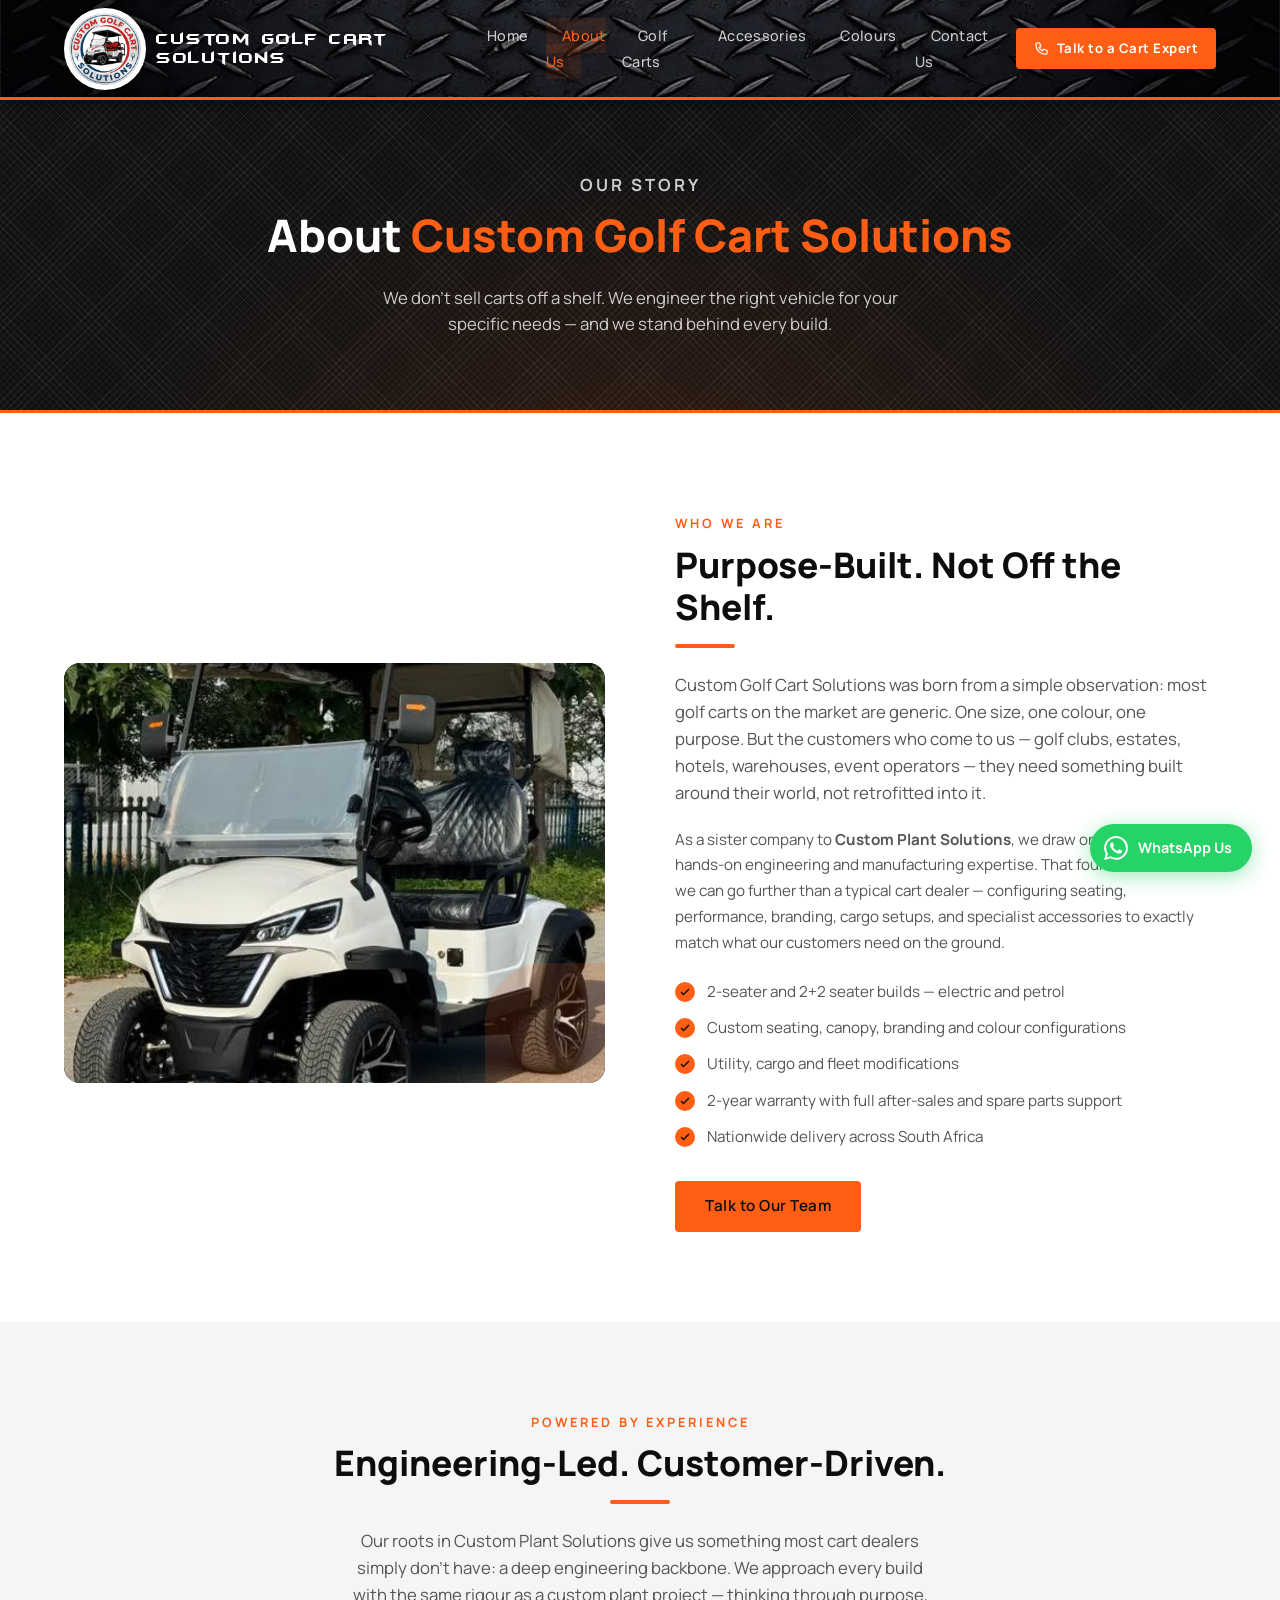
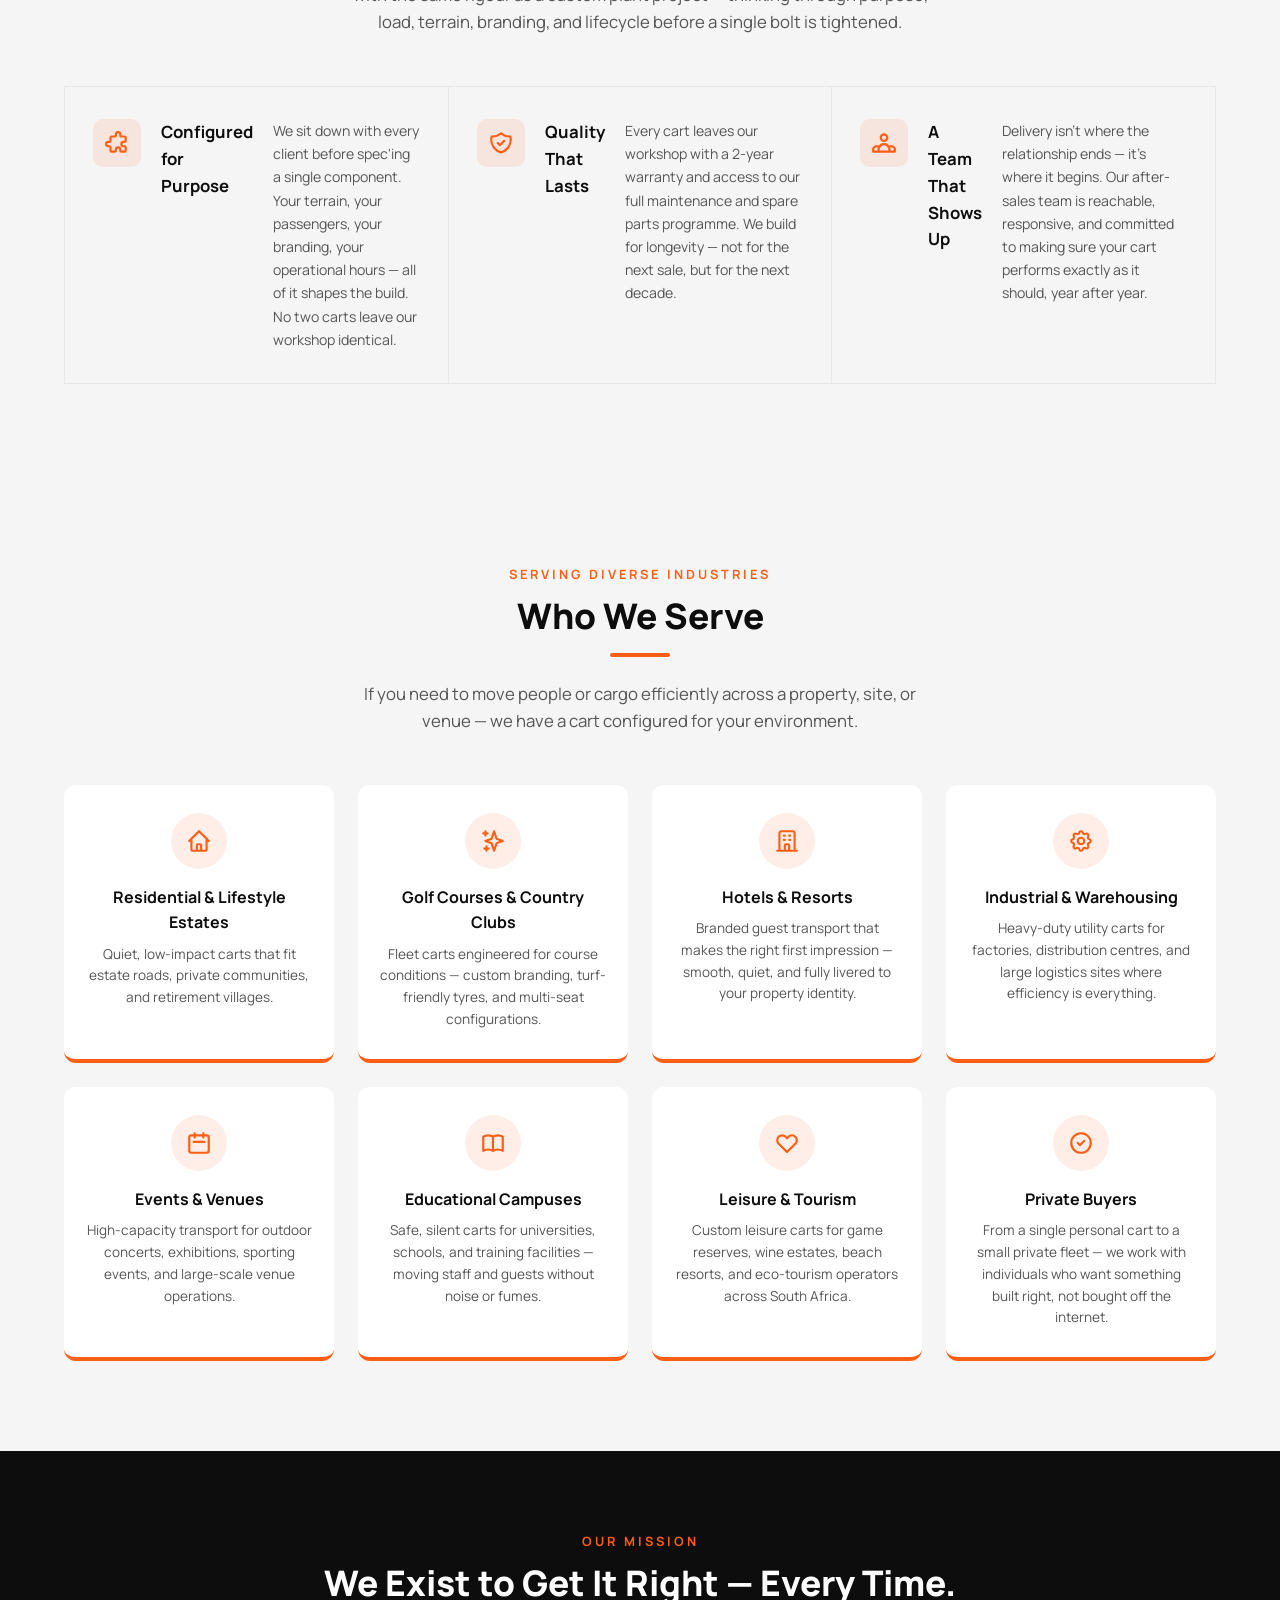
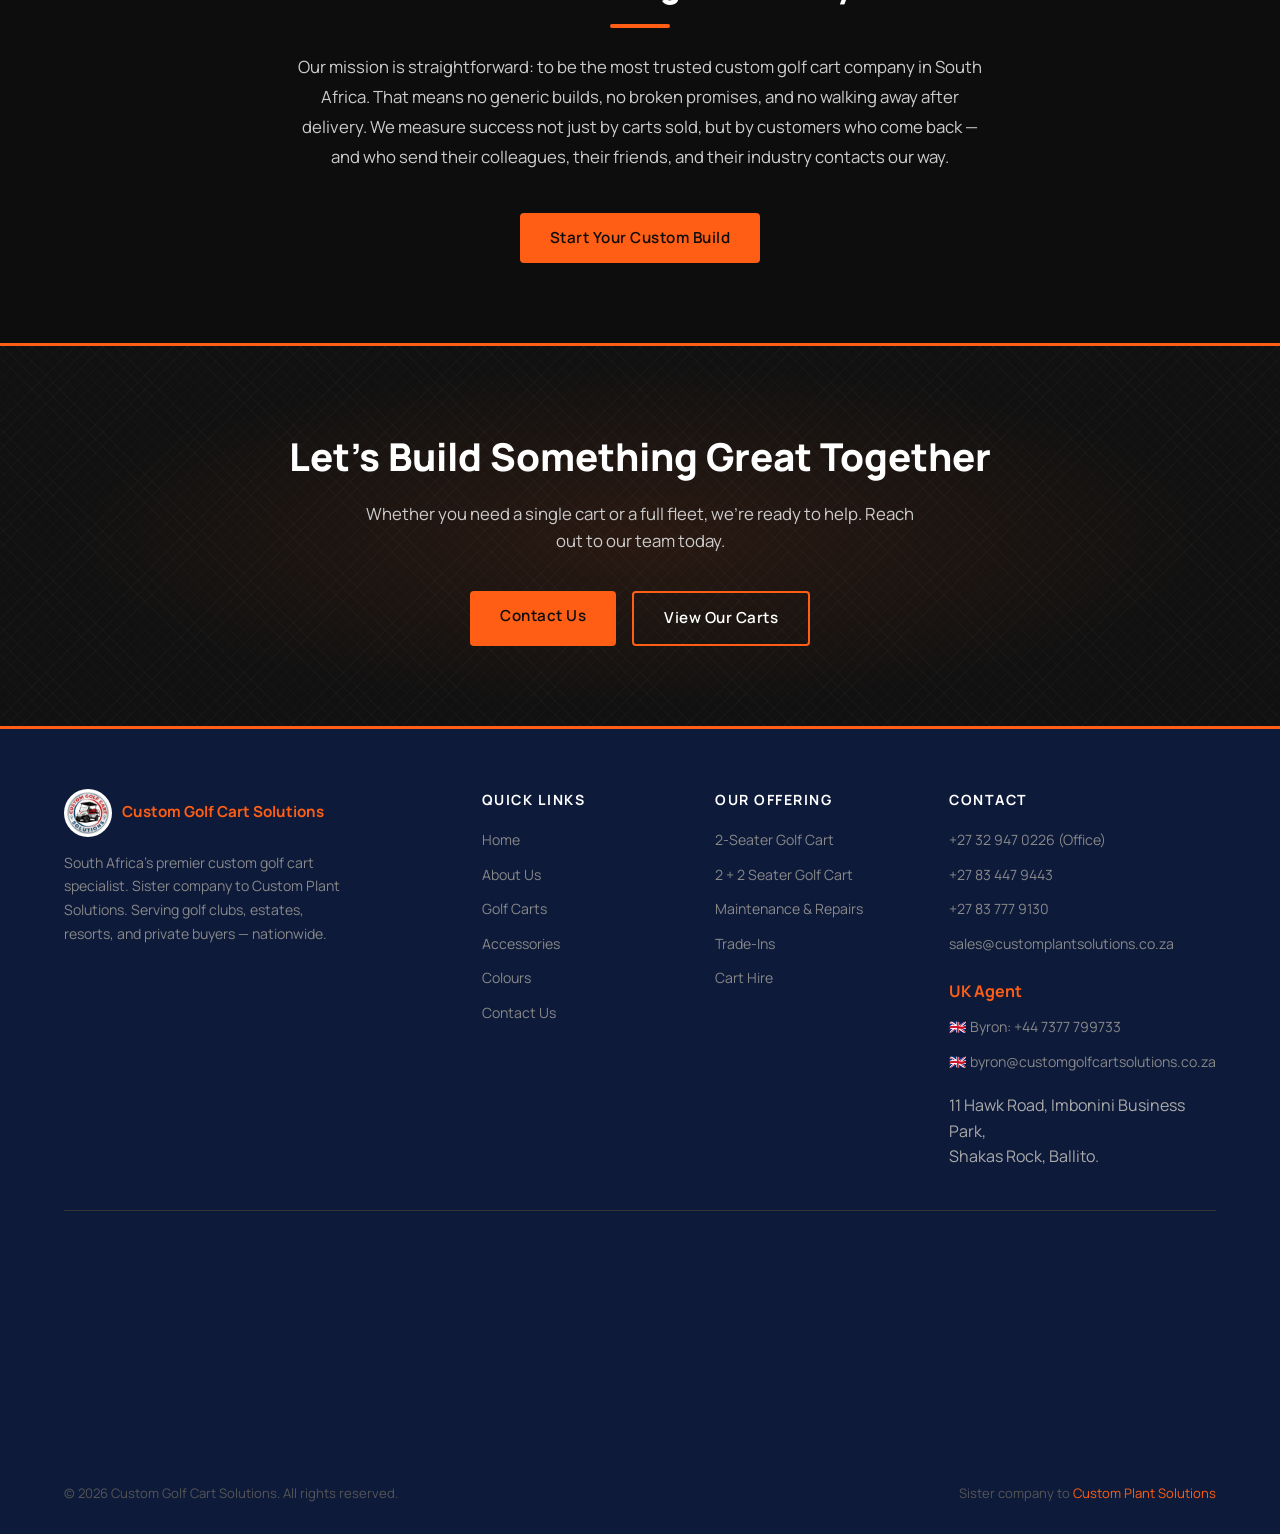
<file: about/index.html>
<!DOCTYPE html>
<html lang="en">
<head>
  <meta charset="UTF-8" />
  <meta name="viewport" content="width=device-width, initial-scale=1.0" />
  <title>About Us | Custom Golf Cart Solutions</title>
  <meta name="description" content="Learn about Custom Golf Cart Solutions — South Africa's trusted golf cart specialists since 2010." />
  <link rel="canonical" href="https://customgolfcartsolutions.co.za/about/" />
  <link rel="icon" type="image/jpeg" href="/logo.jpg" />
  <!-- Google tag (gtag.js) -->
  <script async src="https://www.googletagmanager.com/gtag/js?id=G-VJCV873F2W"></script>
  <script>
    window.dataLayer = window.dataLayer || [];
    function gtag(){dataLayer.push(arguments);}
    gtag('js', new Date());
    gtag('config', 'G-VJCV873F2W');
  </script>
  <link rel="stylesheet" href="/style.css" />
</head>
<body>

  <!-- NAV -->
  <nav>
    <a href="/" class="nav-logo">
      <img src="/logo.jpg" alt="Custom Golf Cart Solutions" class="logo-icon" style="width:82px;height:82px;border-radius:50%;object-fit:cover;" />
      <div class="nav-logo-text">
        <span class="brand">Custom Golf Cart Solutions</span>
      </div>
    </a>
    <button class="nav-toggle" aria-label="Toggle navigation" onclick="document.querySelector('nav').classList.toggle('nav-open')">
      <span></span><span></span><span></span>
    </button>
    <ul class="nav-links">
      <li><a href="/">Home</a></li>
      <li><a href="/about/" class="active">About Us</a></li>
      <li><a href="/golf-carts/">Golf Carts</a></li>
      <li><a href="/accessories/">Accessories</a></li>
      <li><a href="/colours/">Colours</a></li>
      <li><a href="/contact/">Contact Us</a></li>
    </ul>
    <a href="tel:+27329470226" class="nav-cta">
      <svg width="15" height="15" fill="none" stroke="currentColor" viewBox="0 0 24 24"><path stroke-linecap="round" stroke-linejoin="round" stroke-width="2" d="M3 5a2 2 0 012-2h3.28a1 1 0 01.948.684l1.498 4.493a1 1 0 01-.502 1.21l-2.257 1.13a11.042 11.042 0 005.516 5.516l1.13-2.257a1 1 0 011.21-.502l4.493 1.498a1 1 0 01.684.949V19a2 2 0 01-2 2h-1C9.716 21 3 14.284 3 6V5z"/></svg>
      Talk to a Cart Expert
    </a>
  </nav>

  <!-- PAGE HERO -->
  <div class="page-hero">
    <p class="section-label">Our Story</p>
    <h1>About <span>Custom Golf Cart Solutions</span></h1>
    <p>We don't sell carts off a shelf. We engineer the right vehicle for your specific needs — and we stand behind every build.</p>
  </div>

  <!-- ABOUT INTRO -->
  <section>
    <div class="container">
      <div class="about-intro">
        <div class="about-image-box" style="padding:0; display:block;">
          <img src="/cart-showroom.jpg" alt="Custom Golf Cart Solutions workshop and showroom" style="width:100%;height:100%;object-fit:cover;border-radius:16px;display:block;" />
        </div>
        <div class="about-text">
          <p class="section-label">Who We Are</p>
          <h2 class="section-title">Purpose-Built. Not Off the Shelf.</h2>
          <div class="divider"></div>
          <p class="section-subtitle" style="margin-bottom:20px;">
            Custom Golf Cart Solutions was born from a simple observation: most golf carts on the market are generic. One size, one colour, one purpose. But the customers who come to us — golf clubs, estates, hotels, warehouses, event operators — they need something built around their world, not retrofitted into it.
          </p>
          <p style="color:#555; font-size:0.95rem; line-height:1.7; margin-bottom:24px;">
            As a sister company to <strong>Custom Plant Solutions</strong>, we draw on decades of hands-on engineering and manufacturing expertise. That foundation means we can go further than a typical cart dealer — configuring seating, performance, branding, cargo setups, and specialist accessories to exactly match what our customers need on the ground.
          </p>
          <ul class="about-list">
            <li>2-seater and 2+2 seater builds — electric and petrol</li>
            <li>Custom seating, canopy, branding and colour configurations</li>
            <li>Utility, cargo and fleet modifications</li>
            <li>2-year warranty with full after-sales and spare parts support</li>
            <li>Nationwide delivery across South Africa</li>
          </ul>
          <a href="/contact/" class="btn btn-gold">Talk to Our Team</a>
        </div>
      </div>
    </div>
  </section>

  <!-- POWERED BY EXPERIENCE -->
  <section style="background:#f5f5f5;">
    <div class="container">
      <div class="text-center">
        <p class="section-label">Powered by Experience</p>
        <h2 class="section-title">Engineering-Led. Customer-Driven.</h2>
        <div class="divider center"></div>
        <p class="section-subtitle" style="margin:0 auto 50px;">
          Our roots in Custom Plant Solutions give us something most cart dealers simply don't have: a deep engineering backbone. We approach every build with the same rigour as a custom plant project — thinking through purpose, load, terrain, branding, and lifecycle before a single bolt is tightened.
        </p>
      </div>
      <div class="why-grid" style="grid-template-columns:1fr 1fr 1fr;">
        <div class="why-card">
          <div class="why-icon"><svg width="26" height="26" fill="none" stroke="currentColor" viewBox="0 0 24 24"><path stroke-linecap="round" stroke-linejoin="round" stroke-width="2" d="M11 4a2 2 0 114 0v1a1 1 0 001 1h3a1 1 0 011 1v3a1 1 0 01-1 1h-1a2 2 0 100 4h1a1 1 0 011 1v3a1 1 0 01-1 1h-3a1 1 0 01-1-1v-1a2 2 0 10-4 0v1a1 1 0 01-1 1H7a1 1 0 01-1-1v-3a1 1 0 00-1-1H4a2 2 0 110-4h1a1 1 0 001-1V7a1 1 0 011-1h3a1 1 0 001-1V4z"/></svg></div>
          <h3>Configured for Purpose</h3>
          <p>We sit down with every client before spec'ing a single component. Your terrain, your passengers, your branding, your operational hours — all of it shapes the build. No two carts leave our workshop identical.</p>
        </div>
        <div class="why-card">
          <div class="why-icon"><svg width="26" height="26" fill="none" stroke="currentColor" viewBox="0 0 24 24"><path stroke-linecap="round" stroke-linejoin="round" stroke-width="2" d="M9 12l2 2 4-4m5.618-4.016A11.955 11.955 0 0112 2.944a11.955 11.955 0 01-8.618 3.04A12.02 12.02 0 003 9c0 5.591 3.824 10.29 9 11.622 5.176-1.332 9-6.03 9-11.622 0-1.042-.133-2.052-.382-3.016z"/></svg></div>
          <h3>Quality That Lasts</h3>
          <p>Every cart leaves our workshop with a 2-year warranty and access to our full maintenance and spare parts programme. We build for longevity — not for the next sale, but for the next decade.</p>
        </div>
        <div class="why-card">
          <div class="why-icon"><svg width="26" height="26" fill="none" stroke="currentColor" viewBox="0 0 24 24"><path stroke-linecap="round" stroke-linejoin="round" stroke-width="2" d="M17 20h5v-2a3 3 0 00-5.356-1.857M17 20H7m10 0v-2c0-.656-.126-1.283-.356-1.857M7 20H2v-2a3 3 0 015.356-1.857M7 20v-2c0-.656.126-1.283.356-1.857m0 0a5.002 5.002 0 019.288 0M15 7a3 3 0 11-6 0 3 3 0 016 0z"/></svg></div>
          <h3>A Team That Shows Up</h3>
          <p>Delivery isn't where the relationship ends — it's where it begins. Our after-sales team is reachable, responsive, and committed to making sure your cart performs exactly as it should, year after year.</p>
        </div>
      </div>
    </div>
  </section>

  <!-- INDUSTRIES -->
  <section class="values-section">
    <div class="container">
      <div class="text-center">
        <p class="section-label">Serving Diverse Industries</p>
        <h2 class="section-title">Who We Serve</h2>
        <div class="divider center"></div>
        <p class="section-subtitle" style="margin:0 auto 50px;">If you need to move people or cargo efficiently across a property, site, or venue — we have a cart configured for your environment.</p>
      </div>
      <div class="values-grid" style="grid-template-columns: repeat(4,1fr);">
        <div class="value-card">
          <div class="value-icon"><svg width="26" height="26" fill="none" stroke="currentColor" viewBox="0 0 24 24"><path stroke-linecap="round" stroke-linejoin="round" stroke-width="2" d="M3 12l2-2m0 0l7-7 7 7M5 10v10a1 1 0 001 1h3m10-11l2 2m-2-2v10a1 1 0 01-1 1h-3m-6 0a1 1 0 001-1v-4a1 1 0 011-1h2a1 1 0 011 1v4a1 1 0 001 1m-6 0h6"/></svg></div>
          <h3>Residential &amp; Lifestyle Estates</h3>
          <p>Quiet, low-impact carts that fit estate roads, private communities, and retirement villages.</p>
        </div>
        <div class="value-card">
          <div class="value-icon"><svg width="26" height="26" fill="none" stroke="currentColor" viewBox="0 0 24 24"><path stroke-linecap="round" stroke-linejoin="round" stroke-width="2" d="M5 3v4M3 5h4M6 17v4m-2-2h4m5-16l2.286 6.857L21 12l-5.714 2.143L13 21l-2.286-6.857L5 12l5.714-2.143L13 3z"/></svg></div>
          <h3>Golf Courses &amp; Country Clubs</h3>
          <p>Fleet carts engineered for course conditions — custom branding, turf-friendly tyres, and multi-seat configurations.</p>
        </div>
        <div class="value-card">
          <div class="value-icon"><svg width="26" height="26" fill="none" stroke="currentColor" viewBox="0 0 24 24"><path stroke-linecap="round" stroke-linejoin="round" stroke-width="2" d="M19 21V5a2 2 0 00-2-2H7a2 2 0 00-2 2v16m14 0h2m-2 0h-5m-9 0H3m2 0h5M9 7h1m-1 4h1m4-4h1m-1 4h1m-5 10v-5a1 1 0 011-1h2a1 1 0 011 1v5m-4 0h4"/></svg></div>
          <h3>Hotels &amp; Resorts</h3>
          <p>Branded guest transport that makes the right first impression — smooth, quiet, and fully livered to your property identity.</p>
        </div>
        <div class="value-card">
          <div class="value-icon"><svg width="26" height="26" fill="none" stroke="currentColor" viewBox="0 0 24 24"><path stroke-linecap="round" stroke-linejoin="round" stroke-width="2" d="M10.325 4.317c.426-1.756 2.924-1.756 3.35 0a1.724 1.724 0 002.573 1.066c1.543-.94 3.31.826 2.37 2.37a1.724 1.724 0 001.065 2.572c1.756.426 1.756 2.924 0 3.35a1.724 1.724 0 00-1.066 2.573c.94 1.543-.826 3.31-2.37 2.37a1.724 1.724 0 00-2.572 1.065c-.426 1.756-2.924 1.756-3.35 0a1.724 1.724 0 00-2.573-1.066c-1.543.94-3.31-.826-2.37-2.37a1.724 1.724 0 00-1.065-2.572c-1.756-.426-1.756-2.924 0-3.35a1.724 1.724 0 001.066-2.573c-.94-1.543.826-3.31 2.37-2.37.996.608 2.296.07 2.572-1.065z"/><path stroke-linecap="round" stroke-linejoin="round" stroke-width="2" d="M15 12a3 3 0 11-6 0 3 3 0 016 0z"/></svg></div>
          <h3>Industrial &amp; Warehousing</h3>
          <p>Heavy-duty utility carts for factories, distribution centres, and large logistics sites where efficiency is everything.</p>
        </div>
        <div class="value-card">
          <div class="value-icon"><svg width="26" height="26" fill="none" stroke="currentColor" viewBox="0 0 24 24"><path stroke-linecap="round" stroke-linejoin="round" stroke-width="2" d="M8 7V3m8 4V3m-9 8h10M5 21h14a2 2 0 002-2V7a2 2 0 00-2-2H5a2 2 0 00-2 2v12a2 2 0 002 2z"/></svg></div>
          <h3>Events &amp; Venues</h3>
          <p>High-capacity transport for outdoor concerts, exhibitions, sporting events, and large-scale venue operations.</p>
        </div>
        <div class="value-card">
          <div class="value-icon"><svg width="26" height="26" fill="none" stroke="currentColor" viewBox="0 0 24 24"><path stroke-linecap="round" stroke-linejoin="round" stroke-width="2" d="M12 6.253v13m0-13C10.832 5.477 9.246 5 7.5 5S4.168 5.477 3 6.253v13C4.168 18.477 5.754 18 7.5 18s3.332.477 4.5 1.253m0-13C13.168 5.477 14.754 5 16.5 5c1.747 0 3.332.477 4.5 1.253v13C19.832 18.477 18.247 18 16.5 18c-1.746 0-3.332.477-4.5 1.253"/></svg></div>
          <h3>Educational Campuses</h3>
          <p>Safe, silent carts for universities, schools, and training facilities — moving staff and guests without noise or fumes.</p>
        </div>
        <div class="value-card">
          <div class="value-icon"><svg width="26" height="26" fill="none" stroke="currentColor" viewBox="0 0 24 24"><path stroke-linecap="round" stroke-linejoin="round" stroke-width="2" d="M4.318 6.318a4.5 4.5 0 000 6.364L12 20.364l7.682-7.682a4.5 4.5 0 00-6.364-6.364L12 7.636l-1.318-1.318a4.5 4.5 0 00-6.364 0z"/></svg></div>
          <h3>Leisure &amp; Tourism</h3>
          <p>Custom leisure carts for game reserves, wine estates, beach resorts, and eco-tourism operators across South Africa.</p>
        </div>
        <div class="value-card">
          <div class="value-icon"><svg width="26" height="26" fill="none" stroke="currentColor" viewBox="0 0 24 24"><path stroke-linecap="round" stroke-linejoin="round" stroke-width="2" d="M9 12l2 2 4-4m6 2a9 9 0 11-18 0 9 9 0 0118 0z"/></svg></div>
          <h3>Private Buyers</h3>
          <p>From a single personal cart to a small private fleet — we work with individuals who want something built right, not bought off the internet.</p>
        </div>
      </div>
    </div>
  </section>

  <!-- MISSION -->
  <section style="background:var(--dark); padding:80px 5%;">
    <div class="container text-center">
      <p class="section-label">Our Mission</p>
      <h2 class="section-title" style="color:var(--white); max-width:800px; margin:0 auto 20px;">We Exist to Get It Right — Every Time.</h2>
      <div class="divider center"></div>
      <p style="color:#cccccc; font-size:1.05rem; max-width:700px; margin:0 auto 40px; line-height:1.8;">
        Our mission is straightforward: to be the most trusted custom golf cart company in South Africa. That means no generic builds, no broken promises, and no walking away after delivery. We measure success not just by carts sold, but by customers who come back — and who send their colleagues, their friends, and their industry contacts our way.
      </p>
      <a href="/contact/" class="btn btn-gold">Start Your Custom Build</a>
    </div>
  </section>


  <!-- CTA BANNER -->
  <section class="cta-banner">
    <h2>Let's Build Something Great Together</h2>
    <p>Whether you need a single cart or a full fleet, we're ready to help. Reach out to our team today.</p>
    <div class="cta-actions">
      <a href="/contact/" class="btn btn-gold">Contact Us</a>
      <a href="/golf-carts/" class="btn btn-outline">View Our Carts</a>
    </div>
  </section>

  <!-- FOOTER -->
  <footer>
    <div class="footer-grid">
      <div class="footer-brand">
        <div class="nav-logo">
          <img src="/logo.jpg" alt="Custom Golf Cart Solutions" style="width:48px;height:48px;border-radius:50%;object-fit:cover;" />
          <span style="color:#FF5E14; font-weight:700; font-size:0.95rem;">Custom Golf Cart Solutions</span>
        </div>
        <p>South Africa's premier custom golf cart specialist. Sister company to Custom Plant Solutions. Serving golf clubs, estates, resorts, and private buyers — nationwide.</p>
      </div>
      <div class="footer-col">
        <h4>Quick Links</h4>
        <ul>
          <li><a href="/">Home</a></li>
          <li><a href="/about/">About Us</a></li>
          <li><a href="/golf-carts/">Golf Carts</a></li>
          <li><a href="/accessories/">Accessories</a></li>
          <li><a href="/colours/">Colours</a></li>
          <li><a href="/contact/">Contact Us</a></li>
        </ul>
      </div>
      <div class="footer-col">
        <h4>Our Offering</h4>
        <ul>
          <li><a href="/golf-carts/">2-Seater Golf Cart</a></li>
          <li><a href="/golf-carts/">2 + 2 Seater Golf Cart</a></li>
          <li><a href="/golf-carts/">Maintenance &amp; Repairs</a></li>
          <li><a href="/golf-carts/">Trade-Ins</a></li>
          <li><a href="/golf-carts/">Cart Hire</a></li>
        </ul>
      </div>
      <div class="footer-col">
        <h4>Contact</h4>
        <ul>
          <li><a href="tel:+27329470226">+27 32 947 0226 (Office)</a></li>
          <li><a href="tel:+27834479443">+27 83 447 9443</a></li>
          <li><a href="tel:+27837779130">+27 83 777 9130</a></li>
          <li><a href="mailto:sales@customplantsolutions.co.za">sales@customplantsolutions.co.za</a></li>
          <li style="margin-top:14px; color:#FF5E14; font-weight:700;">UK Agent</li>
          <li><a href="tel:+447377799733">🇬🇧&nbsp;Byron: +44 7377 799733</a></li>
          <li><a href="mailto:byron@customgolfcartsolutions.co.za">🇬🇧&nbsp;byron@customgolfcartsolutions.co.za</a></li>
          <li style="margin-top:10px; line-height:1.6; color:#aaa;">11 Hawk Road, Imbonini Business Park,<br/>Shakas Rock, Ballito.</li>
        </ul>
      </div>
    </div>
    <div class="footer-map">
      <iframe
        src="https://www.google.com/maps?q=11+Hawk+Road,+Imbonini+Business+Park,+Shakas+Rock,+Ballito,+4399&output=embed"
        width="100%" height="200" style="border:0; border-radius:10px; filter:grayscale(30%);" allowfullscreen="" loading="lazy" referrerpolicy="no-referrer-when-downgrade">
      </iframe>
    </div>
    <div class="footer-bottom">
      <span>© 2026 Custom Golf Cart Solutions. All rights reserved.</span>
      <span>Sister company to <a href="https://www.customplantsolutions.co.za" target="_blank" style="color:#FF5E14;">Custom Plant Solutions</a></span>
    </div>
  </footer>

  <!-- FLOATING WHATSAPP -->
  <a href="https://wa.me/27834479443" target="_blank" rel="noopener" class="whatsapp-float" aria-label="Chat on WhatsApp">
    <svg width="24" height="24" viewBox="0 0 24 24" fill="currentColor"><path d="M17.472 14.382c-.297-.149-1.758-.867-2.03-.967-.273-.099-.471-.148-.67.15-.197.297-.767.966-.94 1.164-.173.199-.347.223-.644.075-.297-.15-1.255-.463-2.39-1.475-.883-.788-1.48-1.761-1.653-2.059-.173-.297-.018-.458.13-.606.134-.133.298-.347.446-.52.149-.174.198-.298.298-.497.099-.198.05-.371-.025-.52-.075-.149-.669-1.612-.916-2.207-.242-.579-.487-.5-.669-.51-.173-.008-.371-.01-.57-.01-.198 0-.52.074-.792.372-.272.297-1.04 1.016-1.04 2.479 0 1.462 1.065 2.875 1.213 3.074.149.198 2.096 3.2 5.077 4.487.709.306 1.262.489 1.694.625.712.227 1.36.195 1.871.118.571-.085 1.758-.719 2.006-1.413.248-.694.248-1.289.173-1.413-.074-.124-.272-.198-.57-.347m-5.421 7.403h-.004a9.87 9.87 0 01-5.031-1.378l-.361-.214-3.741.982.998-3.648-.235-.374a9.86 9.86 0 01-1.51-5.26c.001-5.45 4.436-9.884 9.888-9.884 2.64 0 5.122 1.03 6.988 2.898a9.825 9.825 0 012.893 6.994c-.003 5.45-4.437 9.884-9.885 9.884m8.413-18.297A11.815 11.815 0 0012.05 0C5.495 0 .16 5.335.157 11.892c0 2.096.547 4.142 1.588 5.945L.057 24l6.305-1.654a11.882 11.882 0 005.683 1.448h.005c6.554 0 11.89-5.335 11.893-11.893a11.821 11.821 0 00-3.48-8.413z"/></svg>
    <span>WhatsApp Us</span>
  </a>
</body>
</html>
</file>
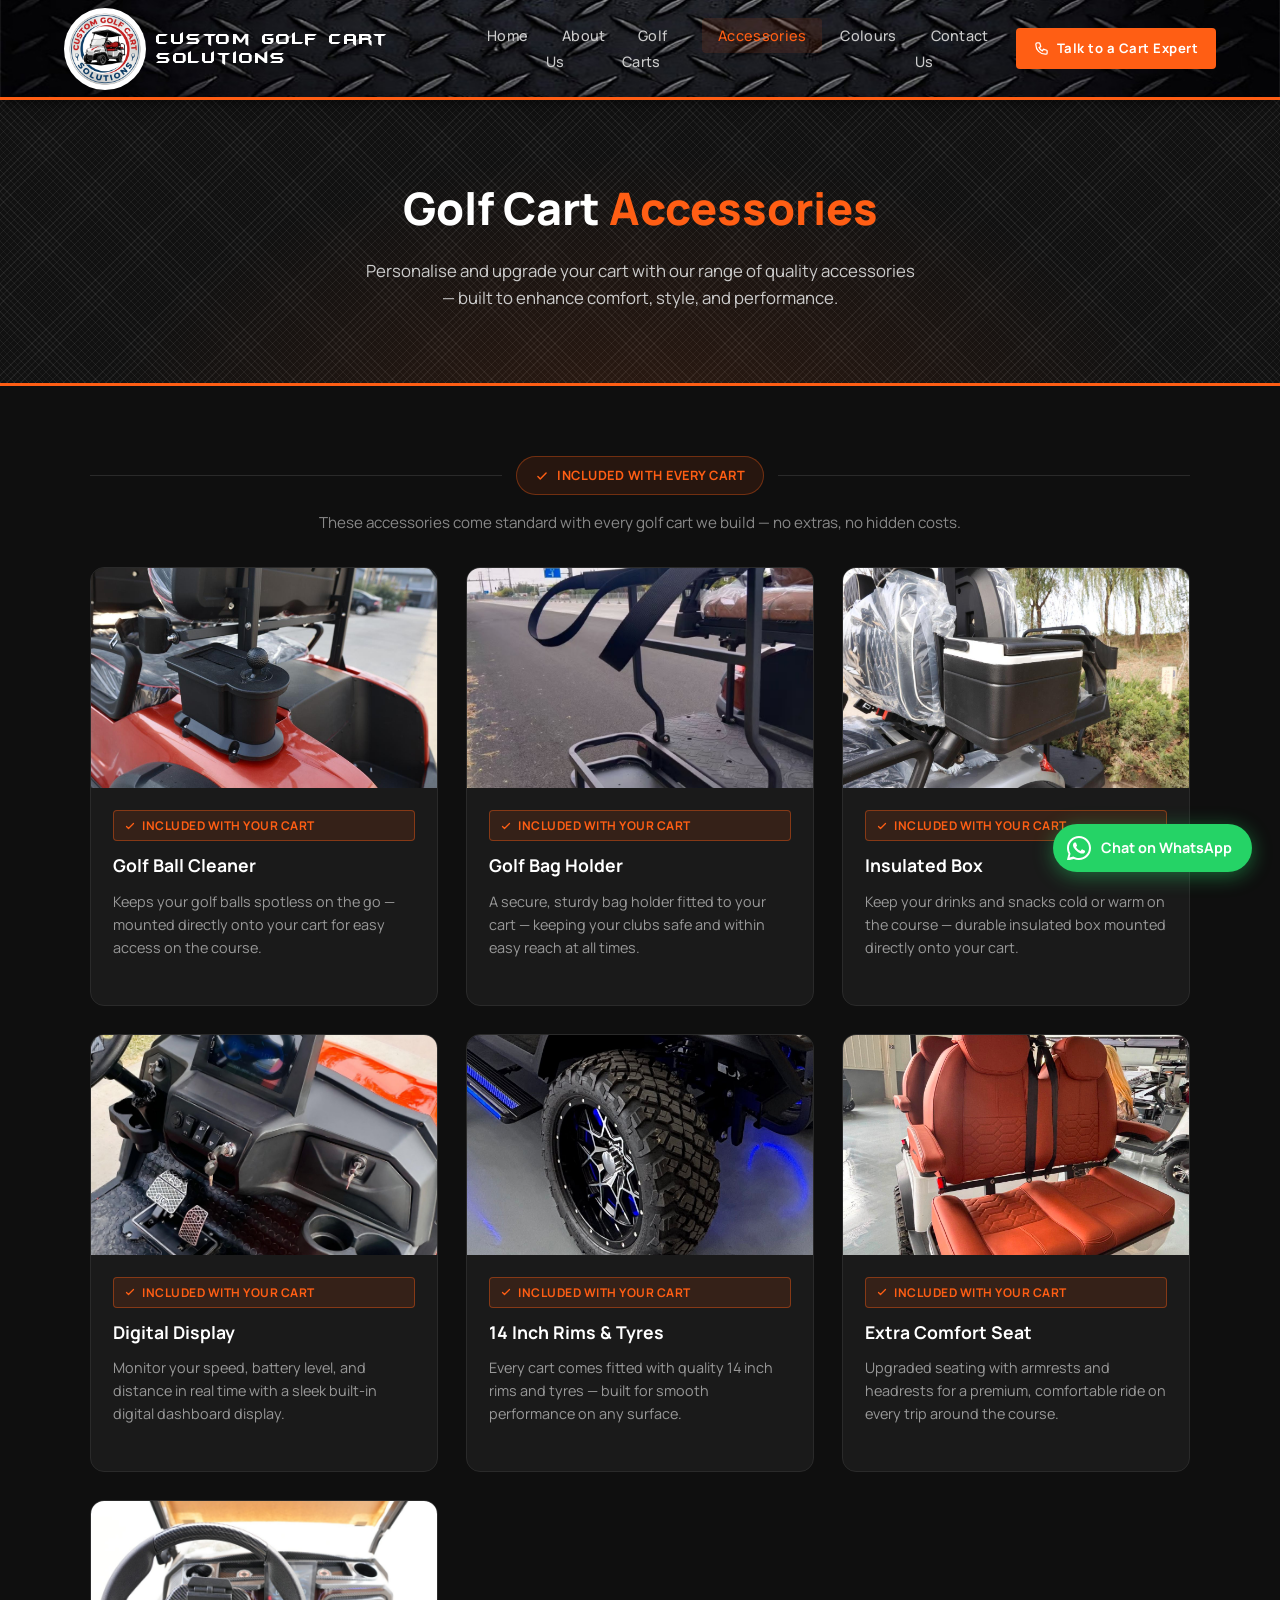
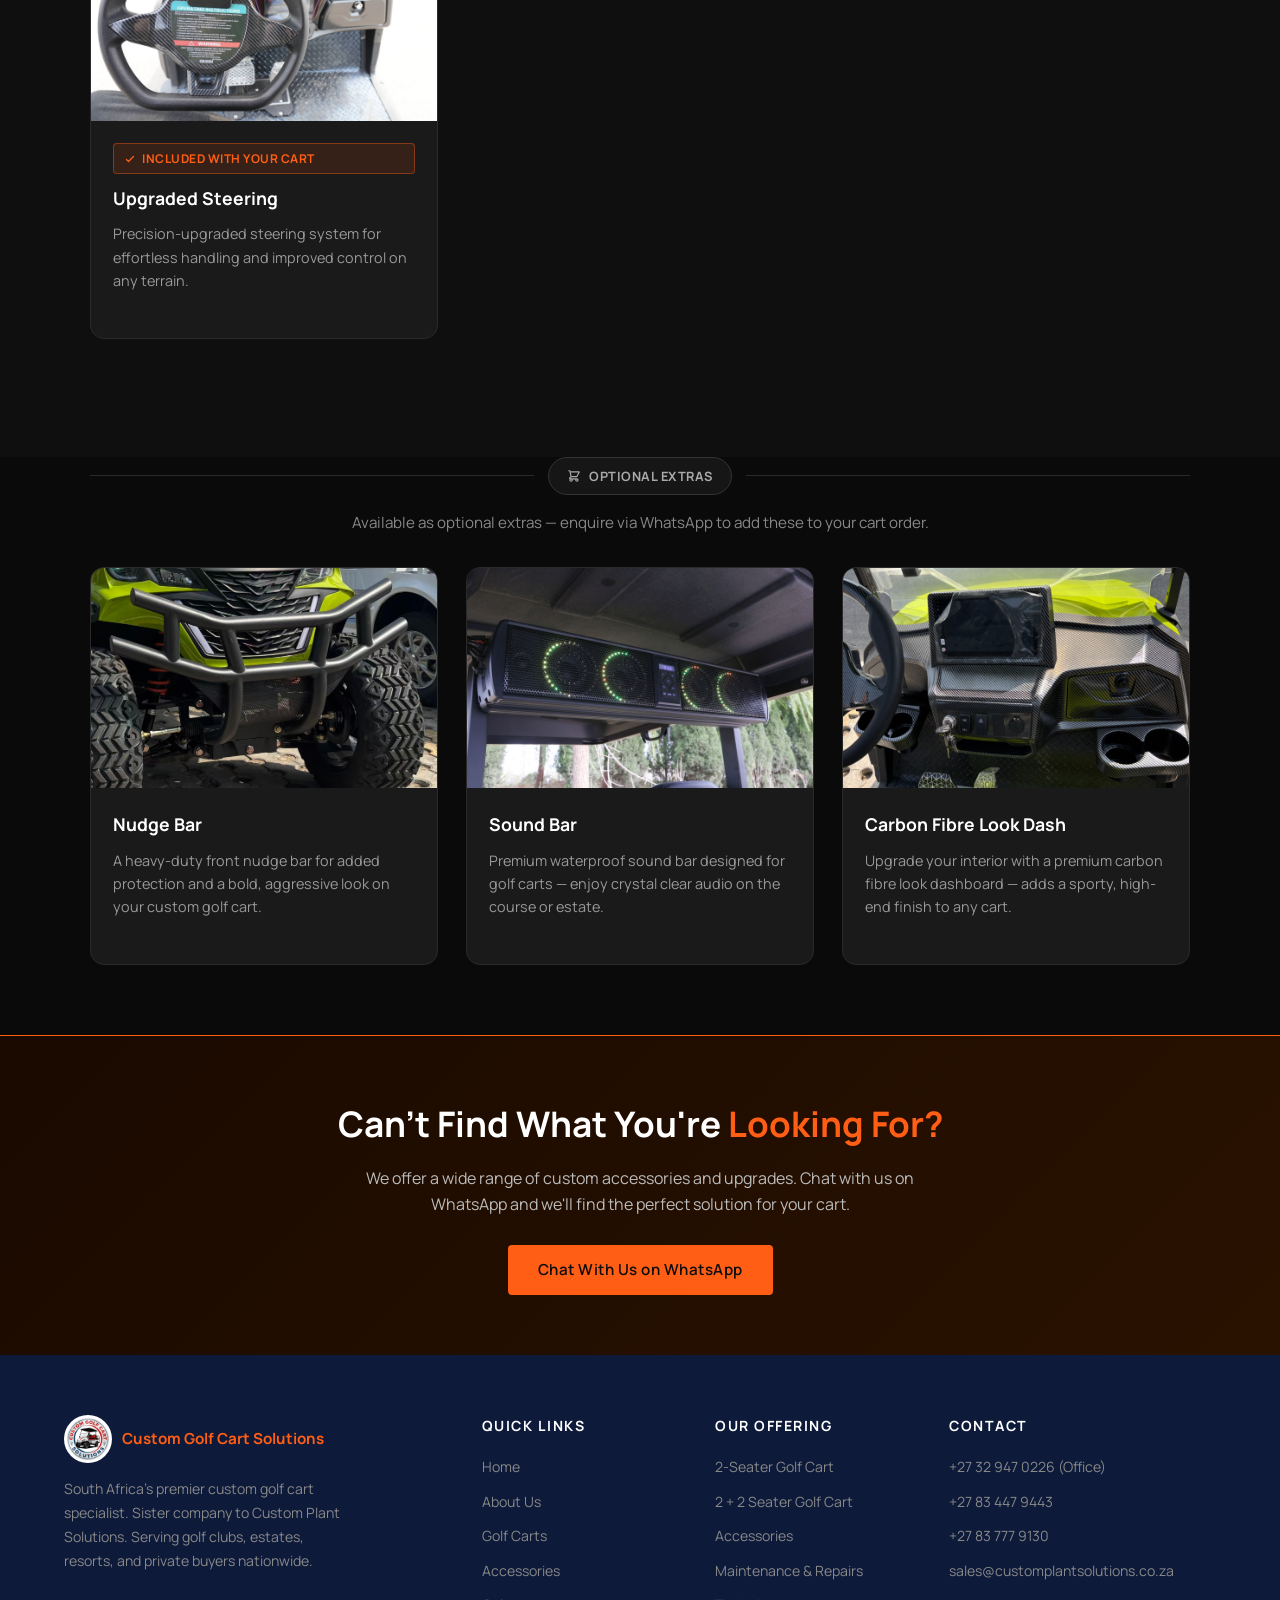
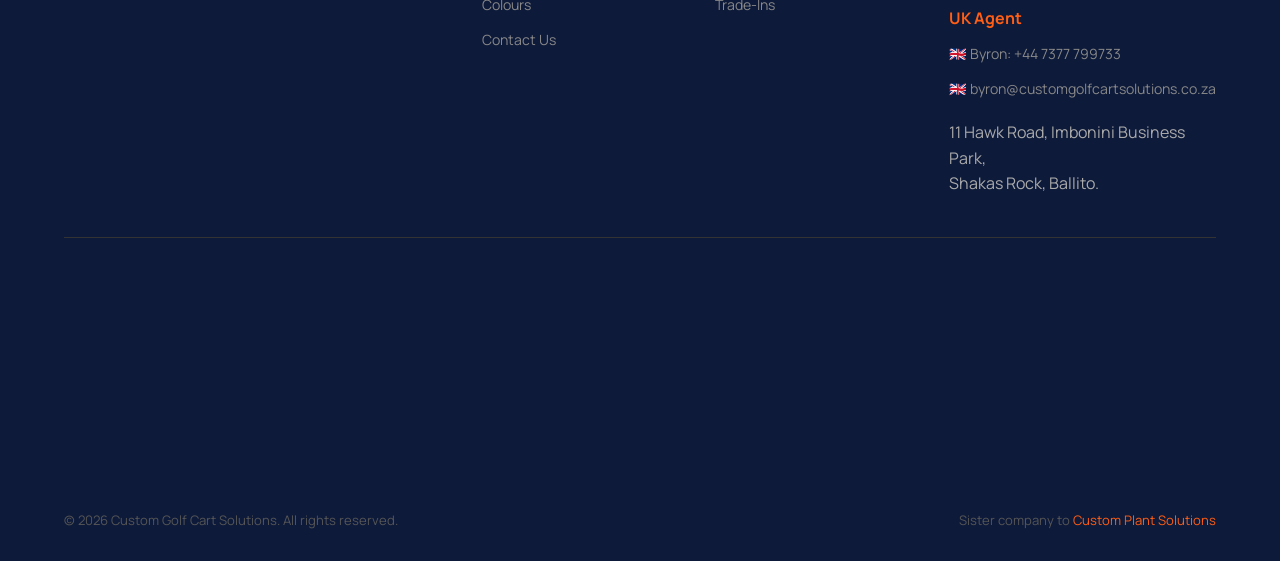
<file: accessories/index.html>
<!DOCTYPE html>
<html lang="en">
<head>
  <meta charset="UTF-8" />
  <meta name="viewport" content="width=device-width, initial-scale=1.0" />
  <title>Golf Cart Accessories | Custom Golf Cart Solutions</title>
  <meta name="description" content="Enhance your golf cart with premium accessories — golf bag holders, sound bars, digital displays, nudge bars, insulated boxes, and more. Custom Golf Cart Solutions, South Africa." />
  <link rel="canonical" href="https://customgolfcartsolutions.co.za/accessories/" />
  <link rel="icon" type="image/jpeg" href="/logo.jpg" />

  <!-- Open Graph -->
  <meta property="og:type" content="website" />
  <meta property="og:title" content="Golf Cart Accessories | Custom Golf Cart Solutions" />
  <meta property="og:description" content="Enhance your golf cart with premium accessories from Custom Golf Cart Solutions, South Africa." />
  <meta property="og:image" content="https://customgolfcartsolutions.co.za/cart-2plus2-main.jpg" />
  <meta property="og:url" content="https://customgolfcartsolutions.co.za/accessories/" />
  <meta property="og:site_name" content="Custom Golf Cart Solutions" />

  <!-- Twitter Card -->
  <meta name="twitter:card" content="summary_large_image" />
  <meta name="twitter:title" content="Golf Cart Accessories | Custom Golf Cart Solutions" />
  <meta name="twitter:description" content="Enhance your golf cart with premium accessories from Custom Golf Cart Solutions." />
  <meta name="twitter:image" content="https://customgolfcartsolutions.co.za/cart-2plus2-main.jpg" />

  <!-- Google tag (gtag.js) -->
  <script async src="https://www.googletagmanager.com/gtag/js?id=G-VJCV873F2W"></script>
  <script>
    window.dataLayer = window.dataLayer || [];
    function gtag(){dataLayer.push(arguments);}
    gtag('js', new Date());
    gtag('config', 'G-VJCV873F2W');
  </script>
  <link rel="stylesheet" href="/style.css" />
  <style>
    /* ── Accessories Page ── */
    .acc-hero {
      background: linear-gradient(135deg, #0a0a0a 0%, #1a1a1a 100%);
      padding: 100px 24px 60px;
      text-align: center;
      position: relative;
      overflow: hidden;
    }
    .acc-hero::before {
      content: '';
      position: absolute;
      inset: 0;
      background: radial-gradient(ellipse at center top, rgba(255,94,20,0.12) 0%, transparent 65%);
      pointer-events: none;
    }
    .acc-hero h1 {
      font-size: clamp(2rem, 5vw, 3.2rem);
      color: #fff;
      margin-bottom: 16px;
    }
    .acc-hero h1 span { color: #FF5E14; }
    .acc-hero p {
      color: #bbb;
      font-size: 1.1rem;
      max-width: 600px;
      margin: 0 auto;
    }

    /* ── Grid ── */
    .acc-section {
      background: #0f0f0f;
      padding: 70px 24px;
    }
    .acc-grid {
      display: grid;
      grid-template-columns: repeat(3, 1fr);
      gap: 28px;
      max-width: 1100px;
      margin: 0 auto;
    }

    /* ── Card ── */
    .acc-card {
      background: #1a1a1a;
      border: 1px solid #2a2a2a;
      border-radius: 14px;
      overflow: hidden;
      display: flex;
      flex-direction: column;
      transition: transform 0.25s, border-color 0.25s, box-shadow 0.25s;
    }
    .acc-card:hover {
      transform: translateY(-6px);
      border-color: #FF5E14;
      box-shadow: 0 12px 40px rgba(255,94,20,0.18);
    }
    .acc-card-img {
      width: 100%;
      height: 220px;
      object-fit: cover;
      display: block;
      background: #111;
    }
    .acc-card-img-placeholder {
      width: 100%;
      height: 220px;
      background: linear-gradient(135deg, #1e1e1e, #111);
      display: flex;
      align-items: center;
      justify-content: center;
      flex-direction: column;
      gap: 10px;
    }
    .acc-card-img-placeholder svg {
      opacity: 0.35;
    }
    .acc-card-img-placeholder span {
      color: #555;
      font-size: 0.8rem;
      letter-spacing: 1px;
      text-transform: uppercase;
    }
    .acc-card-body {
      padding: 22px 22px 26px;
      display: flex;
      flex-direction: column;
      flex: 1;
    }
    .acc-card-body h3 {
      color: #fff;
      font-size: 1.1rem;
      margin-bottom: 10px;
    }
    .acc-card-body p {
      color: #999;
      font-size: 0.9rem;
      line-height: 1.6;
      flex: 1;
      margin-bottom: 20px;
    }
    .acc-enquire-btn {
      display: inline-flex;
      align-items: center;
      gap: 8px;
      background: #25D366;
      color: #fff;
      font-weight: 700;
      font-size: 0.88rem;
      padding: 11px 18px;
      border-radius: 8px;
      text-decoration: none;
      transition: background 0.2s, transform 0.15s;
      align-self: flex-start;
    }
    .acc-enquire-btn:hover {
      background: #1ebe5d;
      transform: scale(1.03);
    }
    .acc-enquire-btn svg { flex-shrink: 0; }

    /* ── Included Badge ── */
    .acc-included-badge {
      display: inline-flex;
      align-items: center;
      gap: 6px;
      background: rgba(255, 94, 20, 0.12);
      border: 1px solid rgba(255, 94, 20, 0.4);
      color: #FF5E14;
      font-size: 0.75rem;
      font-weight: 700;
      letter-spacing: 0.5px;
      text-transform: uppercase;
      padding: 5px 10px;
      border-radius: 4px;
      margin-bottom: 10px;
    }
    .acc-included-badge svg { flex-shrink: 0; }

    /* ── CTA Banner ── */
    .acc-cta {
      background: linear-gradient(135deg, #1a0a00, #2a1200);
      border-top: 1px solid #FF5E14;
      padding: 60px 24px;
      text-align: center;
    }
    .acc-cta h2 { color: #fff; font-size: clamp(1.5rem, 3vw, 2.2rem); margin-bottom: 14px; }
    .acc-cta h2 span { color: #FF5E14; }
    .acc-cta p { color: #bbb; max-width: 550px; margin: 0 auto 28px; }

    /* ── Responsive ── */
    @media (max-width: 900px) {
      .acc-grid { grid-template-columns: repeat(2, 1fr); }
    }
    @media (max-width: 540px) {
      .acc-grid { grid-template-columns: 1fr; }
      .acc-card-img, .acc-card-img-placeholder { height: 200px; }
    }
  </style>
</head>
<body>

  <!-- NAV -->
  <nav>
    <a href="/" class="nav-logo">
      <img src="/logo.jpg" alt="Custom Golf Cart Solutions" class="logo-icon" style="width:82px;height:82px;border-radius:50%;object-fit:cover;" />
      <div class="nav-logo-text">
        <span class="brand">Custom Golf Cart Solutions</span>
      </div>
    </a>
    <button class="nav-toggle" aria-label="Toggle navigation" onclick="document.querySelector('nav').classList.toggle('nav-open')">
      <span></span><span></span><span></span>
    </button>
    <ul class="nav-links">
      <li><a href="/">Home</a></li>
      <li><a href="/about/">About Us</a></li>
      <li><a href="/golf-carts/">Golf Carts</a></li>
      <li><a href="/accessories/" class="active">Accessories</a></li>
      <li><a href="/colours/">Colours</a></li>
      <li><a href="/contact/">Contact Us</a></li>
    </ul>
    <a href="tel:+27329470226" class="nav-cta">
      <svg width="15" height="15" fill="none" stroke="currentColor" viewBox="0 0 24 24"><path stroke-linecap="round" stroke-linejoin="round" stroke-width="2" d="M3 5a2 2 0 012-2h3.28a1 1 0 01.948.684l1.498 4.493a1 1 0 01-.502 1.21l-2.257 1.13a11.042 11.042 0 005.516 5.516l1.13-2.257a1 1 0 011.21-.502l4.493 1.498a1 1 0 01.684.949V19a2 2 0 01-2 2h-1C9.716 21 3 14.284 3 6V5z"/></svg>
      Talk to a Cart Expert
    </a>
  </nav>

  <!-- HERO -->
  <div class="page-hero">
    <h1>Golf Cart <span>Accessories</span></h1>
    <p>Personalise and upgrade your cart with our range of quality accessories — built to enhance comfort, style, and performance.</p>
  </div>

  <!-- SECTION: Included with Cart -->
  <section class="acc-section">
    <div style="max-width:1100px; margin:0 auto 48px;">
      <div style="display:flex; align-items:center; gap:14px; margin-bottom:32px;">
        <div style="flex:1; height:1px; background:#2a2a2a;"></div>
        <div style="display:flex; align-items:center; gap:8px; background:rgba(255,94,20,0.1); border:1px solid rgba(255,94,20,0.35); border-radius:30px; padding:8px 18px;">
          <svg width="14" height="14" fill="none" stroke="#FF5E14" viewBox="0 0 24 24"><path stroke-linecap="round" stroke-linejoin="round" stroke-width="2.5" d="M5 13l4 4L19 7"/></svg>
          <span style="color:#FF5E14; font-size:0.8rem; font-weight:700; letter-spacing:0.5px; text-transform:uppercase; white-space:nowrap;">Included with Every Cart</span>
        </div>
        <div style="flex:1; height:1px; background:#2a2a2a;"></div>
      </div>
      <p style="text-align:center; color:#888; font-size:0.95rem; margin:-16px 0 32px;">These accessories come standard with every golf cart we build — no extras, no hidden costs.</p>
      <div class="acc-grid" style="margin:0;">

        <!-- Golf Ball Cleaner -->
        <div class="acc-card">
          <img src="/golf-ball-cleaner.jpg" alt="Golf Ball Cleaner" class="acc-card-img" />
          <div class="acc-card-body">
            <span class="acc-included-badge">
              <svg width="12" height="12" fill="none" stroke="currentColor" viewBox="0 0 24 24"><path stroke-linecap="round" stroke-linejoin="round" stroke-width="2.5" d="M5 13l4 4L19 7"/></svg>
              Included with your cart
            </span>
            <h3>Golf Ball Cleaner</h3>
            <p>Keeps your golf balls spotless on the go — mounted directly onto your cart for easy access on the course.</p>
          </div>
        </div>

        <!-- Golf Bag Holder -->
        <div class="acc-card">
          <img src="/Golf Bag Holder.jpeg" alt="Golf Bag Holder" class="acc-card-img" />
          <div class="acc-card-body">
            <span class="acc-included-badge">
              <svg width="12" height="12" fill="none" stroke="currentColor" viewBox="0 0 24 24"><path stroke-linecap="round" stroke-linejoin="round" stroke-width="2.5" d="M5 13l4 4L19 7"/></svg>
              Included with your cart
            </span>
            <h3>Golf Bag Holder</h3>
            <p>A secure, sturdy bag holder fitted to your cart — keeping your clubs safe and within easy reach at all times.</p>
          </div>
        </div>

        <!-- Insulated Box -->
        <div class="acc-card">
          <img src="/insulated-box.jpg" alt="Insulated Box" class="acc-card-img" />
          <div class="acc-card-body">
            <span class="acc-included-badge">
              <svg width="12" height="12" fill="none" stroke="currentColor" viewBox="0 0 24 24"><path stroke-linecap="round" stroke-linejoin="round" stroke-width="2.5" d="M5 13l4 4L19 7"/></svg>
              Included with your cart
            </span>
            <h3>Insulated Box</h3>
            <p>Keep your drinks and snacks cold or warm on the course — durable insulated box mounted directly onto your cart.</p>
          </div>
        </div>

        <!-- Digital Display -->
        <div class="acc-card">
          <img src="/digital-display.jpg" alt="Digital Display" class="acc-card-img" />
          <div class="acc-card-body">
            <span class="acc-included-badge">
              <svg width="12" height="12" fill="none" stroke="currentColor" viewBox="0 0 24 24"><path stroke-linecap="round" stroke-linejoin="round" stroke-width="2.5" d="M5 13l4 4L19 7"/></svg>
              Included with your cart
            </span>
            <h3>Digital Display</h3>
            <p>Monitor your speed, battery level, and distance in real time with a sleek built-in digital dashboard display.</p>
          </div>
        </div>

        <!-- 14 Inch Rims & Tyres -->
        <div class="acc-card">
          <img src="/14 Inch Rims Tyres.jpeg" alt="14 Inch Rims and Tyres" class="acc-card-img" />
          <div class="acc-card-body">
            <span class="acc-included-badge">
              <svg width="12" height="12" fill="none" stroke="currentColor" viewBox="0 0 24 24"><path stroke-linecap="round" stroke-linejoin="round" stroke-width="2.5" d="M5 13l4 4L19 7"/></svg>
              Included with your cart
            </span>
            <h3>14 Inch Rims &amp; Tyres</h3>
            <p>Every cart comes fitted with quality 14 inch rims and tyres — built for smooth performance on any surface.</p>
          </div>
        </div>

        <!-- Extra Comfort Seat -->
        <div class="acc-card">
          <img src="/Extra Comfort Seat.jpeg" alt="Extra Comfort Seat with Armrest and Headrest" class="acc-card-img" />
          <div class="acc-card-body">
            <span class="acc-included-badge">
              <svg width="12" height="12" fill="none" stroke="currentColor" viewBox="0 0 24 24"><path stroke-linecap="round" stroke-linejoin="round" stroke-width="2.5" d="M5 13l4 4L19 7"/></svg>
              Included with your cart
            </span>
            <h3>Extra Comfort Seat</h3>
            <p>Upgraded seating with armrests and headrests for a premium, comfortable ride on every trip around the course.</p>
          </div>
        </div>

        <!-- Upgraded Steering -->
        <div class="acc-card">
          <img src="/Upgraded steering.jpeg" alt="Upgraded Steering" class="acc-card-img" />
          <div class="acc-card-body">
            <span class="acc-included-badge">
              <svg width="12" height="12" fill="none" stroke="currentColor" viewBox="0 0 24 24"><path stroke-linecap="round" stroke-linejoin="round" stroke-width="2.5" d="M5 13l4 4L19 7"/></svg>
              Included with your cart
            </span>
            <h3>Upgraded Steering</h3>
            <p>Precision-upgraded steering system for effortless handling and improved control on any terrain.</p>
          </div>
        </div>

      </div>
    </div>
  </section>

  <!-- SECTION: Off the Shelf -->
  <section class="acc-section" style="background:#0a0a0a; padding-top:0;">
    <div style="max-width:1100px; margin:0 auto;">
      <div style="display:flex; align-items:center; gap:14px; margin-bottom:32px;">
        <div style="flex:1; height:1px; background:#2a2a2a;"></div>
        <div style="display:flex; align-items:center; gap:8px; background:rgba(255,255,255,0.05); border:1px solid #333; border-radius:30px; padding:8px 18px;">
          <svg width="14" height="14" fill="none" stroke="#aaa" viewBox="0 0 24 24"><path stroke-linecap="round" stroke-linejoin="round" stroke-width="2" d="M3 3h2l.4 2M7 13h10l4-8H5.4M7 13L5.4 5M7 13l-2.293 2.293c-.63.63-.184 1.707.707 1.707H17m0 0a2 2 0 100 4 2 2 0 000-4zm-8 2a2 2 0 11-4 0 2 2 0 014 0z"/></svg>
          <span style="color:#aaa; font-size:0.8rem; font-weight:700; letter-spacing:0.5px; text-transform:uppercase; white-space:nowrap;">Optional Extras</span>
        </div>
        <div style="flex:1; height:1px; background:#2a2a2a;"></div>
      </div>
      <p style="text-align:center; color:#888; font-size:0.95rem; margin:-16px 0 32px;">Available as optional extras — enquire via WhatsApp to add these to your cart order.</p>
      <div class="acc-grid" style="margin:0; grid-template-columns:repeat(3,1fr);">

        <!-- Nudge Bar -->
        <div class="acc-card">
          <img src="/Nudge Bar (2).jpeg" alt="Nudge Bar" class="acc-card-img" />
          <div class="acc-card-body">
            <h3>Nudge Bar</h3>
            <p>A heavy-duty front nudge bar for added protection and a bold, aggressive look on your custom golf cart.</p>
          </div>
        </div>

        <!-- Sound Bar -->
        <div class="acc-card">
          <img src="/sound-bar.jpg" alt="Sound Bar" class="acc-card-img" />
          <div class="acc-card-body">
            <h3>Sound Bar</h3>
            <p>Premium waterproof sound bar designed for golf carts — enjoy crystal clear audio on the course or estate.</p>
          </div>
        </div>

        <!-- Carbon Fibre Look Dash -->
        <div class="acc-card">
          <img src="/carbon-fibre-dash.jpg" alt="Carbon Fibre Look Dash" class="acc-card-img" />
          <div class="acc-card-body">
            <h3>Carbon Fibre Look Dash</h3>
            <p>Upgrade your interior with a premium carbon fibre look dashboard — adds a sporty, high-end finish to any cart.</p>
          </div>
        </div>

      </div>
    </div>
  </section>

  <!-- CTA -->
  <section class="acc-cta">
    <h2>Can't Find What You're <span>Looking For?</span></h2>
    <p>We offer a wide range of custom accessories and upgrades. Chat with us on WhatsApp and we'll find the perfect solution for your cart.</p>
    <a href="https://wa.me/27834479443?text=Hi%2C%20I%27d%20like%20to%20enquire%20about%20golf%20cart%20accessories.%20Can%20you%20help%3F" target="_blank" class="btn btn-gold">
      Chat With Us on WhatsApp
    </a>
  </section>

  <!-- FOOTER -->
  <footer>
    <div class="footer-grid">
      <div class="footer-brand">
        <div class="nav-logo">
          <img src="/logo.jpg" alt="Custom Golf Cart Solutions" style="width:48px;height:48px;border-radius:50%;object-fit:cover;" />
          <span style="color:#FF5E14; font-weight:700; font-size:0.95rem;">Custom Golf Cart Solutions</span>
        </div>
        <p>South Africa's premier custom golf cart specialist. Sister company to Custom Plant Solutions. Serving golf clubs, estates, resorts, and private buyers nationwide.</p>
      </div>
      <div class="footer-col">
        <h4>Quick Links</h4>
        <ul>
          <li><a href="/">Home</a></li>
          <li><a href="/about/">About Us</a></li>
          <li><a href="/golf-carts/">Golf Carts</a></li>
          <li><a href="/accessories/">Accessories</a></li>
          <li><a href="/colours/">Colours</a></li>
          <li><a href="/contact/">Contact Us</a></li>
        </ul>
      </div>
      <div class="footer-col">
        <h4>Our Offering</h4>
        <ul>
          <li><a href="/golf-carts/">2-Seater Golf Cart</a></li>
          <li><a href="/golf-carts/">2 + 2 Seater Golf Cart</a></li>
          <li><a href="/accessories/">Accessories</a></li>
          <li><a href="/golf-carts/">Maintenance &amp; Repairs</a></li>
          <li><a href="/golf-carts/">Trade-Ins</a></li>
        </ul>
      </div>
      <div class="footer-col">
        <h4>Contact</h4>
        <ul>
          <li><a href="tel:+27329470226">+27 32 947 0226 (Office)</a></li>
          <li><a href="tel:+27834479443">+27 83 447 9443</a></li>
          <li><a href="tel:+27837779130">+27 83 777 9130</a></li>
          <li><a href="mailto:sales@customplantsolutions.co.za">sales@customplantsolutions.co.za</a></li>
          <li style="margin-top:14px; color:#FF5E14; font-weight:700;">UK Agent</li>
          <li><a href="tel:+447377799733">🇬🇧&nbsp;Byron: +44 7377 799733</a></li>
          <li><a href="mailto:byron@customgolfcartsolutions.co.za">🇬🇧&nbsp;byron@customgolfcartsolutions.co.za</a></li>
          <li style="margin-top:10px; line-height:1.6; color:#aaa;">11 Hawk Road, Imbonini Business Park,<br/>Shakas Rock, Ballito.</li>
        </ul>
      </div>
    </div>
    <div class="footer-map">
      <iframe
        src="https://www.google.com/maps?q=11+Hawk+Road,+Imbonini+Business+Park,+Shakas+Rock,+Ballito,+4399&output=embed"
        width="100%" height="200" style="border:0; border-radius:10px; filter:grayscale(30%);" allowfullscreen="" loading="lazy" referrerpolicy="no-referrer-when-downgrade">
      </iframe>
    </div>
    <div class="footer-bottom">
      <span>&#169; 2026 Custom Golf Cart Solutions. All rights reserved.</span>
      <span>Sister company to <a href="https://www.customplantsolutions.co.za" target="_blank" style="color:#FF5E14;">Custom Plant Solutions</a></span>
    </div>
  </footer>

  <!-- WhatsApp Float -->
  <a href="https://wa.me/27834479443" target="_blank" class="whatsapp-float" aria-label="Chat on WhatsApp">
    <svg width="24" height="24" viewBox="0 0 24 24" fill="currentColor" xmlns="http://www.w3.org/2000/svg">
      <path d="M17.472 14.382c-.297-.149-1.758-.867-2.03-.967-.273-.099-.471-.148-.67.15-.197.297-.767.966-.94 1.164-.173.199-.347.223-.644.075-.297-.15-1.255-.463-2.39-1.475-.883-.788-1.48-1.761-1.653-2.059-.173-.297-.018-.458.13-.606.134-.133.298-.347.446-.52.149-.174.198-.298.298-.497.099-.198.05-.371-.025-.52-.075-.149-.669-1.612-.916-2.207-.242-.579-.487-.5-.669-.51-.173-.008-.371-.01-.57-.01-.198 0-.52.074-.792.372-.272.297-1.04 1.016-1.04 2.479 0 1.462 1.065 2.875 1.213 3.074.149.198 2.096 3.2 5.077 4.487.709.306 1.262.489 1.694.625.712.227 1.36.195 1.871.118.571-.085 1.758-.719 2.006-1.413.248-.694.248-1.289.173-1.413-.074-.124-.272-.198-.57-.347z"/>
      <path d="M12 0C5.373 0 0 5.373 0 12c0 2.123.554 4.115 1.523 5.845L.057 23.535a.75.75 0 00.916.932l5.828-1.53A11.954 11.954 0 0012 24c6.627 0 12-5.373 12-12S18.627 0 12 0zm0 22c-1.907 0-3.694-.498-5.246-1.371l-.371-.214-3.865 1.015 1.025-3.756-.233-.384A9.956 9.956 0 012 12C2 6.477 6.477 2 12 2s10 4.477 10 10-4.477 10-10 10z"/>
    </svg>
    <span>Chat on WhatsApp</span>
  </a>

</body>
</html>
</file>
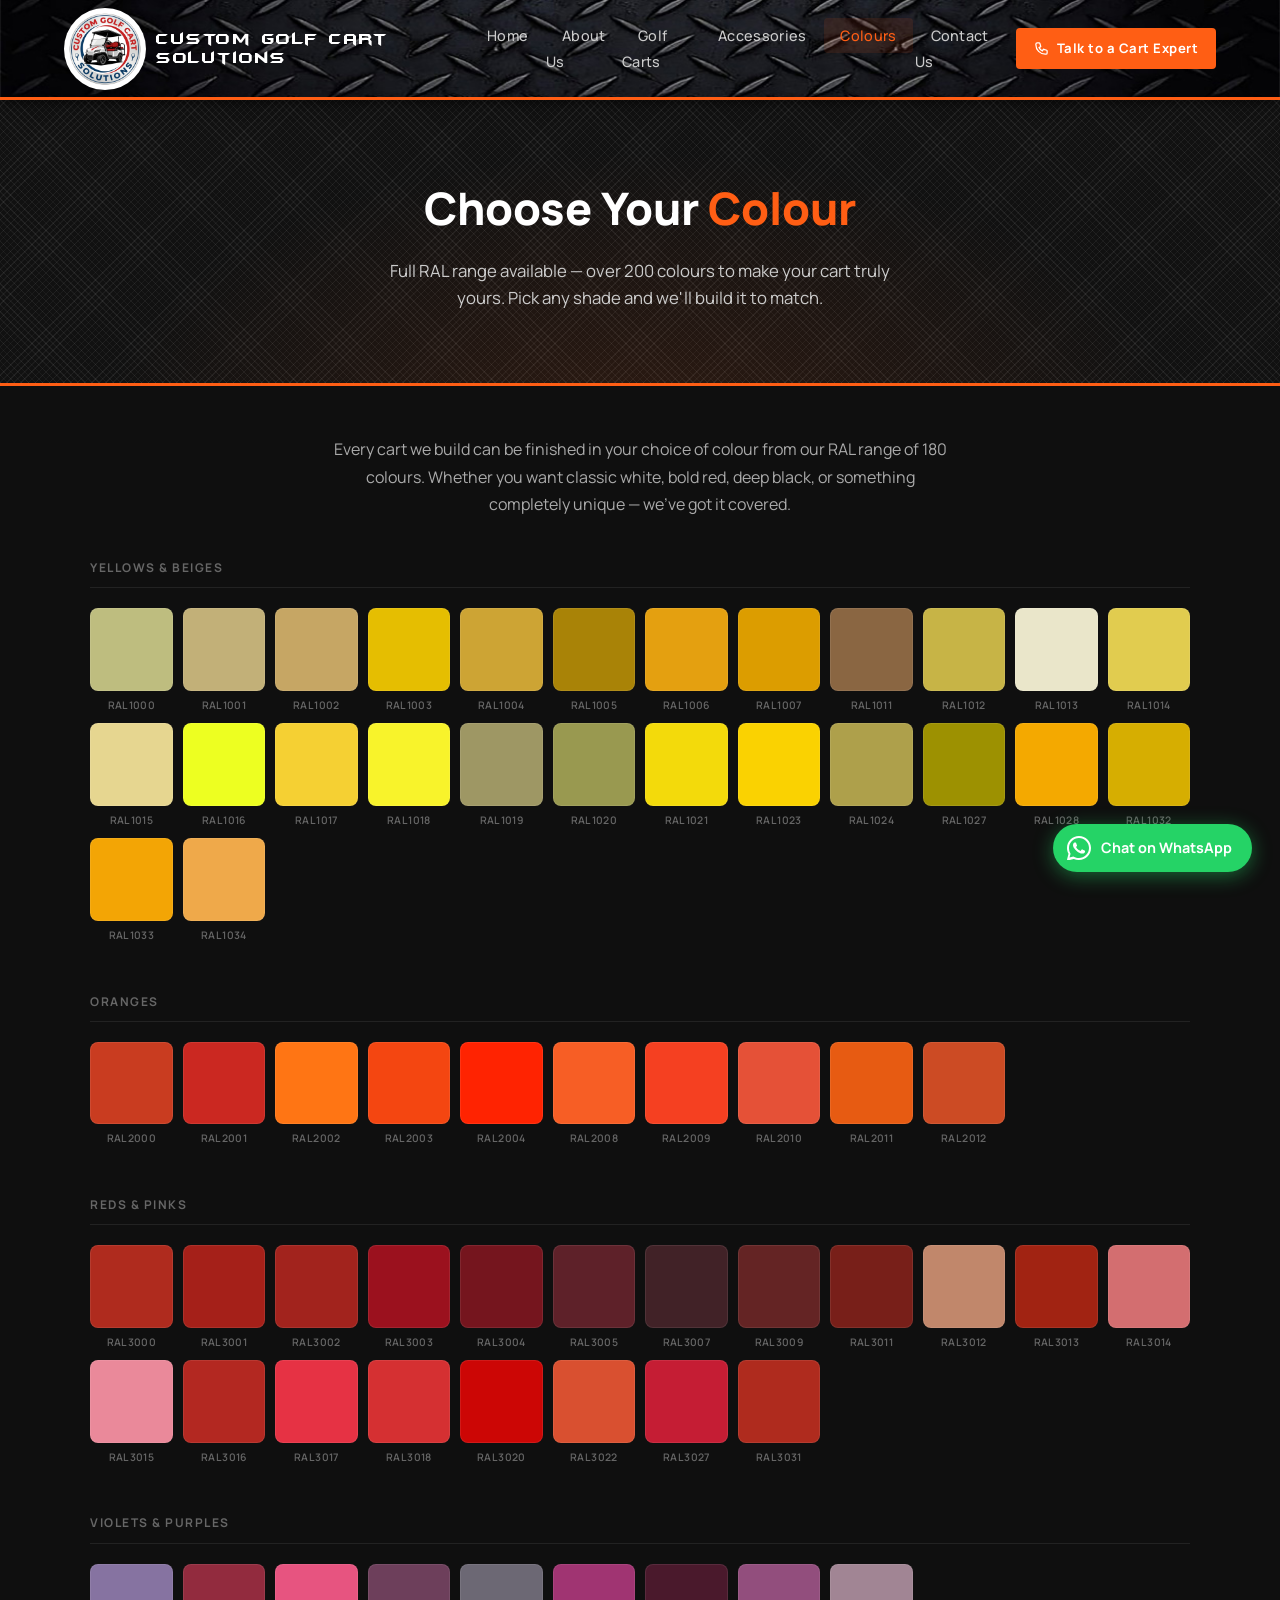
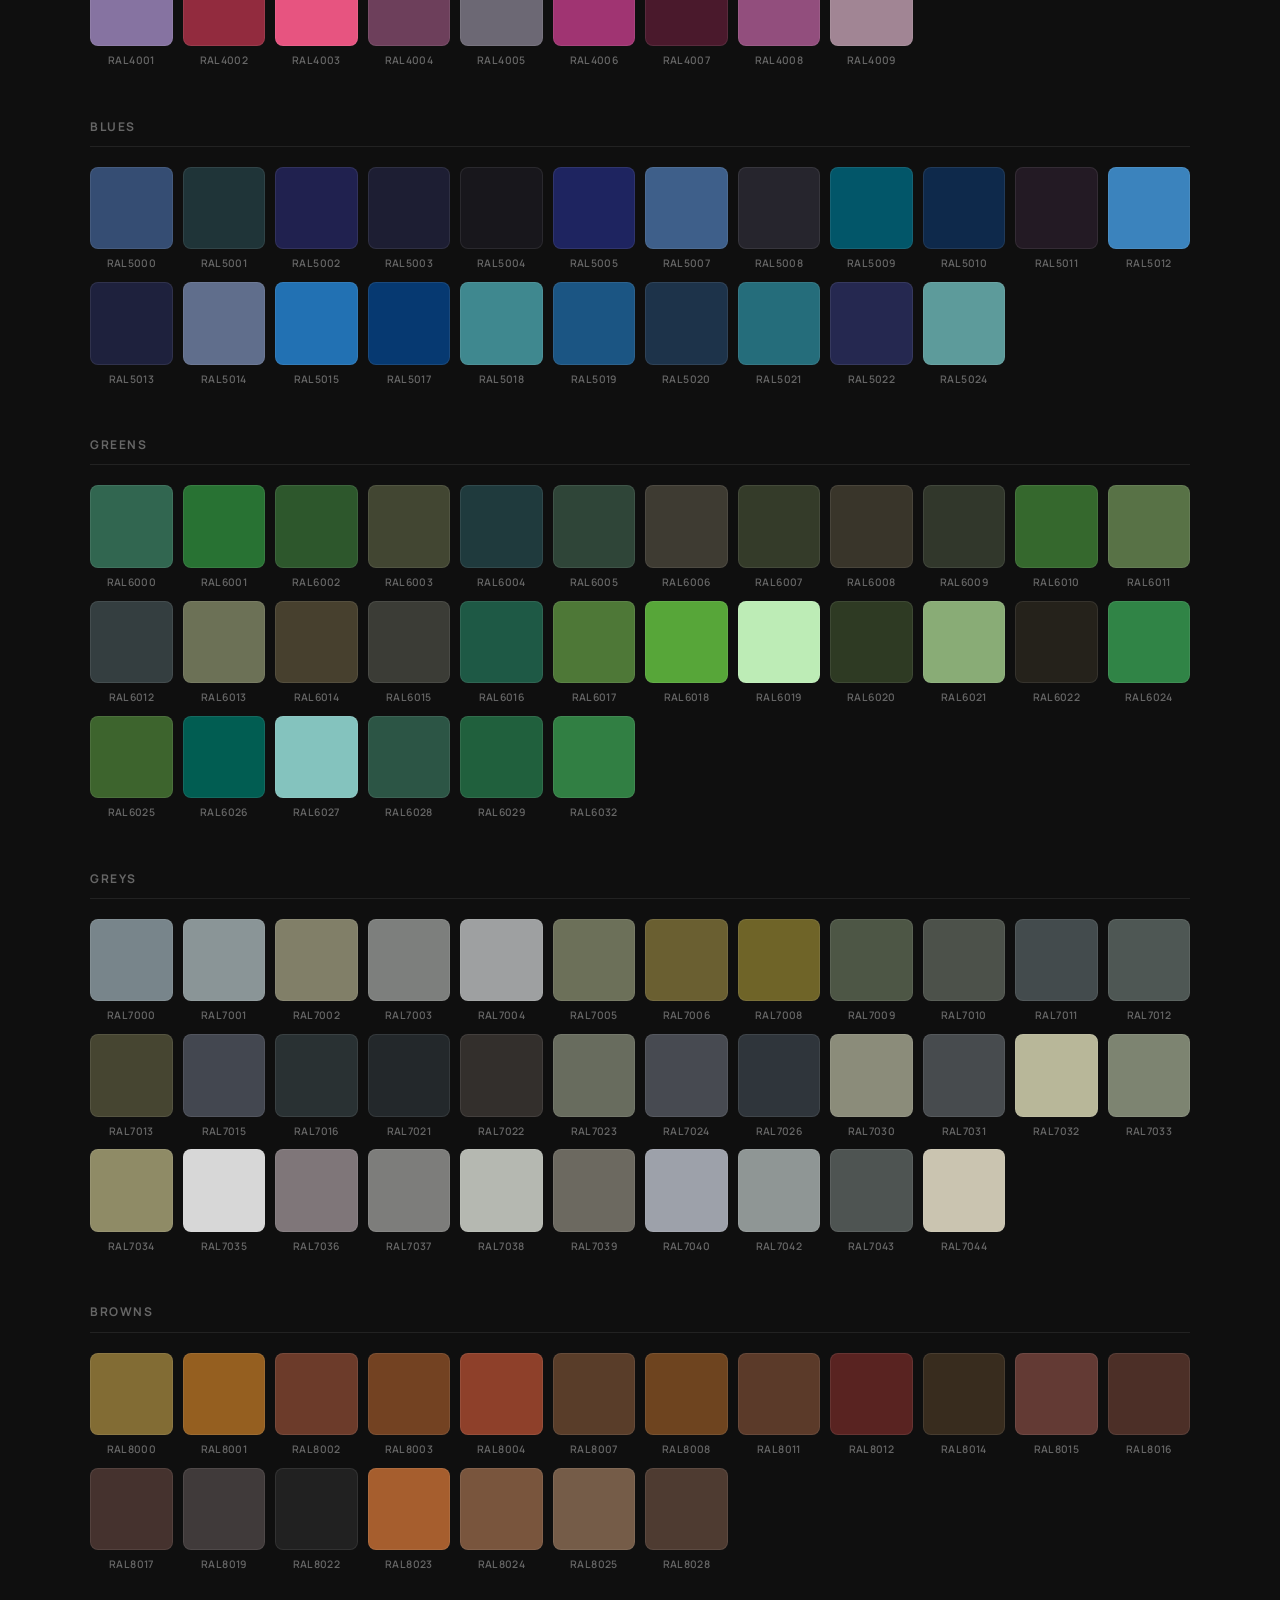
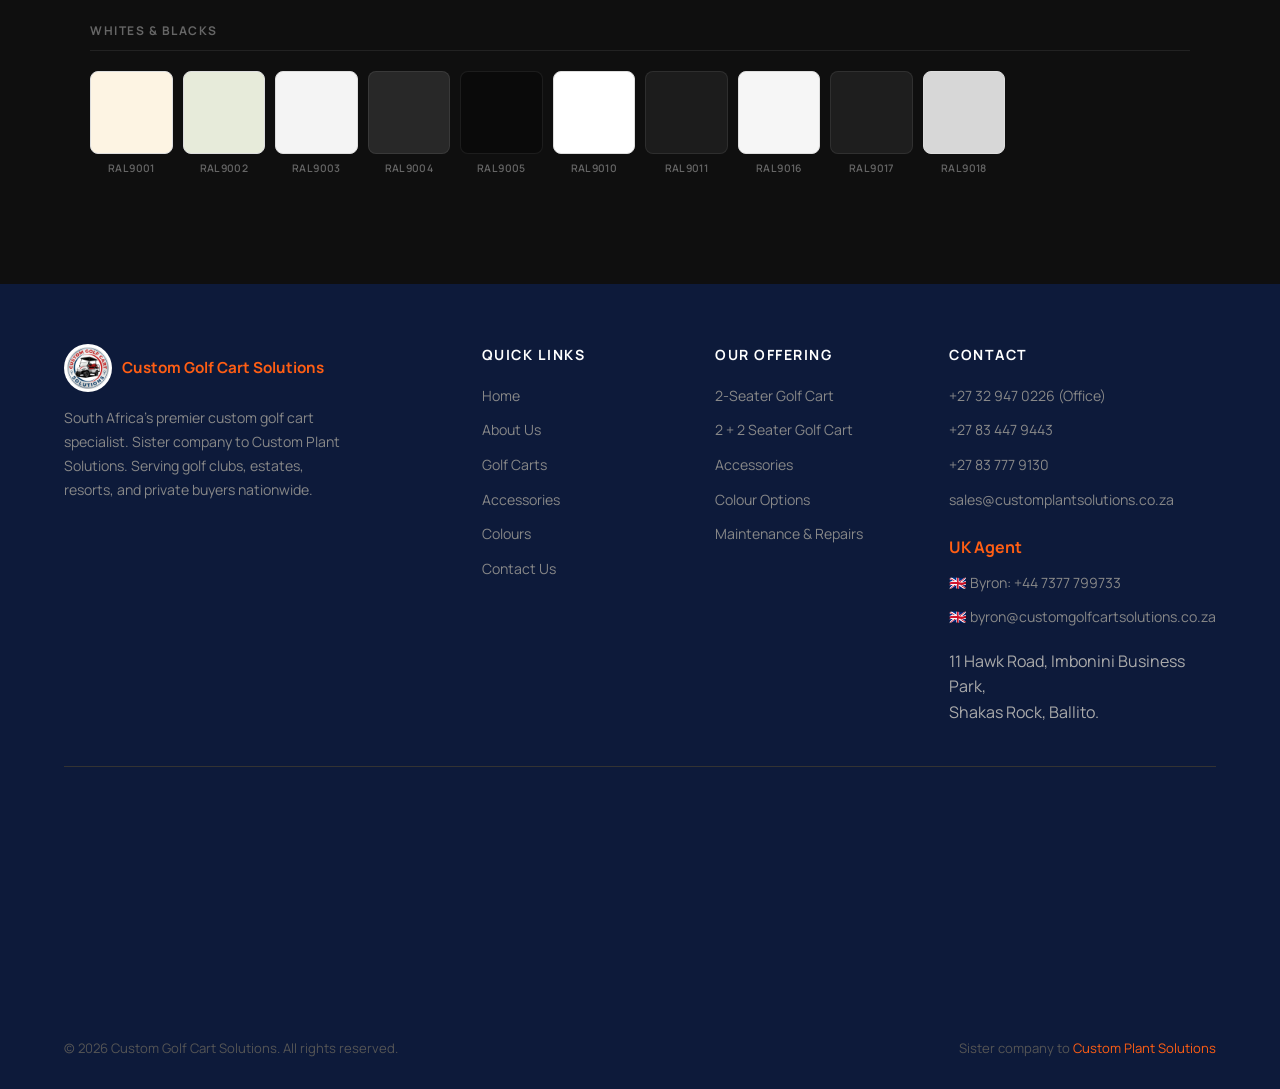
<file: colours/index.html>
<!DOCTYPE html>
<html lang="en">
<head>
  <meta charset="UTF-8" />
  <meta name="viewport" content="width=device-width, initial-scale=1.0" />
  <title>Golf Cart Colour Options | Custom Golf Cart Solutions</title>
  <meta name="description" content="Choose from over 200 RAL colours for your custom golf cart. Custom Golf Cart Solutions, South Africa." />
  <link rel="canonical" href="https://customgolfcartsolutions.co.za/colours/" />
  <link rel="icon" type="image/jpeg" href="/logo.jpg" />
  <!-- Google tag (gtag.js) -->
  <script async src="https://www.googletagmanager.com/gtag/js?id=G-VJCV873F2W"></script>
  <script>
    window.dataLayer = window.dataLayer || [];
    function gtag(){dataLayer.push(arguments);}
    gtag('js', new Date());
    gtag('config', 'G-VJCV873F2W');
  </script>
  <link rel="stylesheet" href="/style.css" />
  <style>
    .colours-intro {
      background: #0f0f0f;
      padding: 50px 24px 20px;
      text-align: center;
    }
    .colours-intro p {
      color: #aaa;
      font-size: 1rem;
      max-width: 620px;
      margin: 0 auto;
      line-height: 1.7;
    }

    /* ── Family Sections ── */
    .colours-section {
      background: #0f0f0f;
      padding: 20px 24px 60px;
    }
    .colour-family {
      max-width: 1100px;
      margin: 0 auto 48px;
    }
    .colour-family-title {
      font-size: 0.75rem;
      font-weight: 700;
      letter-spacing: 1.5px;
      text-transform: uppercase;
      color: #666;
      border-bottom: 1px solid #222;
      padding-bottom: 10px;
      margin-bottom: 20px;
    }
    .colour-swatches {
      display: grid;
      grid-template-columns: repeat(auto-fill, minmax(80px, 1fr));
      gap: 10px;
    }
    .swatch {
      display: flex;
      flex-direction: column;
      align-items: center;
      gap: 6px;
      cursor: default;
    }
    .swatch-box {
      width: 100%;
      aspect-ratio: 1;
      border-radius: 8px;
      border: 1px solid rgba(255,255,255,0.08);
      transition: transform 0.2s, box-shadow 0.2s;
    }
    .swatch:hover .swatch-box {
      transform: scale(1.1);
      box-shadow: 0 6px 20px rgba(0,0,0,0.5);
    }
    .swatch-code {
      font-size: 0.65rem;
      color: #666;
      font-weight: 600;
      letter-spacing: 0.3px;
      text-align: center;
    }

    /* ── Chart Image ── */
    .ral-chart-section {
      background: #0a0a0a;
      padding: 40px 24px 60px;
      text-align: center;
    }
    .ral-chart-section h2 {
      color: #fff;
      font-size: 1.3rem;
      margin-bottom: 8px;
    }
    .ral-chart-section p {
      color: #888;
      font-size: 0.9rem;
      margin-bottom: 24px;
    }
    .ral-chart-section img {
      max-width: 100%;
      border-radius: 12px;
      border: 1px solid #222;
    }

    @media (max-width: 600px) {
      .colour-swatches { grid-template-columns: repeat(auto-fill, minmax(60px, 1fr)); gap: 8px; }
    }
  </style>
</head>
<body>

  <!-- NAV -->
  <nav>
    <a href="/" class="nav-logo">
      <img src="/logo.jpg" alt="Custom Golf Cart Solutions" class="logo-icon" style="width:82px;height:82px;border-radius:50%;object-fit:cover;" />
      <div class="nav-logo-text">
        <span class="brand">Custom Golf Cart Solutions</span>
      </div>
    </a>
    <button class="nav-toggle" aria-label="Toggle navigation" onclick="document.querySelector('nav').classList.toggle('nav-open')">
      <span></span><span></span><span></span>
    </button>
    <ul class="nav-links">
      <li><a href="/">Home</a></li>
      <li><a href="/about/">About Us</a></li>
      <li><a href="/golf-carts/">Golf Carts</a></li>
      <li><a href="/accessories/">Accessories</a></li>
      <li><a href="/colours/" class="active">Colours</a></li>
      <li><a href="/contact/">Contact Us</a></li>
    </ul>
    <a href="tel:+27329470226" class="nav-cta">
      <svg width="15" height="15" fill="none" stroke="currentColor" viewBox="0 0 24 24"><path stroke-linecap="round" stroke-linejoin="round" stroke-width="2" d="M3 5a2 2 0 012-2h3.28a1 1 0 01.948.684l1.498 4.493a1 1 0 01-.502 1.21l-2.257 1.13a11.042 11.042 0 005.516 5.516l1.13-2.257a1 1 0 011.21-.502l4.493 1.498a1 1 0 01.684.949V19a2 2 0 01-2 2h-1C9.716 21 3 14.284 3 6V5z"/></svg>
      Talk to a Cart Expert
    </a>
  </nav>

  <!-- HERO -->
  <div class="page-hero">
    <h1>Choose Your <span>Colour</span></h1>
    <p>Full RAL range available — over 200 colours to make your cart truly yours. Pick any shade and we'll build it to match.</p>
  </div>

  <!-- INTRO -->
  <div class="colours-intro">
    <p>Every cart we build can be finished in your choice of colour from our RAL range of 180 colours. Whether you want classic white, bold red, deep black, or something completely unique — we've got it covered.</p>
  </div>

  <!-- SWATCH GRID -->
  <section class="colours-section">

    <!-- YELLOWS -->
    <div class="colour-family">
      <div class="colour-family-title">Yellows &amp; Beiges</div>
      <div class="colour-swatches">
        <div class="swatch"><div class="swatch-box" style="background:#BEBD7F;"></div><span class="swatch-code">RAL 1000</span></div>
        <div class="swatch"><div class="swatch-box" style="background:#C2B078;"></div><span class="swatch-code">RAL 1001</span></div>
        <div class="swatch"><div class="swatch-box" style="background:#C6A664;"></div><span class="swatch-code">RAL 1002</span></div>
        <div class="swatch"><div class="swatch-box" style="background:#E5BE01;"></div><span class="swatch-code">RAL 1003</span></div>
        <div class="swatch"><div class="swatch-box" style="background:#CDA434;"></div><span class="swatch-code">RAL 1004</span></div>
        <div class="swatch"><div class="swatch-box" style="background:#A98307;"></div><span class="swatch-code">RAL 1005</span></div>
        <div class="swatch"><div class="swatch-box" style="background:#E4A010;"></div><span class="swatch-code">RAL 1006</span></div>
        <div class="swatch"><div class="swatch-box" style="background:#DC9D00;"></div><span class="swatch-code">RAL 1007</span></div>
        <div class="swatch"><div class="swatch-box" style="background:#8A6642;"></div><span class="swatch-code">RAL 1011</span></div>
        <div class="swatch"><div class="swatch-box" style="background:#C7B446;"></div><span class="swatch-code">RAL 1012</span></div>
        <div class="swatch"><div class="swatch-box" style="background:#EAE6CA;"></div><span class="swatch-code">RAL 1013</span></div>
        <div class="swatch"><div class="swatch-box" style="background:#E1CC4F;"></div><span class="swatch-code">RAL 1014</span></div>
        <div class="swatch"><div class="swatch-box" style="background:#E6D690;"></div><span class="swatch-code">RAL 1015</span></div>
        <div class="swatch"><div class="swatch-box" style="background:#EDFF21;"></div><span class="swatch-code">RAL 1016</span></div>
        <div class="swatch"><div class="swatch-box" style="background:#F5D033;"></div><span class="swatch-code">RAL 1017</span></div>
        <div class="swatch"><div class="swatch-box" style="background:#F8F32B;"></div><span class="swatch-code">RAL 1018</span></div>
        <div class="swatch"><div class="swatch-box" style="background:#9E9764;"></div><span class="swatch-code">RAL 1019</span></div>
        <div class="swatch"><div class="swatch-box" style="background:#999950;"></div><span class="swatch-code">RAL 1020</span></div>
        <div class="swatch"><div class="swatch-box" style="background:#F3DA0B;"></div><span class="swatch-code">RAL 1021</span></div>
        <div class="swatch"><div class="swatch-box" style="background:#FAD201;"></div><span class="swatch-code">RAL 1023</span></div>
        <div class="swatch"><div class="swatch-box" style="background:#AEA04B;"></div><span class="swatch-code">RAL 1024</span></div>
        <div class="swatch"><div class="swatch-box" style="background:#9D9101;"></div><span class="swatch-code">RAL 1027</span></div>
        <div class="swatch"><div class="swatch-box" style="background:#F4A900;"></div><span class="swatch-code">RAL 1028</span></div>
        <div class="swatch"><div class="swatch-box" style="background:#D6AE01;"></div><span class="swatch-code">RAL 1032</span></div>
        <div class="swatch"><div class="swatch-box" style="background:#F3A505;"></div><span class="swatch-code">RAL 1033</span></div>
        <div class="swatch"><div class="swatch-box" style="background:#EFA94A;"></div><span class="swatch-code">RAL 1034</span></div>
      </div>
    </div>

    <!-- ORANGES -->
    <div class="colour-family">
      <div class="colour-family-title">Oranges</div>
      <div class="colour-swatches">
        <div class="swatch"><div class="swatch-box" style="background:#C93C20;"></div><span class="swatch-code">RAL 2000</span></div>
        <div class="swatch"><div class="swatch-box" style="background:#CB2821;"></div><span class="swatch-code">RAL 2001</span></div>
        <div class="swatch"><div class="swatch-box" style="background:#FF7514;"></div><span class="swatch-code">RAL 2002</span></div>
        <div class="swatch"><div class="swatch-box" style="background:#F44611;"></div><span class="swatch-code">RAL 2003</span></div>
        <div class="swatch"><div class="swatch-box" style="background:#FF2301;"></div><span class="swatch-code">RAL 2004</span></div>
        <div class="swatch"><div class="swatch-box" style="background:#F75E25;"></div><span class="swatch-code">RAL 2008</span></div>
        <div class="swatch"><div class="swatch-box" style="background:#F54021;"></div><span class="swatch-code">RAL 2009</span></div>
        <div class="swatch"><div class="swatch-box" style="background:#E55137;"></div><span class="swatch-code">RAL 2010</span></div>
        <div class="swatch"><div class="swatch-box" style="background:#E75B12;"></div><span class="swatch-code">RAL 2011</span></div>
        <div class="swatch"><div class="swatch-box" style="background:#CC4B24;"></div><span class="swatch-code">RAL 2012</span></div>
      </div>
    </div>

    <!-- REDS -->
    <div class="colour-family">
      <div class="colour-family-title">Reds &amp; Pinks</div>
      <div class="colour-swatches">
        <div class="swatch"><div class="swatch-box" style="background:#AF2B1E;"></div><span class="swatch-code">RAL 3000</span></div>
        <div class="swatch"><div class="swatch-box" style="background:#A52019;"></div><span class="swatch-code">RAL 3001</span></div>
        <div class="swatch"><div class="swatch-box" style="background:#A2231D;"></div><span class="swatch-code">RAL 3002</span></div>
        <div class="swatch"><div class="swatch-box" style="background:#9B111E;"></div><span class="swatch-code">RAL 3003</span></div>
        <div class="swatch"><div class="swatch-box" style="background:#75151E;"></div><span class="swatch-code">RAL 3004</span></div>
        <div class="swatch"><div class="swatch-box" style="background:#5E2129;"></div><span class="swatch-code">RAL 3005</span></div>
        <div class="swatch"><div class="swatch-box" style="background:#412227;"></div><span class="swatch-code">RAL 3007</span></div>
        <div class="swatch"><div class="swatch-box" style="background:#642424;"></div><span class="swatch-code">RAL 3009</span></div>
        <div class="swatch"><div class="swatch-box" style="background:#781F19;"></div><span class="swatch-code">RAL 3011</span></div>
        <div class="swatch"><div class="swatch-box" style="background:#C1876B;"></div><span class="swatch-code">RAL 3012</span></div>
        <div class="swatch"><div class="swatch-box" style="background:#A12312;"></div><span class="swatch-code">RAL 3013</span></div>
        <div class="swatch"><div class="swatch-box" style="background:#D36E70;"></div><span class="swatch-code">RAL 3014</span></div>
        <div class="swatch"><div class="swatch-box" style="background:#EA899A;"></div><span class="swatch-code">RAL 3015</span></div>
        <div class="swatch"><div class="swatch-box" style="background:#B32821;"></div><span class="swatch-code">RAL 3016</span></div>
        <div class="swatch"><div class="swatch-box" style="background:#E63244;"></div><span class="swatch-code">RAL 3017</span></div>
        <div class="swatch"><div class="swatch-box" style="background:#D53032;"></div><span class="swatch-code">RAL 3018</span></div>
        <div class="swatch"><div class="swatch-box" style="background:#CC0605;"></div><span class="swatch-code">RAL 3020</span></div>
        <div class="swatch"><div class="swatch-box" style="background:#D95030;"></div><span class="swatch-code">RAL 3022</span></div>
        <div class="swatch"><div class="swatch-box" style="background:#C51D34;"></div><span class="swatch-code">RAL 3027</span></div>
        <div class="swatch"><div class="swatch-box" style="background:#AF2B1E;"></div><span class="swatch-code">RAL 3031</span></div>
      </div>
    </div>

    <!-- PURPLES -->
    <div class="colour-family">
      <div class="colour-family-title">Violets &amp; Purples</div>
      <div class="colour-swatches">
        <div class="swatch"><div class="swatch-box" style="background:#8673A1;"></div><span class="swatch-code">RAL 4001</span></div>
        <div class="swatch"><div class="swatch-box" style="background:#922B3E;"></div><span class="swatch-code">RAL 4002</span></div>
        <div class="swatch"><div class="swatch-box" style="background:#E75480;"></div><span class="swatch-code">RAL 4003</span></div>
        <div class="swatch"><div class="swatch-box" style="background:#6D3F5B;"></div><span class="swatch-code">RAL 4004</span></div>
        <div class="swatch"><div class="swatch-box" style="background:#6C6874;"></div><span class="swatch-code">RAL 4005</span></div>
        <div class="swatch"><div class="swatch-box" style="background:#A03472;"></div><span class="swatch-code">RAL 4006</span></div>
        <div class="swatch"><div class="swatch-box" style="background:#4A192C;"></div><span class="swatch-code">RAL 4007</span></div>
        <div class="swatch"><div class="swatch-box" style="background:#924E7D;"></div><span class="swatch-code">RAL 4008</span></div>
        <div class="swatch"><div class="swatch-box" style="background:#A18594;"></div><span class="swatch-code">RAL 4009</span></div>
      </div>
    </div>

    <!-- BLUES -->
    <div class="colour-family">
      <div class="colour-family-title">Blues</div>
      <div class="colour-swatches">
        <div class="swatch"><div class="swatch-box" style="background:#354D73;"></div><span class="swatch-code">RAL 5000</span></div>
        <div class="swatch"><div class="swatch-box" style="background:#1F3438;"></div><span class="swatch-code">RAL 5001</span></div>
        <div class="swatch"><div class="swatch-box" style="background:#20214F;"></div><span class="swatch-code">RAL 5002</span></div>
        <div class="swatch"><div class="swatch-box" style="background:#1D1E33;"></div><span class="swatch-code">RAL 5003</span></div>
        <div class="swatch"><div class="swatch-box" style="background:#18171C;"></div><span class="swatch-code">RAL 5004</span></div>
        <div class="swatch"><div class="swatch-box" style="background:#1E2460;"></div><span class="swatch-code">RAL 5005</span></div>
        <div class="swatch"><div class="swatch-box" style="background:#3E5F8A;"></div><span class="swatch-code">RAL 5007</span></div>
        <div class="swatch"><div class="swatch-box" style="background:#26252D;"></div><span class="swatch-code">RAL 5008</span></div>
        <div class="swatch"><div class="swatch-box" style="background:#025669;"></div><span class="swatch-code">RAL 5009</span></div>
        <div class="swatch"><div class="swatch-box" style="background:#0E294B;"></div><span class="swatch-code">RAL 5010</span></div>
        <div class="swatch"><div class="swatch-box" style="background:#231A24;"></div><span class="swatch-code">RAL 5011</span></div>
        <div class="swatch"><div class="swatch-box" style="background:#3B83BD;"></div><span class="swatch-code">RAL 5012</span></div>
        <div class="swatch"><div class="swatch-box" style="background:#1E213D;"></div><span class="swatch-code">RAL 5013</span></div>
        <div class="swatch"><div class="swatch-box" style="background:#606E8C;"></div><span class="swatch-code">RAL 5014</span></div>
        <div class="swatch"><div class="swatch-box" style="background:#2271B3;"></div><span class="swatch-code">RAL 5015</span></div>
        <div class="swatch"><div class="swatch-box" style="background:#063971;"></div><span class="swatch-code">RAL 5017</span></div>
        <div class="swatch"><div class="swatch-box" style="background:#3F888F;"></div><span class="swatch-code">RAL 5018</span></div>
        <div class="swatch"><div class="swatch-box" style="background:#1B5583;"></div><span class="swatch-code">RAL 5019</span></div>
        <div class="swatch"><div class="swatch-box" style="background:#1D334A;"></div><span class="swatch-code">RAL 5020</span></div>
        <div class="swatch"><div class="swatch-box" style="background:#256D7B;"></div><span class="swatch-code">RAL 5021</span></div>
        <div class="swatch"><div class="swatch-box" style="background:#252850;"></div><span class="swatch-code">RAL 5022</span></div>
        <div class="swatch"><div class="swatch-box" style="background:#5D9B9B;"></div><span class="swatch-code">RAL 5024</span></div>
      </div>
    </div>

    <!-- GREENS -->
    <div class="colour-family">
      <div class="colour-family-title">Greens</div>
      <div class="colour-swatches">
        <div class="swatch"><div class="swatch-box" style="background:#316650;"></div><span class="swatch-code">RAL 6000</span></div>
        <div class="swatch"><div class="swatch-box" style="background:#287233;"></div><span class="swatch-code">RAL 6001</span></div>
        <div class="swatch"><div class="swatch-box" style="background:#2D572C;"></div><span class="swatch-code">RAL 6002</span></div>
        <div class="swatch"><div class="swatch-box" style="background:#424632;"></div><span class="swatch-code">RAL 6003</span></div>
        <div class="swatch"><div class="swatch-box" style="background:#1F3A3D;"></div><span class="swatch-code">RAL 6004</span></div>
        <div class="swatch"><div class="swatch-box" style="background:#2F4538;"></div><span class="swatch-code">RAL 6005</span></div>
        <div class="swatch"><div class="swatch-box" style="background:#3E3B32;"></div><span class="swatch-code">RAL 6006</span></div>
        <div class="swatch"><div class="swatch-box" style="background:#343B29;"></div><span class="swatch-code">RAL 6007</span></div>
        <div class="swatch"><div class="swatch-box" style="background:#39352A;"></div><span class="swatch-code">RAL 6008</span></div>
        <div class="swatch"><div class="swatch-box" style="background:#31372B;"></div><span class="swatch-code">RAL 6009</span></div>
        <div class="swatch"><div class="swatch-box" style="background:#35682D;"></div><span class="swatch-code">RAL 6010</span></div>
        <div class="swatch"><div class="swatch-box" style="background:#587246;"></div><span class="swatch-code">RAL 6011</span></div>
        <div class="swatch"><div class="swatch-box" style="background:#343E40;"></div><span class="swatch-code">RAL 6012</span></div>
        <div class="swatch"><div class="swatch-box" style="background:#6C7156;"></div><span class="swatch-code">RAL 6013</span></div>
        <div class="swatch"><div class="swatch-box" style="background:#47402E;"></div><span class="swatch-code">RAL 6014</span></div>
        <div class="swatch"><div class="swatch-box" style="background:#3B3C36;"></div><span class="swatch-code">RAL 6015</span></div>
        <div class="swatch"><div class="swatch-box" style="background:#1E5945;"></div><span class="swatch-code">RAL 6016</span></div>
        <div class="swatch"><div class="swatch-box" style="background:#4E7837;"></div><span class="swatch-code">RAL 6017</span></div>
        <div class="swatch"><div class="swatch-box" style="background:#57A639;"></div><span class="swatch-code">RAL 6018</span></div>
        <div class="swatch"><div class="swatch-box" style="background:#BDECB6;"></div><span class="swatch-code">RAL 6019</span></div>
        <div class="swatch"><div class="swatch-box" style="background:#2E3A23;"></div><span class="swatch-code">RAL 6020</span></div>
        <div class="swatch"><div class="swatch-box" style="background:#89AC76;"></div><span class="swatch-code">RAL 6021</span></div>
        <div class="swatch"><div class="swatch-box" style="background:#25221B;"></div><span class="swatch-code">RAL 6022</span></div>
        <div class="swatch"><div class="swatch-box" style="background:#308446;"></div><span class="swatch-code">RAL 6024</span></div>
        <div class="swatch"><div class="swatch-box" style="background:#3D642D;"></div><span class="swatch-code">RAL 6025</span></div>
        <div class="swatch"><div class="swatch-box" style="background:#015D52;"></div><span class="swatch-code">RAL 6026</span></div>
        <div class="swatch"><div class="swatch-box" style="background:#84C3BE;"></div><span class="swatch-code">RAL 6027</span></div>
        <div class="swatch"><div class="swatch-box" style="background:#2C5545;"></div><span class="swatch-code">RAL 6028</span></div>
        <div class="swatch"><div class="swatch-box" style="background:#20603D;"></div><span class="swatch-code">RAL 6029</span></div>
        <div class="swatch"><div class="swatch-box" style="background:#317F43;"></div><span class="swatch-code">RAL 6032</span></div>
      </div>
    </div>

    <!-- GREYS -->
    <div class="colour-family">
      <div class="colour-family-title">Greys</div>
      <div class="colour-swatches">
        <div class="swatch"><div class="swatch-box" style="background:#78858B;"></div><span class="swatch-code">RAL 7000</span></div>
        <div class="swatch"><div class="swatch-box" style="background:#8A9597;"></div><span class="swatch-code">RAL 7001</span></div>
        <div class="swatch"><div class="swatch-box" style="background:#817F68;"></div><span class="swatch-code">RAL 7002</span></div>
        <div class="swatch"><div class="swatch-box" style="background:#7D7F7D;"></div><span class="swatch-code">RAL 7003</span></div>
        <div class="swatch"><div class="swatch-box" style="background:#9EA0A1;"></div><span class="swatch-code">RAL 7004</span></div>
        <div class="swatch"><div class="swatch-box" style="background:#6C7059;"></div><span class="swatch-code">RAL 7005</span></div>
        <div class="swatch"><div class="swatch-box" style="background:#6A5F31;"></div><span class="swatch-code">RAL 7006</span></div>
        <div class="swatch"><div class="swatch-box" style="background:#6F6428;"></div><span class="swatch-code">RAL 7008</span></div>
        <div class="swatch"><div class="swatch-box" style="background:#4D5645;"></div><span class="swatch-code">RAL 7009</span></div>
        <div class="swatch"><div class="swatch-box" style="background:#4C514A;"></div><span class="swatch-code">RAL 7010</span></div>
        <div class="swatch"><div class="swatch-box" style="background:#434B4D;"></div><span class="swatch-code">RAL 7011</span></div>
        <div class="swatch"><div class="swatch-box" style="background:#4E5754;"></div><span class="swatch-code">RAL 7012</span></div>
        <div class="swatch"><div class="swatch-box" style="background:#464531;"></div><span class="swatch-code">RAL 7013</span></div>
        <div class="swatch"><div class="swatch-box" style="background:#434750;"></div><span class="swatch-code">RAL 7015</span></div>
        <div class="swatch"><div class="swatch-box" style="background:#293133;"></div><span class="swatch-code">RAL 7016</span></div>
        <div class="swatch"><div class="swatch-box" style="background:#23282B;"></div><span class="swatch-code">RAL 7021</span></div>
        <div class="swatch"><div class="swatch-box" style="background:#332F2C;"></div><span class="swatch-code">RAL 7022</span></div>
        <div class="swatch"><div class="swatch-box" style="background:#686C5E;"></div><span class="swatch-code">RAL 7023</span></div>
        <div class="swatch"><div class="swatch-box" style="background:#474A51;"></div><span class="swatch-code">RAL 7024</span></div>
        <div class="swatch"><div class="swatch-box" style="background:#2F353B;"></div><span class="swatch-code">RAL 7026</span></div>
        <div class="swatch"><div class="swatch-box" style="background:#8B8C7A;"></div><span class="swatch-code">RAL 7030</span></div>
        <div class="swatch"><div class="swatch-box" style="background:#474B4E;"></div><span class="swatch-code">RAL 7031</span></div>
        <div class="swatch"><div class="swatch-box" style="background:#B8B799;"></div><span class="swatch-code">RAL 7032</span></div>
        <div class="swatch"><div class="swatch-box" style="background:#7D8471;"></div><span class="swatch-code">RAL 7033</span></div>
        <div class="swatch"><div class="swatch-box" style="background:#8F8B66;"></div><span class="swatch-code">RAL 7034</span></div>
        <div class="swatch"><div class="swatch-box" style="background:#D7D7D7;"></div><span class="swatch-code">RAL 7035</span></div>
        <div class="swatch"><div class="swatch-box" style="background:#7F7679;"></div><span class="swatch-code">RAL 7036</span></div>
        <div class="swatch"><div class="swatch-box" style="background:#7D7D7B;"></div><span class="swatch-code">RAL 7037</span></div>
        <div class="swatch"><div class="swatch-box" style="background:#B5B8B1;"></div><span class="swatch-code">RAL 7038</span></div>
        <div class="swatch"><div class="swatch-box" style="background:#6C6960;"></div><span class="swatch-code">RAL 7039</span></div>
        <div class="swatch"><div class="swatch-box" style="background:#9DA1AA;"></div><span class="swatch-code">RAL 7040</span></div>
        <div class="swatch"><div class="swatch-box" style="background:#8F9695;"></div><span class="swatch-code">RAL 7042</span></div>
        <div class="swatch"><div class="swatch-box" style="background:#4E5452;"></div><span class="swatch-code">RAL 7043</span></div>
        <div class="swatch"><div class="swatch-box" style="background:#CAC4B0;"></div><span class="swatch-code">RAL 7044</span></div>
      </div>
    </div>

    <!-- BROWNS -->
    <div class="colour-family">
      <div class="colour-family-title">Browns</div>
      <div class="colour-swatches">
        <div class="swatch"><div class="swatch-box" style="background:#826C34;"></div><span class="swatch-code">RAL 8000</span></div>
        <div class="swatch"><div class="swatch-box" style="background:#955F20;"></div><span class="swatch-code">RAL 8001</span></div>
        <div class="swatch"><div class="swatch-box" style="background:#6C3B2A;"></div><span class="swatch-code">RAL 8002</span></div>
        <div class="swatch"><div class="swatch-box" style="background:#734222;"></div><span class="swatch-code">RAL 8003</span></div>
        <div class="swatch"><div class="swatch-box" style="background:#8E402A;"></div><span class="swatch-code">RAL 8004</span></div>
        <div class="swatch"><div class="swatch-box" style="background:#593D29;"></div><span class="swatch-code">RAL 8007</span></div>
        <div class="swatch"><div class="swatch-box" style="background:#6E441F;"></div><span class="swatch-code">RAL 8008</span></div>
        <div class="swatch"><div class="swatch-box" style="background:#5B3A29;"></div><span class="swatch-code">RAL 8011</span></div>
        <div class="swatch"><div class="swatch-box" style="background:#592321;"></div><span class="swatch-code">RAL 8012</span></div>
        <div class="swatch"><div class="swatch-box" style="background:#382C1E;"></div><span class="swatch-code">RAL 8014</span></div>
        <div class="swatch"><div class="swatch-box" style="background:#633A34;"></div><span class="swatch-code">RAL 8015</span></div>
        <div class="swatch"><div class="swatch-box" style="background:#4C2F27;"></div><span class="swatch-code">RAL 8016</span></div>
        <div class="swatch"><div class="swatch-box" style="background:#45322E;"></div><span class="swatch-code">RAL 8017</span></div>
        <div class="swatch"><div class="swatch-box" style="background:#403A3A;"></div><span class="swatch-code">RAL 8019</span></div>
        <div class="swatch"><div class="swatch-box" style="background:#212121;"></div><span class="swatch-code">RAL 8022</span></div>
        <div class="swatch"><div class="swatch-box" style="background:#A65E2E;"></div><span class="swatch-code">RAL 8023</span></div>
        <div class="swatch"><div class="swatch-box" style="background:#79553D;"></div><span class="swatch-code">RAL 8024</span></div>
        <div class="swatch"><div class="swatch-box" style="background:#755C48;"></div><span class="swatch-code">RAL 8025</span></div>
        <div class="swatch"><div class="swatch-box" style="background:#4E3B31;"></div><span class="swatch-code">RAL 8028</span></div>
      </div>
    </div>

    <!-- WHITES & BLACKS -->
    <div class="colour-family">
      <div class="colour-family-title">Whites &amp; Blacks</div>
      <div class="colour-swatches">
        <div class="swatch"><div class="swatch-box" style="background:#FDF4E3; border:1px solid #ddd;"></div><span class="swatch-code">RAL 9001</span></div>
        <div class="swatch"><div class="swatch-box" style="background:#E7EBDA; border:1px solid #ddd;"></div><span class="swatch-code">RAL 9002</span></div>
        <div class="swatch"><div class="swatch-box" style="background:#F4F4F4; border:1px solid #ddd;"></div><span class="swatch-code">RAL 9003</span></div>
        <div class="swatch"><div class="swatch-box" style="background:#282828;"></div><span class="swatch-code">RAL 9004</span></div>
        <div class="swatch"><div class="swatch-box" style="background:#0A0A0A;"></div><span class="swatch-code">RAL 9005</span></div>
        <div class="swatch"><div class="swatch-box" style="background:#FFFFFF; border:1px solid #ddd;"></div><span class="swatch-code">RAL 9010</span></div>
        <div class="swatch"><div class="swatch-box" style="background:#1C1C1C;"></div><span class="swatch-code">RAL 9011</span></div>
        <div class="swatch"><div class="swatch-box" style="background:#F6F6F6; border:1px solid #ddd;"></div><span class="swatch-code">RAL 9016</span></div>
        <div class="swatch"><div class="swatch-box" style="background:#1E1E1E;"></div><span class="swatch-code">RAL 9017</span></div>
        <div class="swatch"><div class="swatch-box" style="background:#D7D7D7; border:1px solid #ddd;"></div><span class="swatch-code">RAL 9018</span></div>
      </div>
    </div>

  </section>

  <!-- FOOTER -->
  <footer>
    <div class="footer-grid">
      <div class="footer-brand">
        <div class="nav-logo">
          <img src="/logo.jpg" alt="Custom Golf Cart Solutions" style="width:48px;height:48px;border-radius:50%;object-fit:cover;" />
          <span style="color:#FF5E14; font-weight:700; font-size:0.95rem;">Custom Golf Cart Solutions</span>
        </div>
        <p>South Africa's premier custom golf cart specialist. Sister company to Custom Plant Solutions. Serving golf clubs, estates, resorts, and private buyers nationwide.</p>
      </div>
      <div class="footer-col">
        <h4>Quick Links</h4>
        <ul>
          <li><a href="/">Home</a></li>
          <li><a href="/about/">About Us</a></li>
          <li><a href="/golf-carts/">Golf Carts</a></li>
          <li><a href="/accessories/">Accessories</a></li>
          <li><a href="/colours/">Colours</a></li>
          <li><a href="/contact/">Contact Us</a></li>
        </ul>
      </div>
      <div class="footer-col">
        <h4>Our Offering</h4>
        <ul>
          <li><a href="/golf-carts/">2-Seater Golf Cart</a></li>
          <li><a href="/golf-carts/">2 + 2 Seater Golf Cart</a></li>
          <li><a href="/accessories/">Accessories</a></li>
          <li><a href="/colours/">Colour Options</a></li>
          <li><a href="/golf-carts/">Maintenance &amp; Repairs</a></li>
        </ul>
      </div>
      <div class="footer-col">
        <h4>Contact</h4>
        <ul>
          <li><a href="tel:+27329470226">+27 32 947 0226 (Office)</a></li>
          <li><a href="tel:+27834479443">+27 83 447 9443</a></li>
          <li><a href="tel:+27837779130">+27 83 777 9130</a></li>
          <li><a href="mailto:sales@customplantsolutions.co.za">sales@customplantsolutions.co.za</a></li>
          <li style="margin-top:14px; color:#FF5E14; font-weight:700;">UK Agent</li>
          <li><a href="tel:+447377799733">🇬🇧&nbsp;Byron: +44 7377 799733</a></li>
          <li><a href="mailto:byron@customgolfcartsolutions.co.za">🇬🇧&nbsp;byron@customgolfcartsolutions.co.za</a></li>
          <li style="margin-top:10px; line-height:1.6; color:#aaa;">11 Hawk Road, Imbonini Business Park,<br/>Shakas Rock, Ballito.</li>
        </ul>
      </div>
    </div>
    <div class="footer-map">
      <iframe src="https://www.google.com/maps?q=11+Hawk+Road,+Imbonini+Business+Park,+Shakas+Rock,+Ballito,+4399&output=embed" width="100%" height="200" style="border:0; border-radius:10px; filter:grayscale(30%);" allowfullscreen="" loading="lazy" referrerpolicy="no-referrer-when-downgrade"></iframe>
    </div>
    <div class="footer-bottom">
      <span>&#169; 2026 Custom Golf Cart Solutions. All rights reserved.</span>
      <span>Sister company to <a href="https://www.customplantsolutions.co.za" target="_blank" style="color:#FF5E14;">Custom Plant Solutions</a></span>
    </div>
  </footer>

  <!-- WhatsApp Float -->
  <a href="https://wa.me/27834479443" target="_blank" class="whatsapp-float" aria-label="Chat on WhatsApp">
    <svg width="24" height="24" viewBox="0 0 24 24" fill="currentColor"><path d="M17.472 14.382c-.297-.149-1.758-.867-2.03-.967-.273-.099-.471-.148-.67.15-.197.297-.767.966-.94 1.164-.173.199-.347.223-.644.075-.297-.15-1.255-.463-2.39-1.475-.883-.788-1.48-1.761-1.653-2.059-.173-.297-.018-.458.13-.606.134-.133.298-.347.446-.52.149-.174.198-.298.298-.497.099-.198.05-.371-.025-.52-.075-.149-.669-1.612-.916-2.207-.242-.579-.487-.5-.669-.51-.173-.008-.371-.01-.57-.01-.198 0-.52.074-.792.372-.272.297-1.04 1.016-1.04 2.479 0 1.462 1.065 2.875 1.213 3.074.149.198 2.096 3.2 5.077 4.487.709.306 1.262.489 1.694.625.712.227 1.36.195 1.871.118.571-.085 1.758-.719 2.006-1.413.248-.694.248-1.289.173-1.413-.074-.124-.272-.198-.57-.347z"/><path d="M12 0C5.373 0 0 5.373 0 12c0 2.123.554 4.115 1.523 5.845L.057 23.535a.75.75 0 00.916.932l5.828-1.53A11.954 11.954 0 0012 24c6.627 0 12-5.373 12-12S18.627 0 12 0zm0 22c-1.907 0-3.694-.498-5.246-1.371l-.371-.214-3.865 1.015 1.025-3.756-.233-.384A9.956 9.956 0 012 12C2 6.477 6.477 2 12 2s10 4.477 10 10-4.477 10-10 10z"/></svg>
    <span>Chat on WhatsApp</span>
  </a>

</body>
</html>
</file>
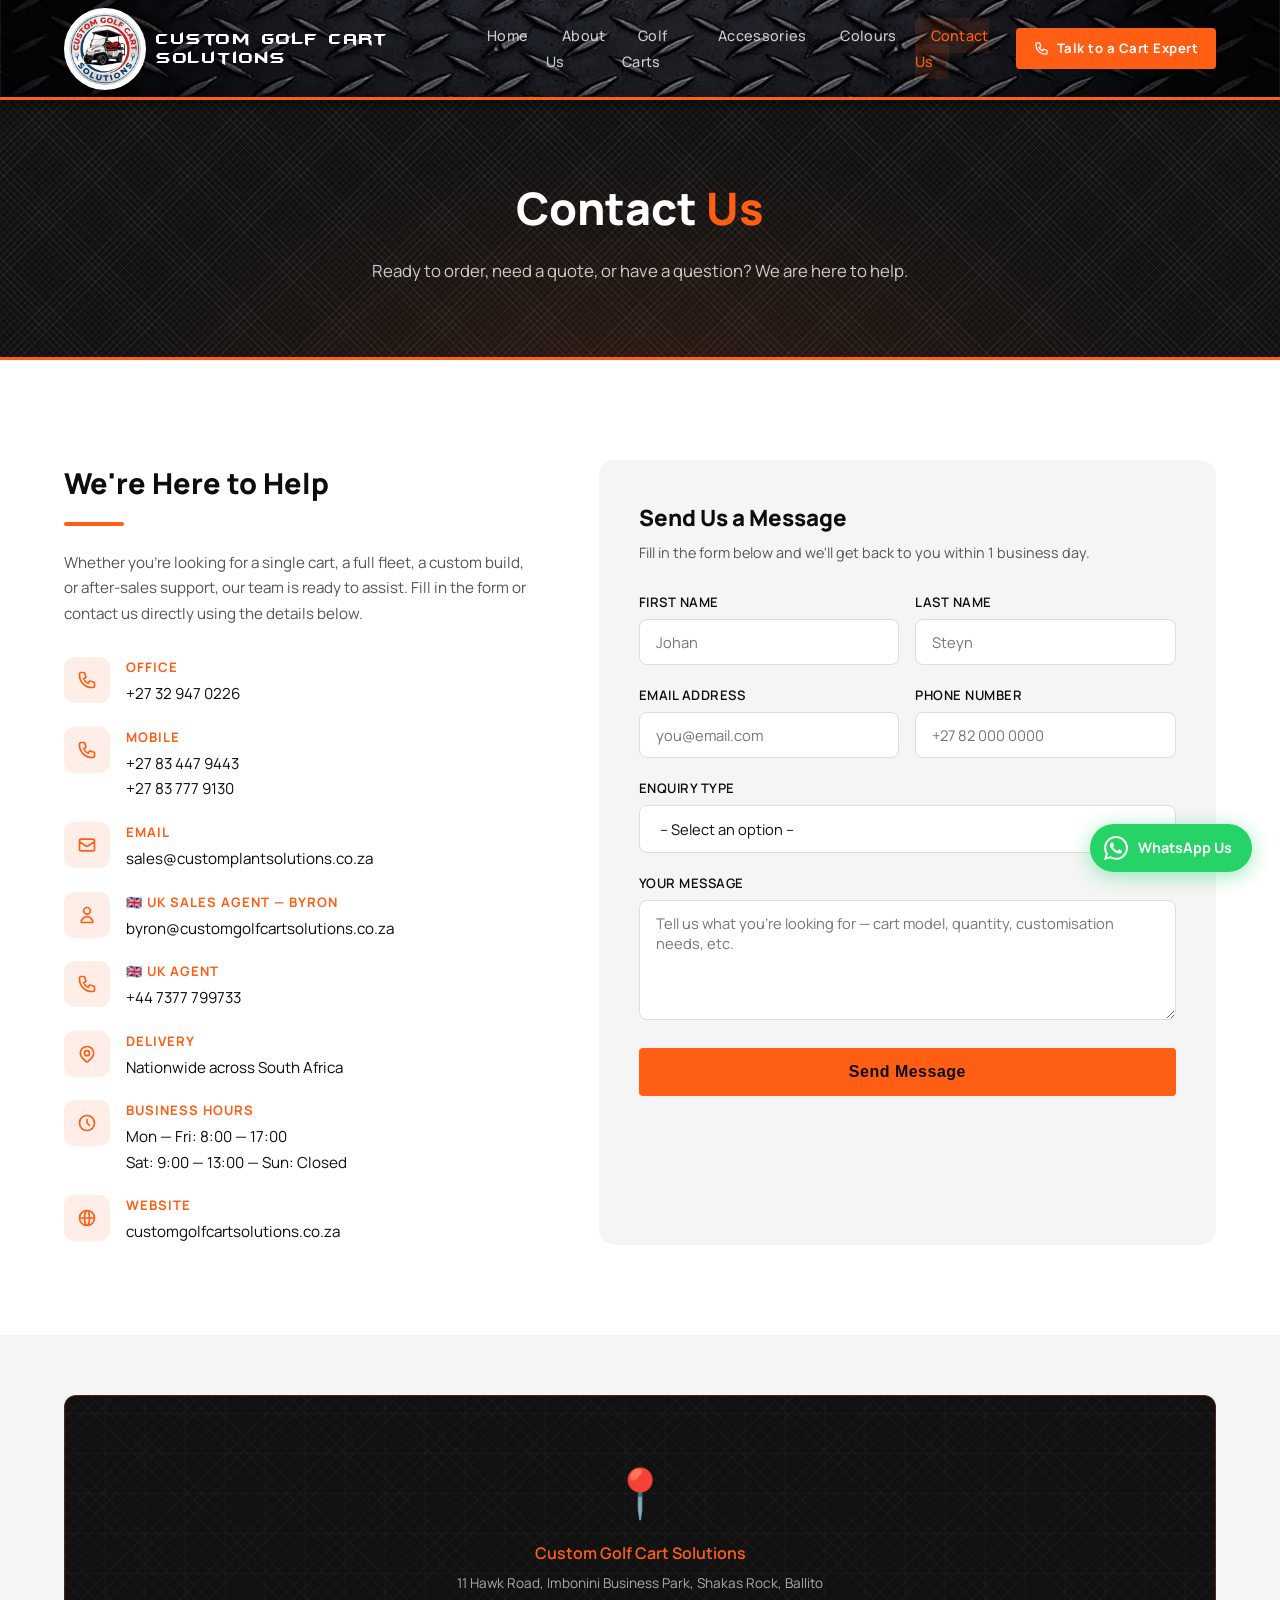
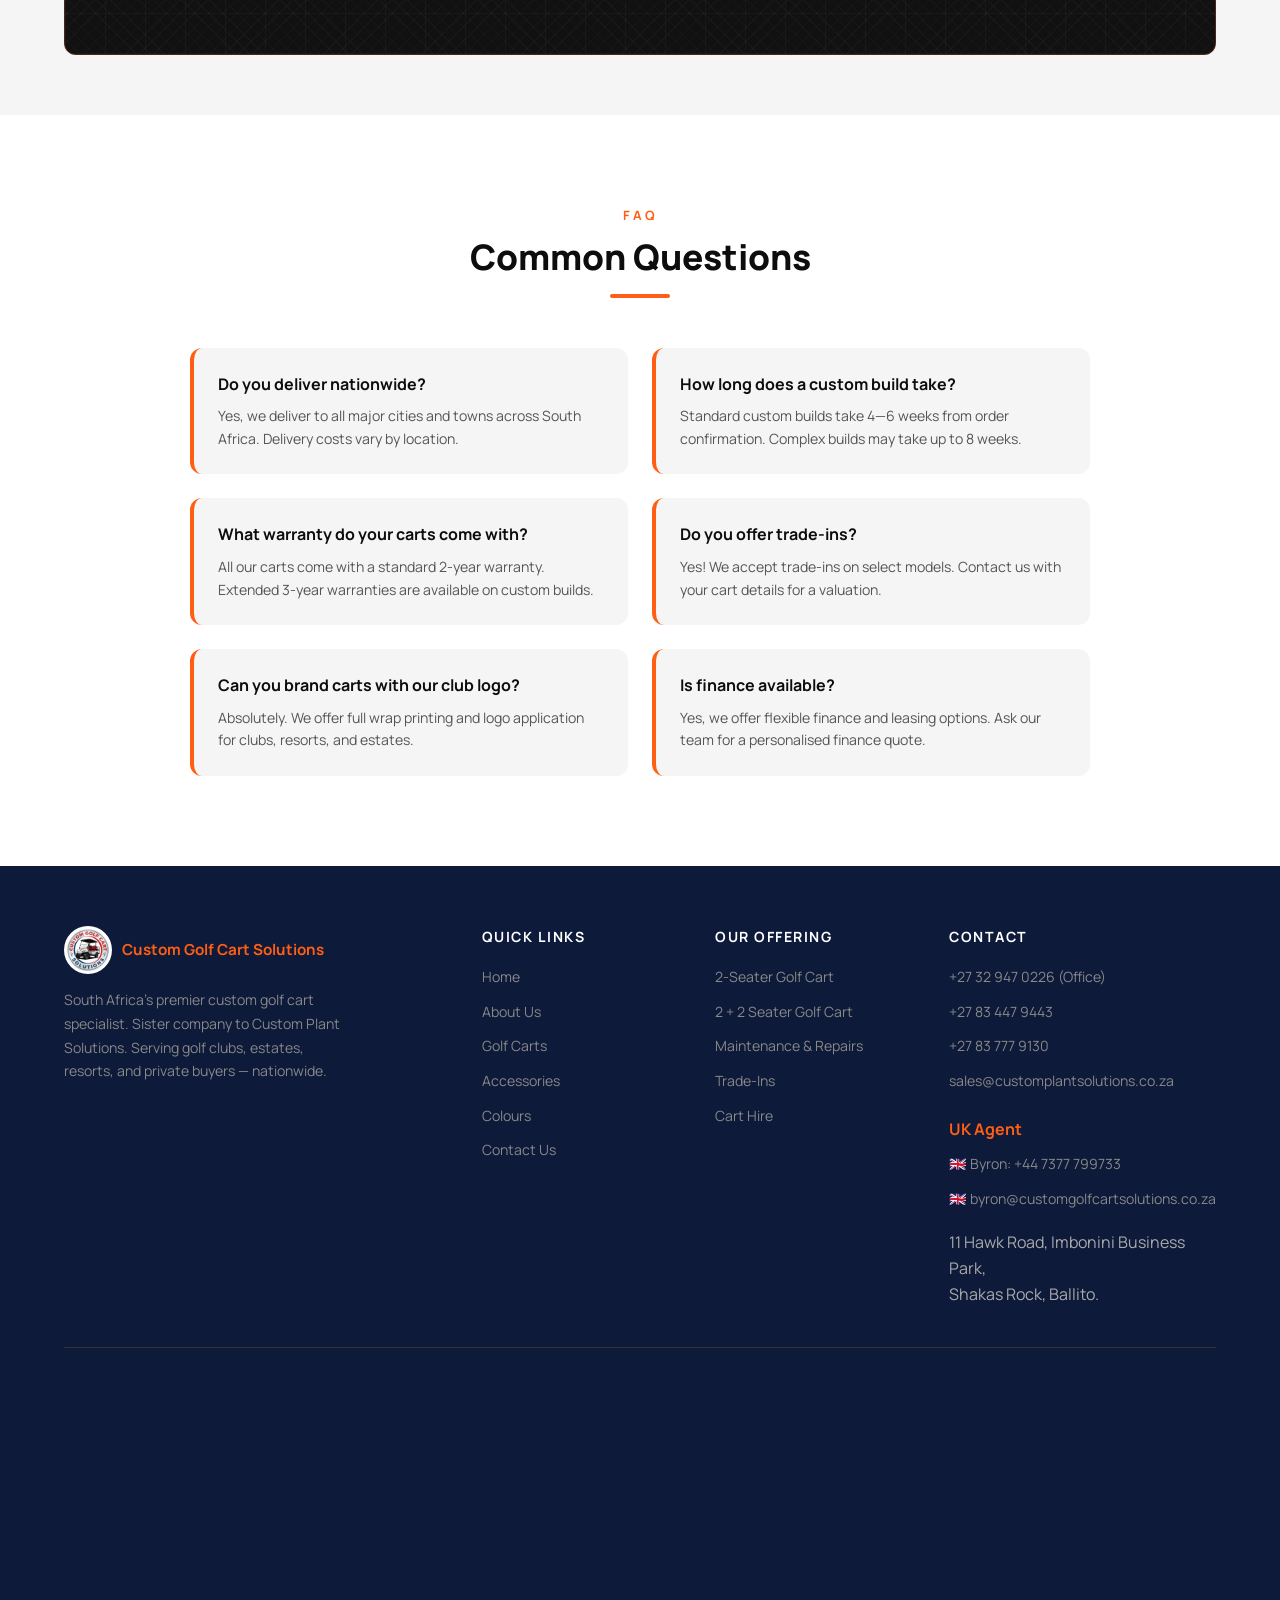
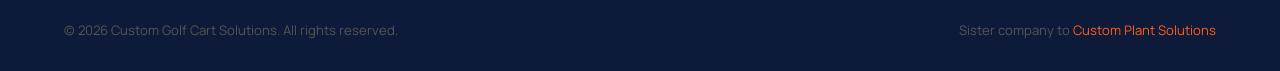
<file: contact/index.html>
<!DOCTYPE html>
<html lang="en">
<head>
  <meta charset="UTF-8" />
  <meta name="viewport" content="width=device-width, initial-scale=1.0" />
  <title>Contact Us | Custom Golf Cart Solutions</title>
  <meta name="description" content="Get in touch with Custom Golf Cart Solutions for quotes, enquiries, and after-sales support." />
  <link rel="canonical" href="https://customgolfcartsolutions.co.za/contact/" />
  <link rel="icon" type="image/jpeg" href="/logo.jpg" />
  <!-- Google tag (gtag.js) -->
  <script async src="https://www.googletagmanager.com/gtag/js?id=G-VJCV873F2W"></script>
  <script>
    window.dataLayer = window.dataLayer || [];
    function gtag(){dataLayer.push(arguments);}
    gtag('js', new Date());
    gtag('config', 'G-VJCV873F2W');
  </script>
  <link rel="stylesheet" href="/style.css" />
</head>
<body>

  <!-- NAV -->
  <nav>
    <a href="/" class="nav-logo">
      <img src="/logo.jpg" alt="Custom Golf Cart Solutions" class="logo-icon" style="width:82px;height:82px;border-radius:50%;object-fit:cover;" />
      <div class="nav-logo-text">
        <span class="brand">Custom Golf Cart Solutions</span>
      </div>
    </a>
    <button class="nav-toggle" aria-label="Toggle navigation" onclick="document.querySelector('nav').classList.toggle('nav-open')">
      <span></span><span></span><span></span>
    </button>
    <ul class="nav-links">
      <li><a href="/">Home</a></li>
      <li><a href="/about/">About Us</a></li>
      <li><a href="/golf-carts/">Golf Carts</a></li>
      <li><a href="/accessories/">Accessories</a></li>
      <li><a href="/colours/">Colours</a></li>
      <li><a href="/contact/" class="active">Contact Us</a></li>
    </ul>
    <a href="tel:+27329470226" class="nav-cta">
      <svg width="15" height="15" fill="none" stroke="currentColor" viewBox="0 0 24 24"><path stroke-linecap="round" stroke-linejoin="round" stroke-width="2" d="M3 5a2 2 0 012-2h3.28a1 1 0 01.948.684l1.498 4.493a1 1 0 01-.502 1.21l-2.257 1.13a11.042 11.042 0 005.516 5.516l1.13-2.257a1 1 0 011.21-.502l4.493 1.498a1 1 0 01.684.949V19a2 2 0 01-2 2h-1C9.716 21 3 14.284 3 6V5z"/></svg>
      Talk to a Cart Expert
    </a>
  </nav>

  <!-- PAGE HERO -->
  <div class="page-hero">
    <h1>Contact <span>Us</span></h1>
    <p>Ready to order, need a quote, or have a question? We are here to help.</p>
  </div>

  <!-- CONTACT SECTION -->
  <section class="contact-section">
    <div class="container">
      <div class="contact-grid">

        <!-- Info Side -->
        <div class="contact-info">
          <h2>We're Here to Help</h2>
          <div class="divider"></div>
          <p>Whether you're looking for a single cart, a full fleet, a custom build, or after-sales support, our team is ready to assist. Fill in the form or contact us directly using the details below.</p>

          <div class="contact-details">
            <div class="contact-item">
              <div class="contact-icon">
                <svg width="20" height="20" fill="none" stroke="currentColor" viewBox="0 0 24 24"><path stroke-linecap="round" stroke-linejoin="round" stroke-width="2" d="M3 5a2 2 0 012-2h3.28a1 1 0 01.948.684l1.498 4.493a1 1 0 01-.502 1.21l-2.257 1.13a11.042 11.042 0 005.516 5.516l1.13-2.257a1 1 0 011.21-.502l4.493 1.498a1 1 0 01.684.949V19a2 2 0 01-2 2h-1C9.716 21 3 14.284 3 6V5z"/></svg>
              </div>
              <div class="contact-item-text">
                <strong>Office</strong>
                <span><a href="tel:+27329470226" style="color:inherit;">+27 32 947 0226</a></span>
              </div>
            </div>
            <div class="contact-item">
              <div class="contact-icon">
                <svg width="20" height="20" fill="none" stroke="currentColor" viewBox="0 0 24 24"><path stroke-linecap="round" stroke-linejoin="round" stroke-width="2" d="M3 5a2 2 0 012-2h3.28a1 1 0 01.948.684l1.498 4.493a1 1 0 01-.502 1.21l-2.257 1.13a11.042 11.042 0 005.516 5.516l1.13-2.257a1 1 0 011.21-.502l4.493 1.498a1 1 0 01.684.949V19a2 2 0 01-2 2h-1C9.716 21 3 14.284 3 6V5z"/></svg>
              </div>
              <div class="contact-item-text">
                <strong>Mobile</strong>
                <span><a href="tel:+27834479443" style="color:inherit;">+27 83 447 9443</a><br/><a href="tel:+27837779130" style="color:inherit;">+27 83 777 9130</a></span>
              </div>
            </div>
            <div class="contact-item">
              <div class="contact-icon">
                <svg width="20" height="20" fill="none" stroke="currentColor" viewBox="0 0 24 24"><path stroke-linecap="round" stroke-linejoin="round" stroke-width="2" d="M3 8l7.89 5.26a2 2 0 002.22 0L21 8M5 19h14a2 2 0 002-2V7a2 2 0 00-2-2H5a2 2 0 00-2 2v10a2 2 0 002 2z"/></svg>
              </div>
              <div class="contact-item-text">
                <strong>Email</strong>
                <span><a href="mailto:sales@customplantsolutions.co.za" style="color:inherit;">sales@customplantsolutions.co.za</a></span>
              </div>
            </div>
            <div class="contact-item">
              <div class="contact-icon">
                <svg width="20" height="20" fill="none" stroke="currentColor" viewBox="0 0 24 24"><path stroke-linecap="round" stroke-linejoin="round" stroke-width="2" d="M16 7a4 4 0 11-8 0 4 4 0 018 0zM12 14a7 7 0 00-7 7h14a7 7 0 00-7-7z"/></svg>
              </div>
              <div class="contact-item-text">
                <strong>🇬🇧&nbsp;UK Sales Agent — Byron</strong>
                <span><a href="mailto:byron@customgolfcartsolutions.co.za" style="color:inherit;">byron@customgolfcartsolutions.co.za</a></span>
              </div>
            </div>
            <div class="contact-item">
              <div class="contact-icon">
                <svg width="20" height="20" fill="none" stroke="currentColor" viewBox="0 0 24 24"><path stroke-linecap="round" stroke-linejoin="round" stroke-width="2" d="M3 5a2 2 0 012-2h3.28a1 1 0 01.948.684l1.498 4.493a1 1 0 01-.502 1.21l-2.257 1.13a11.042 11.042 0 005.516 5.516l1.13-2.257a1 1 0 011.21-.502l4.493 1.498a1 1 0 01.684.949V19a2 2 0 01-2 2h-1C9.716 21 3 14.284 3 6V5z"/></svg>
              </div>
              <div class="contact-item-text">
                <strong>🇬🇧&nbsp;UK Agent</strong>
                <span><a href="tel:+447377799733" style="color:inherit;">+44 7377 799733</a></span>
              </div>
            </div>
            <div class="contact-item">
              <div class="contact-icon">
                <svg width="20" height="20" fill="none" stroke="currentColor" viewBox="0 0 24 24"><path stroke-linecap="round" stroke-linejoin="round" stroke-width="2" d="M17.657 16.657L13.414 20.9a1.998 1.998 0 01-2.827 0l-4.244-4.243a8 8 0 1111.314 0z"/><path stroke-linecap="round" stroke-linejoin="round" stroke-width="2" d="M15 11a3 3 0 11-6 0 3 3 0 016 0z"/></svg>
              </div>
              <div class="contact-item-text">
                <strong>Delivery</strong>
                <span>Nationwide across South Africa</span>
              </div>
            </div>
            <div class="contact-item">
              <div class="contact-icon">
                <svg width="20" height="20" fill="none" stroke="currentColor" viewBox="0 0 24 24"><path stroke-linecap="round" stroke-linejoin="round" stroke-width="2" d="M12 8v4l3 3m6-3a9 9 0 11-18 0 9 9 0 0118 0z"/></svg>
              </div>
              <div class="contact-item-text">
                <strong>Business Hours</strong>
                <span>Mon — Fri: 8:00 — 17:00<br/>Sat: 9:00 — 13:00 — Sun: Closed</span>
              </div>
            </div>
            <div class="contact-item">
              <div class="contact-icon">
                <svg width="20" height="20" fill="none" stroke="currentColor" viewBox="0 0 24 24"><path stroke-linecap="round" stroke-linejoin="round" stroke-width="2" d="M21 12a9 9 0 01-9 9m9-9a9 9 0 00-9-9m9 9H3m9 9a9 9 0 01-9-9m9 9c1.657 0 3-4.03 3-9s-1.343-9-3-9m0 18c-1.657 0-3-4.03-3-9s1.343-9 3-9m-9 9a9 9 0 019-9"/></svg>
              </div>
              <div class="contact-item-text">
                <strong>Website</strong>
                <span>customgolfcartsolutions.co.za</span>
              </div>
            </div>
          </div>
        </div>

        <!-- Form Side -->
        <div class="contact-form-box">
          <h3>Send Us a Message</h3>
          <p>Fill in the form below and we'll get back to you within 1 business day.</p>

          <form id="contactForm" onsubmit="handleSubmit(event)">
            <input type="hidden" name="access_key" value="68c051ec-ece8-46ed-be6c-e000b62af9d7" />
            <input type="hidden" name="cc" value="sales@customplantsolutions.co.za" />
            <input type="hidden" name="subject" value="New Enquiry — Custom Golf Cart Solutions Website" />
            <input type="hidden" name="from_name" value="Custom Golf Cart Solutions Website" />
            <div class="form-row">
              <div class="form-group">
                <label for="firstName">First Name</label>
                <input type="text" id="firstName" name="firstName" placeholder="Johan" required />
              </div>
              <div class="form-group">
                <label for="lastName">Last Name</label>
                <input type="text" id="lastName" name="lastName" placeholder="Steyn" required />
              </div>
            </div>
            <div class="form-row">
              <div class="form-group">
                <label for="email">Email Address</label>
                <input type="email" id="email" name="email" placeholder="you@email.com" required />
              </div>
              <div class="form-group">
                <label for="phone">Phone Number</label>
                <input type="tel" id="phone" name="phone" placeholder="+27 82 000 0000" />
              </div>
            </div>
            <div class="form-group">
              <label for="enquiry">Enquiry Type</label>
              <select id="enquiry" name="enquiry">
                <option value="">-- Select an option --</option>
                <option value="quote">Request a Quote</option>
                <option value="custom">Custom Build Enquiry</option>
                <option value="fleet">Fleet / Bulk Order</option>
                <option value="service">Servicing &amp; Repairs</option>
                <option value="parts">Spare Parts</option>
                <option value="general">General Enquiry</option>
              </select>
            </div>
            <div class="form-group">
              <label for="message">Your Message</label>
              <textarea id="message" name="message" placeholder="Tell us what you're looking for — cart model, quantity, customisation needs, etc." required></textarea>
            </div>
            <div id="formError" style="display:none; color:#c0392b; font-size:0.85rem; margin-bottom:14px;"></div>
            <button type="submit" id="submitBtn" class="btn btn-gold" style="width:100%; font-size:1rem; padding:15px;">
              Send Message
            </button>
          </form>

          <!-- Success message (hidden by default) -->
          <div id="successMsg" style="display:none; margin-top:20px; background:rgba(255,94,20,0.06); border:1.5px solid rgba(255,94,20,0.35); border-radius:10px; padding:28px; text-align:center;">
            <svg width="40" height="40" fill="none" stroke="#FF5E14" viewBox="0 0 24 24" style="margin:0 auto 12px;display:block;"><path stroke-linecap="round" stroke-linejoin="round" stroke-width="2" d="M9 12l2 2 4-4m6 2a9 9 0 11-18 0 9 9 0 0118 0z"/></svg>
            <h4 style="color:#111111; margin-bottom:6px; font-size:1.1rem;">Message Sent!</h4>
            <p style="color:#555; font-size:0.9rem;">Thank you for reaching out. We'll be in touch within 1 business day.</p>
          </div>
        </div>

      </div>
    </div>
  </section>

  <!-- MAP PLACEHOLDER -->
  <div class="map-section">
    <div class="map-placeholder">
      <div class="map-pin">
        <div class="map-pin-icon">📍</div>
        <p>Custom Golf Cart Solutions</p>
        <span>11 Hawk Road, Imbonini Business Park, Shakas Rock, Ballito</span>
      </div>
    </div>
  </div>

  <!-- FAQ -->
  <section style="background:#fff;">
    <div class="container">
      <div class="text-center" style="margin-bottom:50px;">
        <p class="section-label">FAQ</p>
        <h2 class="section-title">Common Questions</h2>
        <div class="divider center"></div>
      </div>
      <div style="display:grid; grid-template-columns:1fr 1fr; gap:24px; max-width:900px; margin:0 auto;">
        <div style="background:#f5f5f5; border-radius:12px; padding:24px; border-left:4px solid #FF5E14;">
          <h4 style="margin-bottom:8px; font-size:1rem;">Do you deliver nationwide?</h4>
          <p style="color:#555; font-size:0.88rem; line-height:1.6;">Yes, we deliver to all major cities and towns across South Africa. Delivery costs vary by location.</p>
        </div>
        <div style="background:#f5f5f5; border-radius:12px; padding:24px; border-left:4px solid #FF5E14;">
          <h4 style="margin-bottom:8px; font-size:1rem;">How long does a custom build take?</h4>
          <p style="color:#555; font-size:0.88rem; line-height:1.6;">Standard custom builds take 4—6 weeks from order confirmation. Complex builds may take up to 8 weeks.</p>
        </div>
        <div style="background:#f5f5f5; border-radius:12px; padding:24px; border-left:4px solid #FF5E14;">
          <h4 style="margin-bottom:8px; font-size:1rem;">What warranty do your carts come with?</h4>
          <p style="color:#555; font-size:0.88rem; line-height:1.6;">All our carts come with a standard 2-year warranty. Extended 3-year warranties are available on custom builds.</p>
        </div>
        <div style="background:#f5f5f5; border-radius:12px; padding:24px; border-left:4px solid #FF5E14;">
          <h4 style="margin-bottom:8px; font-size:1rem;">Do you offer trade-ins?</h4>
          <p style="color:#555; font-size:0.88rem; line-height:1.6;">Yes! We accept trade-ins on select models. Contact us with your cart details for a valuation.</p>
        </div>
        <div style="background:#f5f5f5; border-radius:12px; padding:24px; border-left:4px solid #FF5E14;">
          <h4 style="margin-bottom:8px; font-size:1rem;">Can you brand carts with our club logo?</h4>
          <p style="color:#555; font-size:0.88rem; line-height:1.6;">Absolutely. We offer full wrap printing and logo application for clubs, resorts, and estates.</p>
        </div>
        <div style="background:#f5f5f5; border-radius:12px; padding:24px; border-left:4px solid #FF5E14;">
          <h4 style="margin-bottom:8px; font-size:1rem;">Is finance available?</h4>
          <p style="color:#555; font-size:0.88rem; line-height:1.6;">Yes, we offer flexible finance and leasing options. Ask our team for a personalised finance quote.</p>
        </div>
      </div>
    </div>
  </section>

  <!-- FOOTER -->
  <footer>
    <div class="footer-grid">
      <div class="footer-brand">
        <div class="nav-logo">
          <img src="/logo.jpg" alt="Custom Golf Cart Solutions" style="width:48px;height:48px;border-radius:50%;object-fit:cover;" />
          <span style="color:#FF5E14; font-weight:700; font-size:0.95rem;">Custom Golf Cart Solutions</span>
        </div>
        <p>South Africa's premier custom golf cart specialist. Sister company to Custom Plant Solutions. Serving golf clubs, estates, resorts, and private buyers — nationwide.</p>
      </div>
      <div class="footer-col">
        <h4>Quick Links</h4>
        <ul>
          <li><a href="/">Home</a></li>
          <li><a href="/about/">About Us</a></li>
          <li><a href="/golf-carts/">Golf Carts</a></li>
          <li><a href="/accessories/">Accessories</a></li>
          <li><a href="/colours/">Colours</a></li>
          <li><a href="/contact/">Contact Us</a></li>
        </ul>
      </div>
      <div class="footer-col">
        <h4>Our Offering</h4>
        <ul>
          <li><a href="/golf-carts/">2-Seater Golf Cart</a></li>
          <li><a href="/golf-carts/">2 + 2 Seater Golf Cart</a></li>
          <li><a href="/golf-carts/">Maintenance &amp; Repairs</a></li>
          <li><a href="/golf-carts/">Trade-Ins</a></li>
          <li><a href="/golf-carts/">Cart Hire</a></li>
        </ul>
      </div>
      <div class="footer-col">
        <h4>Contact</h4>
        <ul>
          <li><a href="tel:+27329470226">+27 32 947 0226 (Office)</a></li>
          <li><a href="tel:+27834479443">+27 83 447 9443</a></li>
          <li><a href="tel:+27837779130">+27 83 777 9130</a></li>
          <li><a href="mailto:sales@customplantsolutions.co.za">sales@customplantsolutions.co.za</a></li>
          <li style="margin-top:14px; color:#FF5E14; font-weight:700;">UK Agent</li>
          <li><a href="tel:+447377799733">🇬🇧&nbsp;Byron: +44 7377 799733</a></li>
          <li><a href="mailto:byron@customgolfcartsolutions.co.za">🇬🇧&nbsp;byron@customgolfcartsolutions.co.za</a></li>
          <li style="margin-top:10px; line-height:1.6; color:#aaa;">11 Hawk Road, Imbonini Business Park,<br/>Shakas Rock, Ballito.</li>
        </ul>
      </div>
    </div>
    <div class="footer-map">
      <iframe
        src="https://www.google.com/maps?q=11+Hawk+Road,+Imbonini+Business+Park,+Shakas+Rock,+Ballito,+4399&output=embed"
        width="100%" height="200" style="border:0; border-radius:10px; filter:grayscale(30%);" allowfullscreen="" loading="lazy" referrerpolicy="no-referrer-when-downgrade">
      </iframe>
    </div>
    <div class="footer-bottom">
      <span>© 2026 Custom Golf Cart Solutions. All rights reserved.</span>
      <span>Sister company to <a href="https://www.customplantsolutions.co.za" target="_blank" style="color:#FF5E14;">Custom Plant Solutions</a></span>
    </div>
  </footer>

  <script>
    async function handleSubmit(e) {
      e.preventDefault();
      const form = document.getElementById('contactForm');
      const btn = document.getElementById('submitBtn');
      const errorBox = document.getElementById('formError');
      errorBox.style.display = 'none';
      btn.disabled = true;
      btn.textContent = 'Sending...';

      try {
        const formData = new FormData(form);
        const response = await fetch('https://api.web3forms.com/submit', {
          method: 'POST',
          headers: { 'Accept': 'application/json' },
          body: formData
        });
        const result = await response.json();

        if (result.success) {
          form.style.display = 'none';
          document.getElementById('successMsg').style.display = 'block';
        } else {
          throw new Error(result.message || 'Something went wrong.');
        }
      } catch (err) {
        errorBox.textContent = 'Sorry, your message could not be sent. Please try again or contact us directly by phone.';
        errorBox.style.display = 'block';
        btn.disabled = false;
        btn.textContent = 'Send Message';
      }
    }
  </script>

  <!-- FLOATING WHATSAPP -->
  <a href="https://wa.me/27834479443" target="_blank" rel="noopener" class="whatsapp-float" aria-label="Chat on WhatsApp">
    <svg width="24" height="24" viewBox="0 0 24 24" fill="currentColor"><path d="M17.472 14.382c-.297-.149-1.758-.867-2.03-.967-.273-.099-.471-.148-.67.15-.197.297-.767.966-.94 1.164-.173.199-.347.223-.644.075-.297-.15-1.255-.463-2.39-1.475-.883-.788-1.48-1.761-1.653-2.059-.173-.297-.018-.458.13-.606.134-.133.298-.347.446-.52.149-.174.198-.298.298-.497.099-.198.05-.371-.025-.52-.075-.149-.669-1.612-.916-2.207-.242-.579-.487-.5-.669-.51-.173-.008-.371-.01-.57-.01-.198 0-.52.074-.792.372-.272.297-1.04 1.016-1.04 2.479 0 1.462 1.065 2.875 1.213 3.074.149.198 2.096 3.2 5.077 4.487.709.306 1.262.489 1.694.625.712.227 1.36.195 1.871.118.571-.085 1.758-.719 2.006-1.413.248-.694.248-1.289.173-1.413-.074-.124-.272-.198-.57-.347m-5.421 7.403h-.004a9.87 9.87 0 01-5.031-1.378l-.361-.214-3.741.982.998-3.648-.235-.374a9.86 9.86 0 01-1.51-5.26c.001-5.45 4.436-9.884 9.888-9.884 2.64 0 5.122 1.03 6.988 2.898a9.825 9.825 0 012.893 6.994c-.003 5.45-4.437 9.884-9.885 9.884m8.413-18.297A11.815 11.815 0 0012.05 0C5.495 0 .16 5.335.157 11.892c0 2.096.547 4.142 1.588 5.945L.057 24l6.305-1.654a11.882 11.882 0 005.683 1.448h.005c6.554 0 11.89-5.335 11.893-11.893a11.821 11.821 0 00-3.48-8.413z"/></svg>
    <span>WhatsApp Us</span>
  </a>
</body>
</html>
</file>
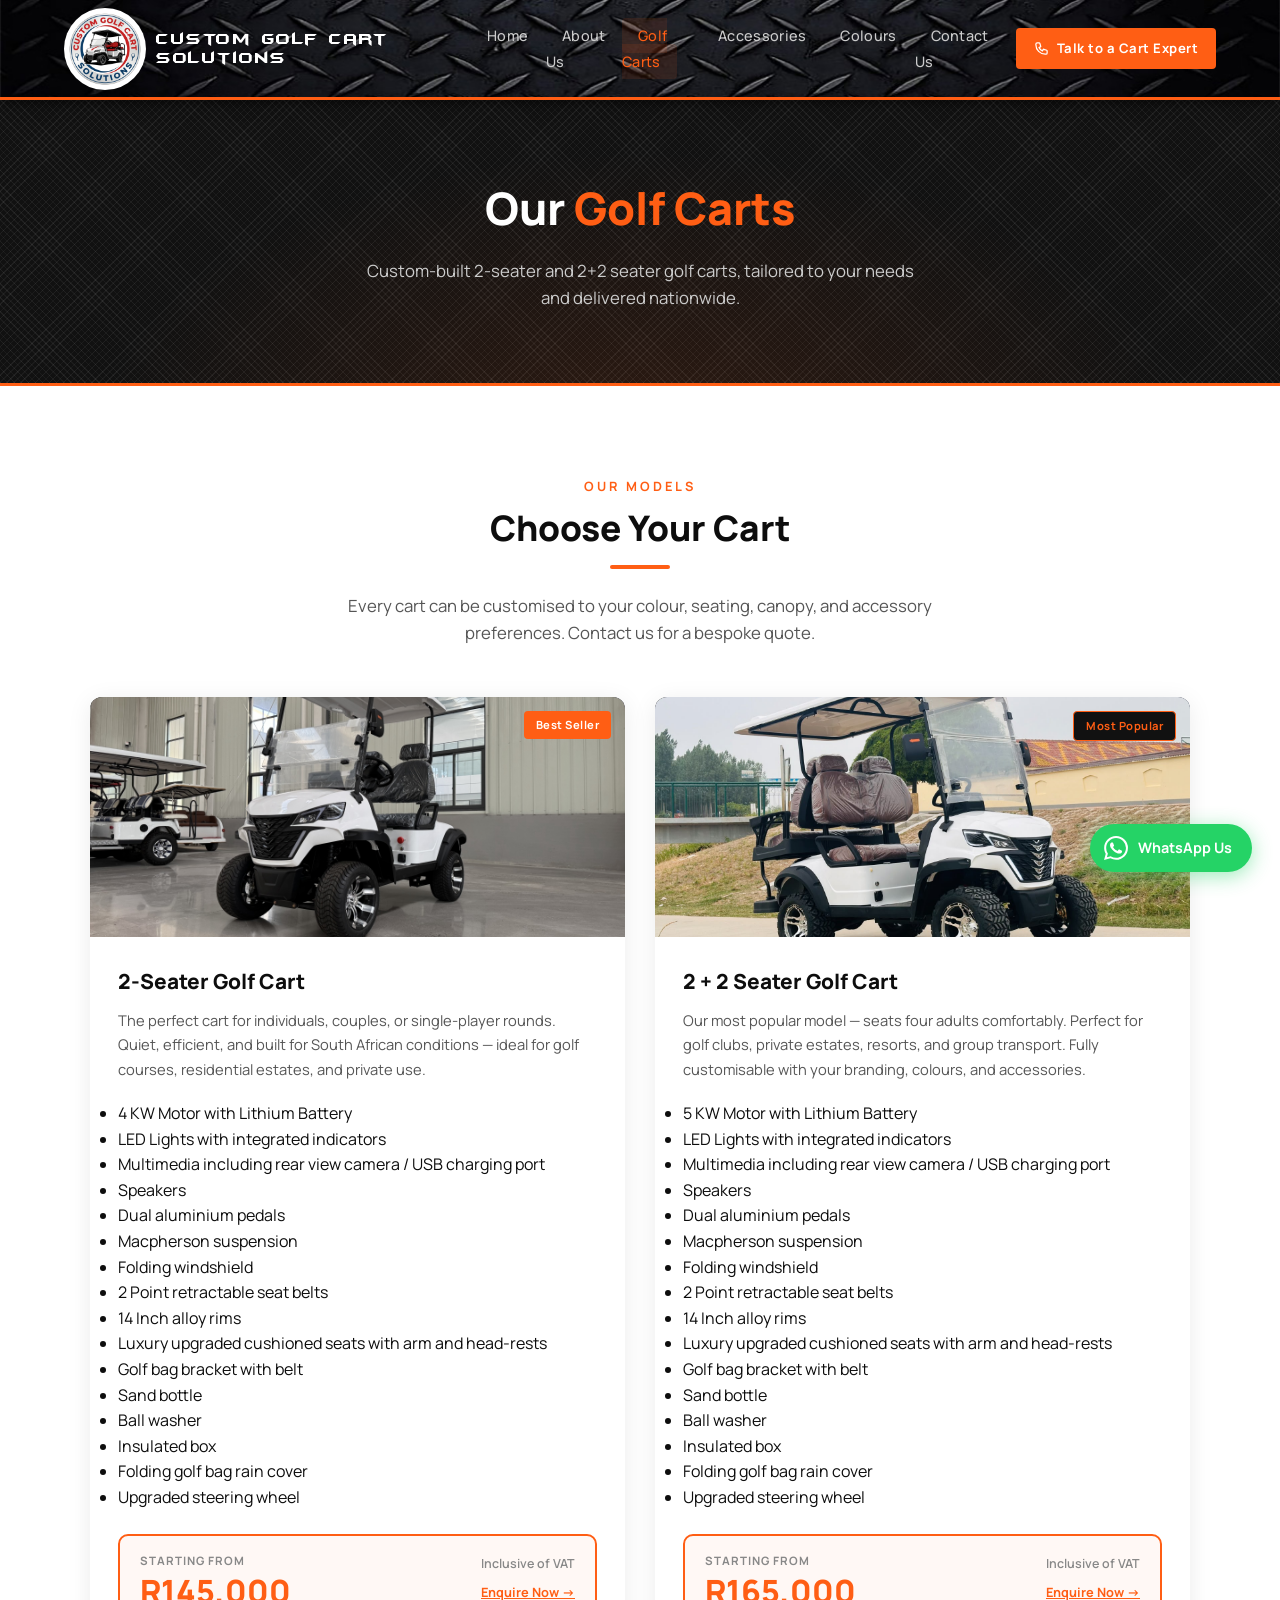
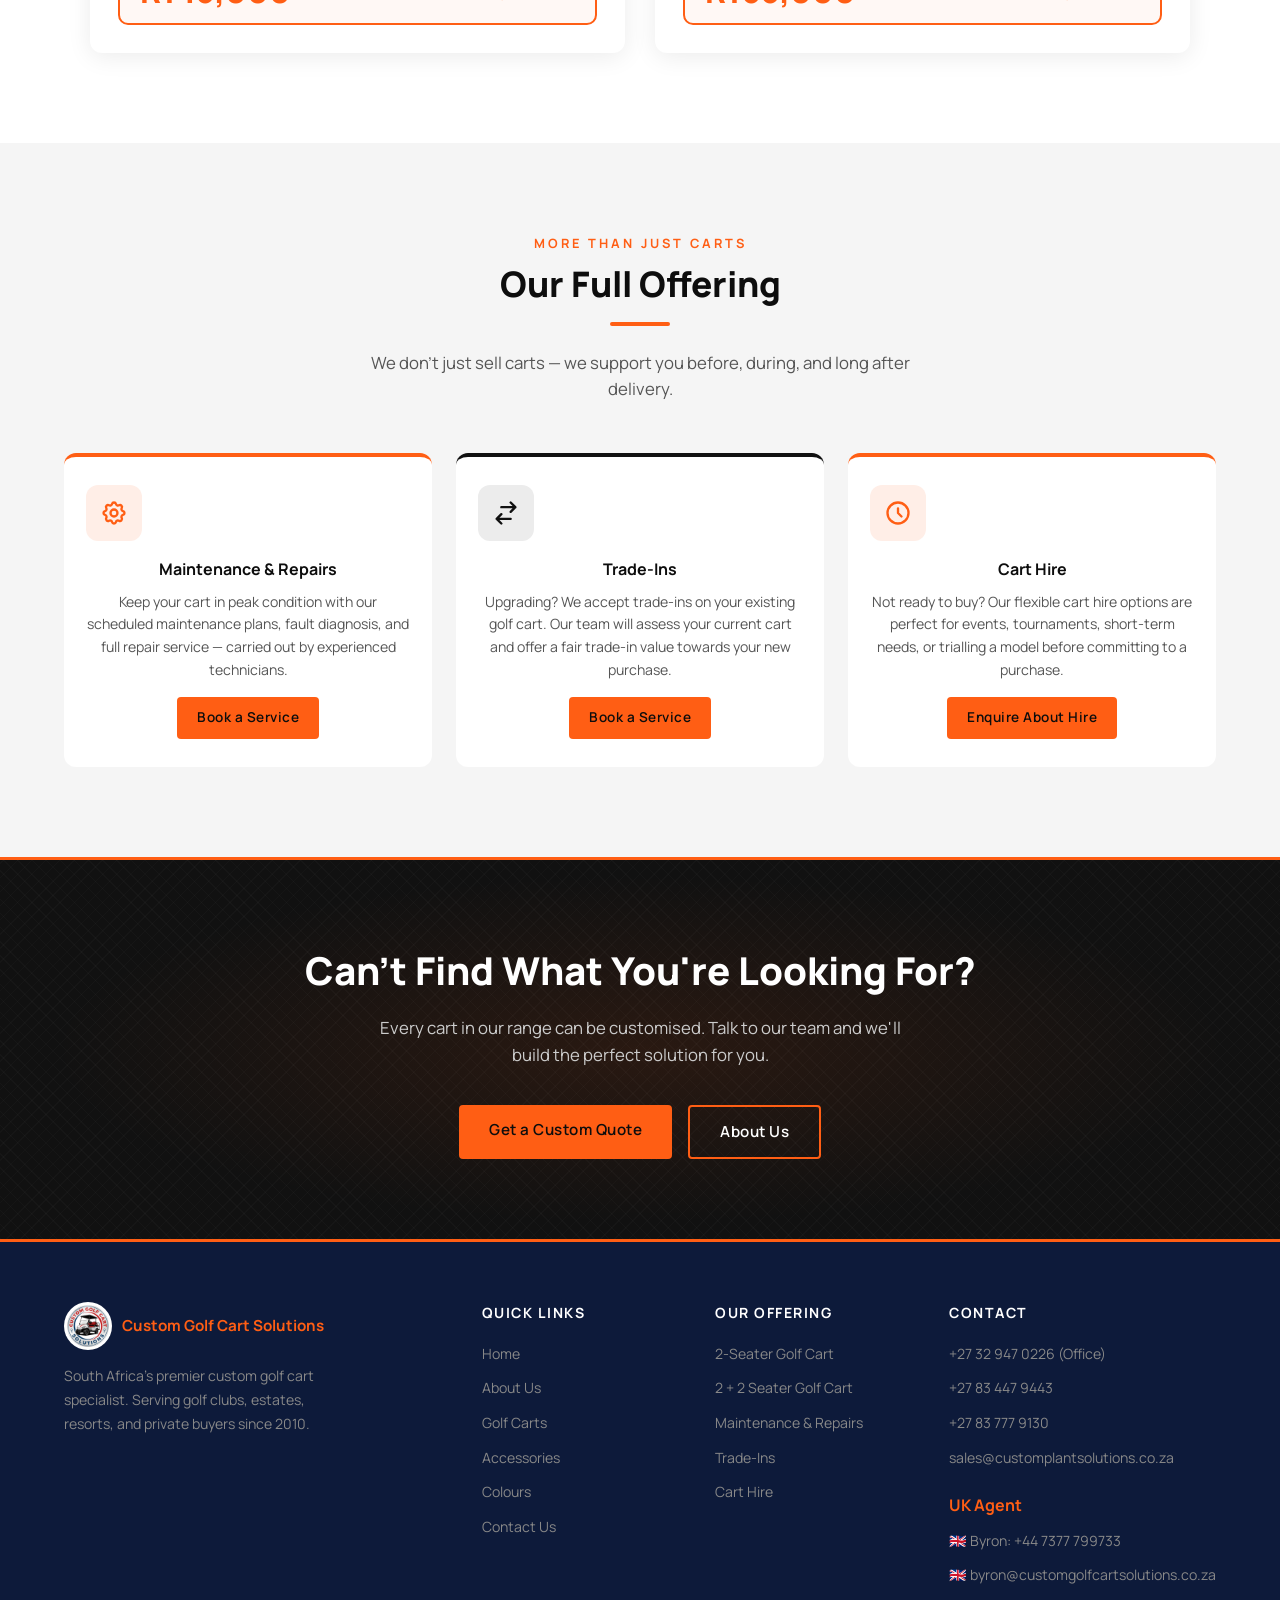
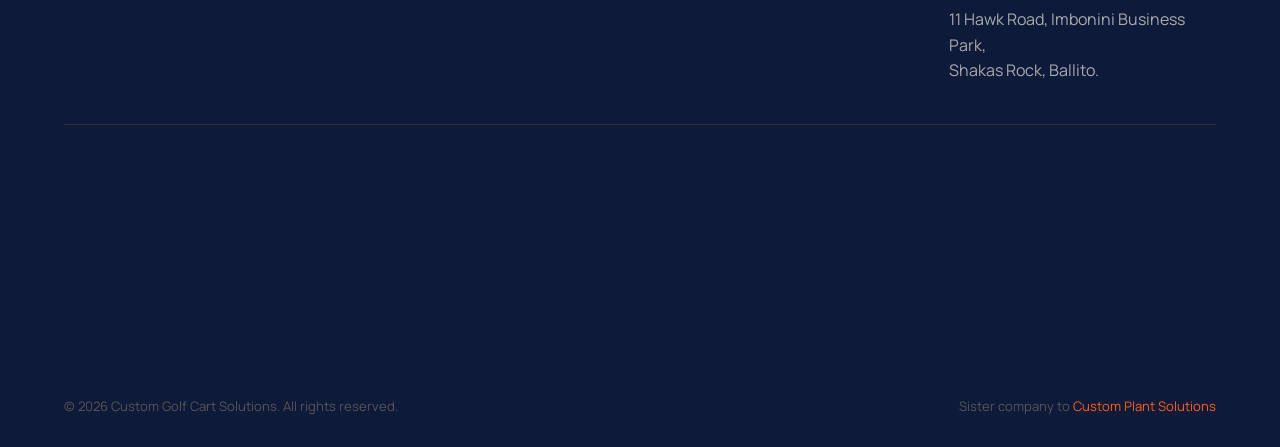
<file: golf-carts/index.html>
<!DOCTYPE html>
<html lang="en">
<head>
  <meta charset="UTF-8" />
  <meta name="viewport" content="width=device-width, initial-scale=1.0" />
  <title>Golf Carts | Custom Golf Cart Solutions</title>
  <meta name="description" content="Browse our full range of custom golf carts — 2-Seater and 2+2 Seater, electric, petrol, and fully custom builds." />
  <link rel="canonical" href="https://customgolfcartsolutions.co.za/golf-carts/" />
  <link rel="icon" type="image/jpeg" href="/logo.jpg" />
  <!-- Google tag (gtag.js) -->
  <script async src="https://www.googletagmanager.com/gtag/js?id=G-VJCV873F2W"></script>
  <script>
    window.dataLayer = window.dataLayer || [];
    function gtag(){dataLayer.push(arguments);}
    gtag('js', new Date());
    gtag('config', 'G-VJCV873F2W');
  </script>
  <link rel="stylesheet" href="/style.css" />
</head>
<body>

  <!-- NAV -->
  <nav>
    <a href="/" class="nav-logo">
      <img src="/logo.jpg" alt="Custom Golf Cart Solutions" class="logo-icon" style="width:82px;height:82px;border-radius:50%;object-fit:cover;" />
      <div class="nav-logo-text">
        <span class="brand">Custom Golf Cart Solutions</span>
      </div>
    </a>
    <button class="nav-toggle" aria-label="Toggle navigation" onclick="document.querySelector('nav').classList.toggle('nav-open')">
      <span></span><span></span><span></span>
    </button>
    <ul class="nav-links">
      <li><a href="/">Home</a></li>
      <li><a href="/about/">About Us</a></li>
      <li><a href="/golf-carts/" class="active">Golf Carts</a></li>
      <li><a href="/accessories/">Accessories</a></li>
      <li><a href="/colours/">Colours</a></li>
      <li><a href="/contact/">Contact Us</a></li>
    </ul>
    <a href="tel:+27329470226" class="nav-cta">
      <svg width="15" height="15" fill="none" stroke="currentColor" viewBox="0 0 24 24"><path stroke-linecap="round" stroke-linejoin="round" stroke-width="2" d="M3 5a2 2 0 012-2h3.28a1 1 0 01.948.684l1.498 4.493a1 1 0 01-.502 1.21l-2.257 1.13a11.042 11.042 0 005.516 5.516l1.13-2.257a1 1 0 011.21-.502l4.493 1.498a1 1 0 01.684.949V19a2 2 0 01-2 2h-1C9.716 21 3 14.284 3 6V5z"/></svg>
      Talk to a Cart Expert
    </a>
  </nav>

  <!-- PAGE HERO -->
  <div class="page-hero">
    <h1>Our <span>Golf Carts</span></h1>
    <p>Custom-built 2-seater and 2+2 seater golf carts, tailored to your needs and delivered nationwide.</p>
  </div>

  <!-- CARTS GRID -->
  <section>
    <div class="container">
      <div class="text-center" style="margin-bottom:50px;">
        <p class="section-label">Our Models</p>
        <h2 class="section-title">Choose Your Cart</h2>
        <div class="divider center"></div>
        <p class="section-subtitle">Every cart can be customised to your colour, seating, canopy, and accessory preferences. Contact us for a bespoke quote.</p>
      </div>

      <div class="carts-full-grid">

        <!-- 2-Seater -->
        <div class="cart-full-card">
          <div class="cart-full-img" style="background:linear-gradient(135deg,#0a0a0a 0%,#1a1a2e 50%,#16213e 100%); padding:0; overflow:hidden; position:relative;">
            <div style="position:absolute;inset:0;background:radial-gradient(ellipse at 30% 50%,rgba(255,94,20,0.15) 0%,transparent 70%);pointer-events:none;z-index:1;"></div>
            <span class="cart-badge" style="position:absolute;top:14px;right:14px;z-index:3;background:#FF5E14;color:#fff;font-size:0.7rem;font-weight:700;padding:5px 12px;border-radius:4px;letter-spacing:0.5px;">Best Seller</span>
            <img src="/cart-2seater-new.jpg" alt="2-Seater Golf Cart" style="width:100%;height:260px;object-fit:cover;display:block;transition:transform 0.4s ease;position:relative;z-index:2;" onmouseover="this.style.transform='scale(1.04)'" onmouseout="this.style.transform='scale(1)'" />
          </div>
          <div class="cart-full-body">
            <h3>2-Seater Golf Cart</h3>
            <p class="cart-desc">The perfect cart for individuals, couples, or single-player rounds. Quiet, efficient, and built for South African conditions — ideal for golf courses, residential estates, and private use.</p>
            <ul class="cart-specs-list">
              <li>4 KW Motor with Lithium Battery</li>
              <li>LED Lights with integrated indicators</li>
              <li>Multimedia including rear view camera / USB charging port</li>
              <li>Speakers</li>
              <li>Dual aluminium pedals</li>
              <li>Macpherson suspension</li>
              <li>Folding windshield</li>
              <li>2 Point retractable seat belts</li>
              <li>14 Inch alloy rims</li>
              <li>Luxury upgraded cushioned seats with arm and head-rests</li>
              <li>Golf bag bracket with belt</li>
              <li>Sand bottle</li>
              <li>Ball washer</li>
              <li>Insulated box</li>
              <li>Folding golf bag rain cover</li>
              <li>Upgraded steering wheel</li>
            </ul>
            <div style="margin-top:24px; padding:16px 20px; background:#fff8f5; border:2px solid #FF5E14; border-radius:10px; display:flex; align-items:center; justify-content:space-between;">
              <div>
                <div style="font-size:0.72rem; font-weight:700; letter-spacing:1px; text-transform:uppercase; color:#888; margin-bottom:4px;">Starting From</div>
                <div style="font-size:2rem; font-weight:900; color:#FF5E14; line-height:1;">R145,000</div>
              </div>
              <div style="text-align:right;">
                <div style="font-size:0.78rem; color:#888; font-weight:600;">Inclusive of VAT</div>
                <a href="/contact/" style="display:inline-block; margin-top:8px; font-size:0.8rem; font-weight:700; color:#FF5E14; text-decoration:underline;">Enquire Now &rarr;</a>
              </div>
            </div>
          </div>
        </div>

        <!-- 2+2 Seater -->
        <div class="cart-full-card">
          <div class="cart-full-img" style="background:linear-gradient(135deg,#0a0a0a 0%,#1a1a2e 50%,#16213e 100%); padding:0; overflow:hidden; position:relative;">
            <div style="position:absolute;inset:0;background:radial-gradient(ellipse at 70% 50%,rgba(255,94,20,0.15) 0%,transparent 70%);pointer-events:none;z-index:1;"></div>
            <span class="cart-badge" style="position:absolute;top:14px;right:14px;z-index:3;background:#111;color:#FF5E14;border:1.5px solid #FF5E14;font-size:0.7rem;font-weight:700;padding:5px 12px;border-radius:4px;letter-spacing:0.5px;">Most Popular</span>
            <img src="/cart-2plus2-main.jpg" alt="2+2 Seater Golf Cart" style="width:100%;height:260px;object-fit:cover;display:block;transition:transform 0.4s ease;position:relative;z-index:2;" onmouseover="this.style.transform='scale(1.04)'" onmouseout="this.style.transform='scale(1)'" />
          </div>
          <div class="cart-full-body">
            <h3>2 + 2 Seater Golf Cart</h3>
            <p class="cart-desc">Our most popular model — seats four adults comfortably. Perfect for golf clubs, private estates, resorts, and group transport. Fully customisable with your branding, colours, and accessories.</p>
            <ul class="cart-specs-list">
              <li>5 KW Motor with Lithium Battery</li>
              <li>LED Lights with integrated indicators</li>
              <li>Multimedia including rear view camera / USB charging port</li>
              <li>Speakers</li>
              <li>Dual aluminium pedals</li>
              <li>Macpherson suspension</li>
              <li>Folding windshield</li>
              <li>2 Point retractable seat belts</li>
              <li>14 Inch alloy rims</li>
              <li>Luxury upgraded cushioned seats with arm and head-rests</li>
              <li>Golf bag bracket with belt</li>
              <li>Sand bottle</li>
              <li>Ball washer</li>
              <li>Insulated box</li>
              <li>Folding golf bag rain cover</li>
              <li>Upgraded steering wheel</li>
            </ul>
            <div style="margin-top:24px; padding:16px 20px; background:#fff8f5; border:2px solid #FF5E14; border-radius:10px; display:flex; align-items:center; justify-content:space-between;">
              <div>
                <div style="font-size:0.72rem; font-weight:700; letter-spacing:1px; text-transform:uppercase; color:#888; margin-bottom:4px;">Starting From</div>
                <div style="font-size:2rem; font-weight:900; color:#FF5E14; line-height:1;">R165,000</div>
              </div>
              <div style="text-align:right;">
                <div style="font-size:0.78rem; color:#888; font-weight:600;">Inclusive of VAT</div>
                <a href="/contact/" style="display:inline-block; margin-top:8px; font-size:0.8rem; font-weight:700; color:#FF5E14; text-decoration:underline;">Enquire Now &rarr;</a>
              </div>
            </div>
          </div>
        </div>

      </div>
    </div>
  </section>

  <!-- SERVICES -->
  <section class="services-section" style="background:#f5f5f5;">
    <div class="container">
      <div class="text-center">
        <p class="section-label">More Than Just Carts</p>
        <h2 class="section-title">Our Full Offering</h2>
        <div class="divider center"></div>
        <p class="section-subtitle">We don't just sell carts — we support you before, during, and long after delivery.</p>
      </div>
      <div class="services-grid">

        <!-- Maintenance -->
        <div class="service-card" style="border-top:4px solid #FF5E14;">
          <div class="service-icon" style="background:rgba(255,94,20,0.1);color:#FF5E14;width:56px;height:56px;border-radius:12px;display:flex;align-items:center;justify-content:center;margin-bottom:16px;">
            <svg width="28" height="28" fill="none" stroke="currentColor" viewBox="0 0 24 24"><path stroke-linecap="round" stroke-linejoin="round" stroke-width="2" d="M10.325 4.317c.426-1.756 2.924-1.756 3.35 0a1.724 1.724 0 002.573 1.066c1.543-.94 3.31.826 2.37 2.37a1.724 1.724 0 001.065 2.572c1.756.426 1.756 2.924 0 3.35a1.724 1.724 0 00-1.066 2.573c.94 1.543-.826 3.31-2.37 2.37a1.724 1.724 0 00-2.572 1.065c-.426 1.756-2.924 1.756-3.35 0a1.724 1.724 0 00-2.573-1.066c-1.543.94-3.31-.826-2.37-2.37a1.724 1.724 0 00-1.065-2.572c-1.756-.426-1.756-2.924 0-3.35a1.724 1.724 0 001.066-2.573c-.94-1.543.826-3.31 2.37-2.37.996.608 2.296.07 2.572-1.065z"/><path stroke-linecap="round" stroke-linejoin="round" stroke-width="2" d="M15 12a3 3 0 11-6 0 3 3 0 016 0z"/></svg>
          </div>
          <h3>Maintenance &amp; Repairs</h3>
          <p>Keep your cart in peak condition with our scheduled maintenance plans, fault diagnosis, and full repair service — carried out by experienced technicians.</p>
          <a href="/contact/" class="btn btn-gold" style="margin-top:16px;display:inline-block;font-size:0.85rem;padding:10px 20px;">Book a Service</a>
        </div>

        <!-- Trade-Ins -->
        <div class="service-card" style="border-top:4px solid #111;">
          <div class="service-icon" style="background:rgba(17,17,17,0.08);color:#111;width:56px;height:56px;border-radius:12px;display:flex;align-items:center;justify-content:center;margin-bottom:16px;">
            <svg width="28" height="28" fill="none" stroke="currentColor" viewBox="0 0 24 24"><path stroke-linecap="round" stroke-linejoin="round" stroke-width="2" d="M8 7h12m0 0l-4-4m4 4l-4 4m0 6H4m0 0l4 4m-4-4l4-4"/></svg>
          </div>
          <h3>Trade-Ins</h3>
          <p>Upgrading? We accept trade-ins on your existing golf cart. Our team will assess your current cart and offer a fair trade-in value towards your new purchase.</p>
          <a href="/contact/" class="btn btn-gold" style="margin-top:16px;display:inline-block;font-size:0.85rem;padding:10px 20px;">Book a Service</a>
        </div>

        <!-- Hire -->
        <div class="service-card" style="border-top:4px solid #FF5E14;">
          <div class="service-icon" style="background:rgba(255,94,20,0.1);color:#FF5E14;width:56px;height:56px;border-radius:12px;display:flex;align-items:center;justify-content:center;margin-bottom:16px;">
            <svg width="28" height="28" fill="none" stroke="currentColor" viewBox="0 0 24 24"><path stroke-linecap="round" stroke-linejoin="round" stroke-width="2" d="M12 8v4l3 3m6-3a9 9 0 11-18 0 9 9 0 0118 0z"/></svg>
          </div>
          <h3>Cart Hire</h3>
          <p>Not ready to buy? Our flexible cart hire options are perfect for events, tournaments, short-term needs, or trialling a model before committing to a purchase.</p>
          <a href="/contact/" class="btn btn-gold" style="margin-top:16px;display:inline-block;font-size:0.85rem;padding:10px 20px;">Enquire About Hire</a>
        </div>

      </div>
    </div>
  </section>

  <!-- CTA BANNER -->
  <section class="cta-banner">
    <h2>Can't Find What You're Looking For?</h2>
    <p>Every cart in our range can be customised. Talk to our team and we'll build the perfect solution for you.</p>
    <div class="cta-actions">
      <a href="/contact/" class="btn btn-gold">Get a Custom Quote</a>
      <a href="/about/" class="btn btn-outline">About Us</a>
    </div>
  </section>

  <!-- FOOTER -->
  <footer>
    <div class="footer-grid">
      <div class="footer-brand">
        <div class="nav-logo">
          <img src="/logo.jpg" alt="Custom Golf Cart Solutions" style="width:48px;height:48px;border-radius:50%;object-fit:cover;" />
          <span style="color:#FF5E14; font-weight:700; font-size:0.95rem;">Custom Golf Cart Solutions</span>
        </div>
        <p>South Africa's premier custom golf cart specialist. Serving golf clubs, estates, resorts, and private buyers since 2010.</p>
      </div>
      <div class="footer-col">
        <h4>Quick Links</h4>
        <ul>
          <li><a href="/">Home</a></li>
          <li><a href="/about/">About Us</a></li>
          <li><a href="/golf-carts/">Golf Carts</a></li>
          <li><a href="/accessories/">Accessories</a></li>
          <li><a href="/colours/">Colours</a></li>
          <li><a href="/contact/">Contact Us</a></li>
        </ul>
      </div>
      <div class="footer-col">
        <h4>Our Offering</h4>
        <ul>
          <li><a href="/golf-carts/">2-Seater Golf Cart</a></li>
          <li><a href="/golf-carts/">2 + 2 Seater Golf Cart</a></li>
          <li><a href="/golf-carts/">Maintenance &amp; Repairs</a></li>
          <li><a href="/golf-carts/">Trade-Ins</a></li>
          <li><a href="/golf-carts/">Cart Hire</a></li>
        </ul>
      </div>
      <div class="footer-col">
        <h4>Contact</h4>
        <ul>
          <li><a href="tel:+27329470226">+27 32 947 0226 (Office)</a></li>
          <li><a href="tel:+27834479443">+27 83 447 9443</a></li>
          <li><a href="tel:+27837779130">+27 83 777 9130</a></li>
          <li><a href="mailto:sales@customplantsolutions.co.za">sales@customplantsolutions.co.za</a></li>
          <li style="margin-top:14px; color:#FF5E14; font-weight:700;">UK Agent</li>
          <li><a href="tel:+447377799733">🇬🇧&nbsp;Byron: +44 7377 799733</a></li>
          <li><a href="mailto:byron@customgolfcartsolutions.co.za">🇬🇧&nbsp;byron@customgolfcartsolutions.co.za</a></li>
          <li style="margin-top:10px; line-height:1.6; color:#aaa;">11 Hawk Road, Imbonini Business Park,<br/>Shakas Rock, Ballito.</li>
        </ul>
      </div>
    </div>
    <div class="footer-map">
      <iframe
        src="https://www.google.com/maps?q=11+Hawk+Road,+Imbonini+Business+Park,+Shakas+Rock,+Ballito,+4399&output=embed"
        width="100%" height="200" style="border:0; border-radius:10px; filter:grayscale(30%);" allowfullscreen="" loading="lazy" referrerpolicy="no-referrer-when-downgrade">
      </iframe>
    </div>
    <div class="footer-bottom">
      <span>© 2026 Custom Golf Cart Solutions. All rights reserved.</span>
      <span>Sister company to <a href="https://www.customplantsolutions.co.za" target="_blank" style="color:#FF5E14;">Custom Plant Solutions</a></span>
    </div>
  </footer>

  <!-- FLOATING WHATSAPP -->
  <a href="https://wa.me/27834479443" target="_blank" rel="noopener" class="whatsapp-float" aria-label="Chat on WhatsApp">
    <svg width="24" height="24" viewBox="0 0 24 24" fill="currentColor"><path d="M17.472 14.382c-.297-.149-1.758-.867-2.03-.967-.273-.099-.471-.148-.67.15-.197.297-.767.966-.94 1.164-.173.199-.347.223-.644.075-.297-.15-1.255-.463-2.39-1.475-.883-.788-1.48-1.761-1.653-2.059-.173-.297-.018-.458.13-.606.134-.133.298-.347.446-.52.149-.174.198-.298.298-.497.099-.198.05-.371-.025-.52-.075-.149-.669-1.612-.916-2.207-.242-.579-.487-.5-.669-.51-.173-.008-.371-.01-.57-.01-.198 0-.52.074-.792.372-.272.297-1.04 1.016-1.04 2.479 0 1.462 1.065 2.875 1.213 3.074.149.198 2.096 3.2 5.077 4.487.709.306 1.262.489 1.694.625.712.227 1.36.195 1.871.118.571-.085 1.758-.719 2.006-1.413.248-.694.248-1.289.173-1.413-.074-.124-.272-.198-.57-.347m-5.421 7.403h-.004a9.87 9.87 0 01-5.031-1.378l-.361-.214-3.741.982.998-3.648-.235-.374a9.86 9.86 0 01-1.51-5.26c.001-5.45 4.436-9.884 9.888-9.884 2.64 0 5.122 1.03 6.988 2.898a9.825 9.825 0 012.893 6.994c-.003 5.45-4.437 9.884-9.885 9.884m8.413-18.297A11.815 11.815 0 0012.05 0C5.495 0 .16 5.335.157 11.892c0 2.096.547 4.142 1.588 5.945L.057 24l6.305-1.654a11.882 11.882 0 005.683 1.448h.005c6.554 0 11.89-5.335 11.893-11.893a11.821 11.821 0 00-3.48-8.413z"/></svg>
    <span>WhatsApp Us</span>
  </a>
</body>
</html>
</file>
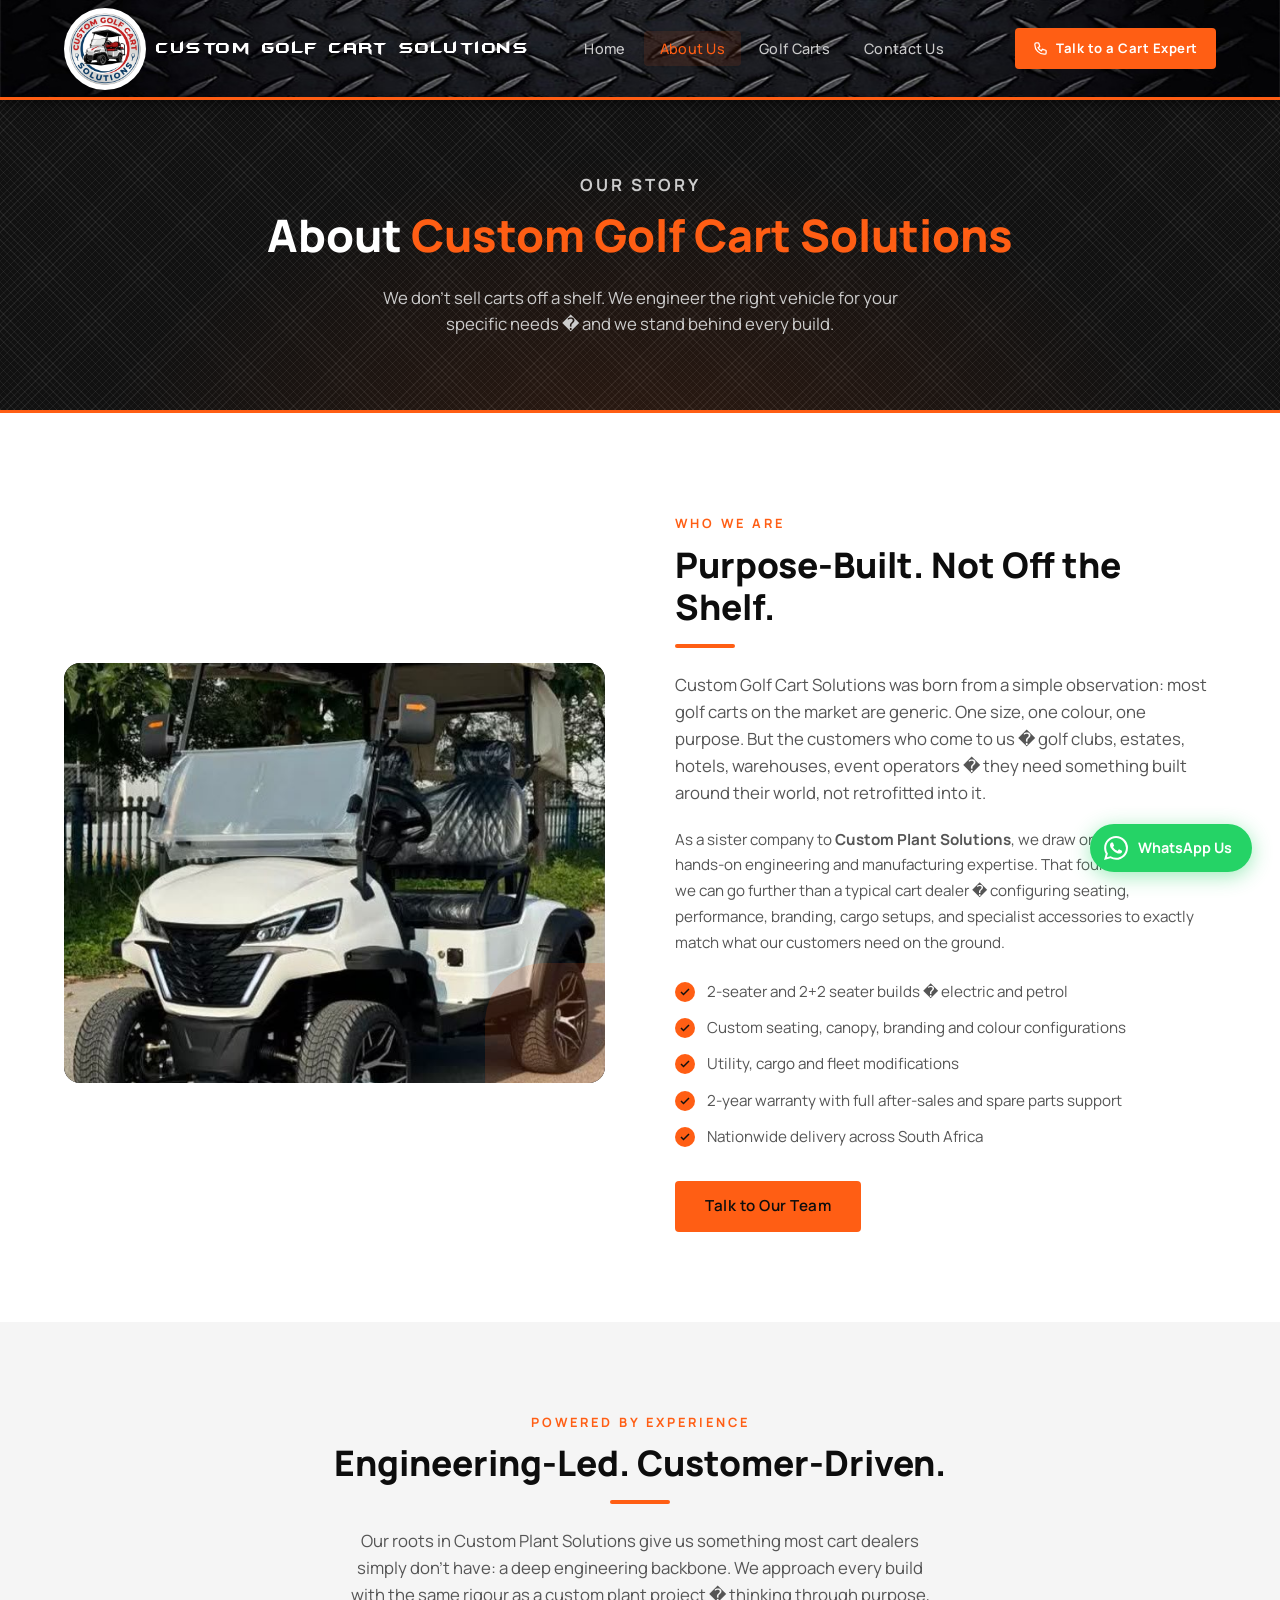
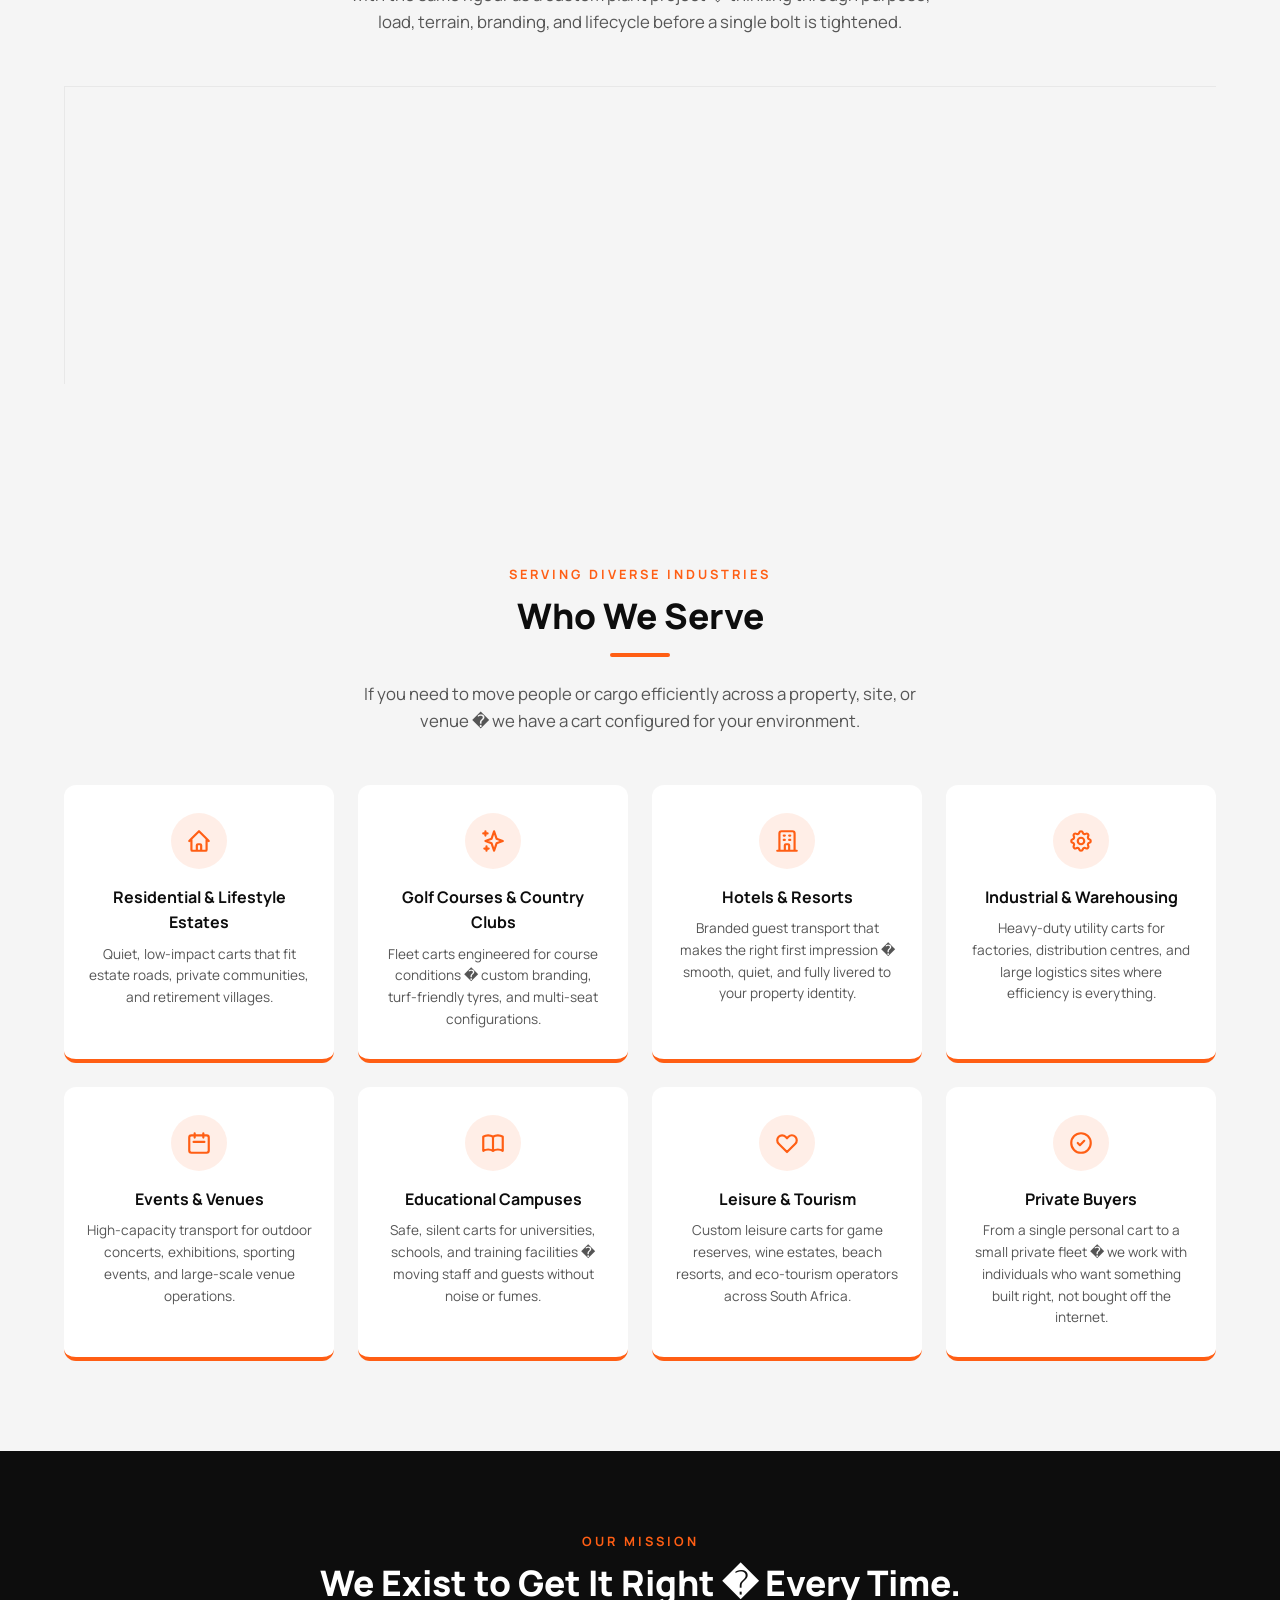
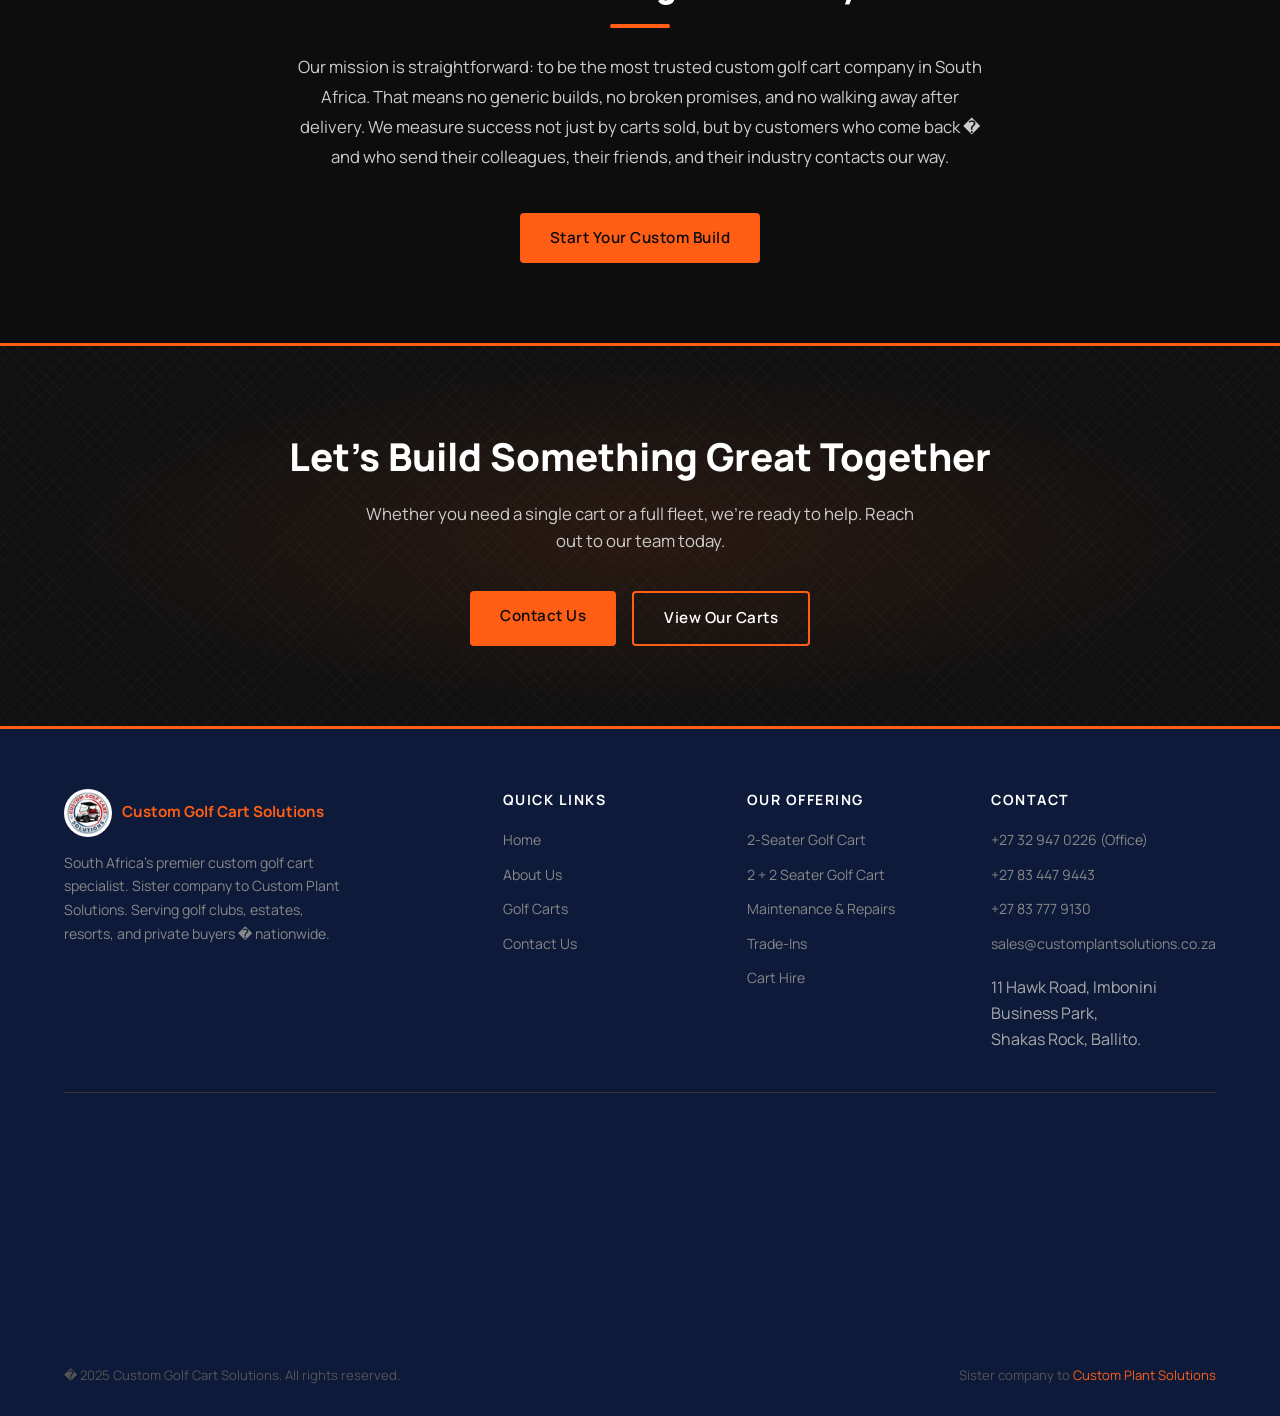
<file: about.html>
<!DOCTYPE html>
<html lang="en">
<head>
  <meta charset="UTF-8" />
  <meta name="viewport" content="width=device-width, initial-scale=1.0" />
  <title>About Us | Custom Golf Cart Solutions</title>
  <meta name="description" content="Learn about Custom Golf Cart Solutions � South Africa's trusted golf cart specialists since 2010." />
  <link rel="stylesheet" href="style.css" />
</head>
<body>

  <!-- NAV -->
  <nav>
    <a href="/" class="nav-logo">
      <img src="logo.jpg" alt="Custom Golf Cart Solutions" class="logo-icon" style="width:82px;height:82px;border-radius:50%;object-fit:cover;" />
      <div class="nav-logo-text">
        <span class="brand">Custom Golf Cart Solutions</span>
      </div>
    </a>
    <button class="nav-toggle" aria-label="Toggle navigation" onclick="document.querySelector('nav').classList.toggle('nav-open')">
      <span></span><span></span><span></span>
    </button>
    <ul class="nav-links">
      <li><a href="/">Home</a></li>
      <li><a href="about.html" class="active">About Us</a></li>
      <li><a href="golf-carts.html">Golf Carts</a></li>
      <li><a href="contact.html">Contact Us</a></li>
    </ul>
    <a href="tel:+27329470226" class="nav-cta">
      <svg width="15" height="15" fill="none" stroke="currentColor" viewBox="0 0 24 24"><path stroke-linecap="round" stroke-linejoin="round" stroke-width="2" d="M3 5a2 2 0 012-2h3.28a1 1 0 01.948.684l1.498 4.493a1 1 0 01-.502 1.21l-2.257 1.13a11.042 11.042 0 005.516 5.516l1.13-2.257a1 1 0 011.21-.502l4.493 1.498a1 1 0 01.684.949V19a2 2 0 01-2 2h-1C9.716 21 3 14.284 3 6V5z"/></svg>
      Talk to a Cart Expert
    </a>
  </nav>

  <!-- PAGE HERO -->
  <div class="page-hero">
    <p class="section-label">Our Story</p>
    <h1>About <span>Custom Golf Cart Solutions</span></h1>
    <p>We don't sell carts off a shelf. We engineer the right vehicle for your specific needs � and we stand behind every build.</p>
  </div>

  <!-- ABOUT INTRO -->
  <section>
    <div class="container">
      <div class="about-intro">
        <div class="about-image-box" style="padding:0; display:block;">
          <img src="cart-showroom.jpg" alt="Custom Golf Cart Solutions workshop and showroom" style="width:100%;height:100%;object-fit:cover;border-radius:16px;display:block;" />
        </div>
        <div class="about-text">
          <p class="section-label">Who We Are</p>
          <h2 class="section-title">Purpose-Built. Not Off the Shelf.</h2>
          <div class="divider"></div>
          <p class="section-subtitle" style="margin-bottom:20px;">
            Custom Golf Cart Solutions was born from a simple observation: most golf carts on the market are generic. One size, one colour, one purpose. But the customers who come to us � golf clubs, estates, hotels, warehouses, event operators � they need something built around their world, not retrofitted into it.
          </p>
          <p style="color:#555; font-size:0.95rem; line-height:1.7; margin-bottom:24px;">
            As a sister company to <strong>Custom Plant Solutions</strong>, we draw on decades of hands-on engineering and manufacturing expertise. That foundation means we can go further than a typical cart dealer � configuring seating, performance, branding, cargo setups, and specialist accessories to exactly match what our customers need on the ground.
          </p>
          <ul class="about-list">
            <li>2-seater and 2+2 seater builds � electric and petrol</li>
            <li>Custom seating, canopy, branding and colour configurations</li>
            <li>Utility, cargo and fleet modifications</li>
            <li>2-year warranty with full after-sales and spare parts support</li>
            <li>Nationwide delivery across South Africa</li>
          </ul>
          <a href="contact.html" class="btn btn-gold">Talk to Our Team</a>
        </div>
      </div>
    </div>
  </section>

  <!-- POWERED BY EXPERIENCE -->
  <section style="background:#f5f5f5;">
    <div class="container">
      <div class="text-center">
        <p class="section-label">Powered by Experience</p>
        <h2 class="section-title">Engineering-Led. Customer-Driven.</h2>
        <div class="divider center"></div>
        <p class="section-subtitle" style="margin:0 auto 50px;">
          Our roots in Custom Plant Solutions give us something most cart dealers simply don't have: a deep engineering backbone. We approach every build with the same rigour as a custom plant project � thinking through purpose, load, terrain, branding, and lifecycle before a single bolt is tightened.
        </p>
      </div>
      <div class="why-grid" style="grid-template-columns:1fr 1fr 1fr;">
        <div class="why-card fade-up">
          <div class="why-icon"><svg width="26" height="26" fill="none" stroke="currentColor" viewBox="0 0 24 24"><path stroke-linecap="round" stroke-linejoin="round" stroke-width="2" d="M11 4a2 2 0 114 0v1a1 1 0 001 1h3a1 1 0 011 1v3a1 1 0 01-1 1h-1a2 2 0 100 4h1a1 1 0 011 1v3a1 1 0 01-1 1h-3a1 1 0 01-1-1v-1a2 2 0 10-4 0v1a1 1 0 01-1 1H7a1 1 0 01-1-1v-3a1 1 0 00-1-1H4a2 2 0 110-4h1a1 1 0 001-1V7a1 1 0 011-1h3a1 1 0 001-1V4z"/></svg></div>
          <h3>Configured for Purpose</h3>
          <p>We sit down with every client before spec'ing a single component. Your terrain, your passengers, your branding, your operational hours � all of it shapes the build. No two carts leave our workshop identical.</p>
        </div>
        <div class="why-card fade-up">
          <div class="why-icon"><svg width="26" height="26" fill="none" stroke="currentColor" viewBox="0 0 24 24"><path stroke-linecap="round" stroke-linejoin="round" stroke-width="2" d="M9 12l2 2 4-4m5.618-4.016A11.955 11.955 0 0112 2.944a11.955 11.955 0 01-8.618 3.04A12.02 12.02 0 003 9c0 5.591 3.824 10.29 9 11.622 5.176-1.332 9-6.03 9-11.622 0-1.042-.133-2.052-.382-3.016z"/></svg></div>
          <h3>Quality That Lasts</h3>
          <p>Every cart leaves our workshop with a 2-year warranty and access to our full maintenance and spare parts programme. We build for longevity � not for the next sale, but for the next decade.</p>
        </div>
        <div class="why-card fade-up">
          <div class="why-icon"><svg width="26" height="26" fill="none" stroke="currentColor" viewBox="0 0 24 24"><path stroke-linecap="round" stroke-linejoin="round" stroke-width="2" d="M17 20h5v-2a3 3 0 00-5.356-1.857M17 20H7m10 0v-2c0-.656-.126-1.283-.356-1.857M7 20H2v-2a3 3 0 015.356-1.857M7 20v-2c0-.656.126-1.283.356-1.857m0 0a5.002 5.002 0 019.288 0M15 7a3 3 0 11-6 0 3 3 0 016 0z"/></svg></div>
          <h3>A Team That Shows Up</h3>
          <p>Delivery isn't where the relationship ends � it's where it begins. Our after-sales team is reachable, responsive, and committed to making sure your cart performs exactly as it should, year after year.</p>
        </div>
      </div>
    </div>
  </section>

  <!-- INDUSTRIES -->
  <section class="values-section">
    <div class="container">
      <div class="text-center">
        <p class="section-label">Serving Diverse Industries</p>
        <h2 class="section-title">Who We Serve</h2>
        <div class="divider center"></div>
        <p class="section-subtitle" style="margin:0 auto 50px;">If you need to move people or cargo efficiently across a property, site, or venue � we have a cart configured for your environment.</p>
      </div>
      <div class="values-grid" style="grid-template-columns: repeat(4,1fr);">
        <div class="value-card">
          <div class="value-icon"><svg width="26" height="26" fill="none" stroke="currentColor" viewBox="0 0 24 24"><path stroke-linecap="round" stroke-linejoin="round" stroke-width="2" d="M3 12l2-2m0 0l7-7 7 7M5 10v10a1 1 0 001 1h3m10-11l2 2m-2-2v10a1 1 0 01-1 1h-3m-6 0a1 1 0 001-1v-4a1 1 0 011-1h2a1 1 0 011 1v4a1 1 0 001 1m-6 0h6"/></svg></div>
          <h3>Residential &amp; Lifestyle Estates</h3>
          <p>Quiet, low-impact carts that fit estate roads, private communities, and retirement villages.</p>
        </div>
        <div class="value-card">
          <div class="value-icon"><svg width="26" height="26" fill="none" stroke="currentColor" viewBox="0 0 24 24"><path stroke-linecap="round" stroke-linejoin="round" stroke-width="2" d="M5 3v4M3 5h4M6 17v4m-2-2h4m5-16l2.286 6.857L21 12l-5.714 2.143L13 21l-2.286-6.857L5 12l5.714-2.143L13 3z"/></svg></div>
          <h3>Golf Courses &amp; Country Clubs</h3>
          <p>Fleet carts engineered for course conditions � custom branding, turf-friendly tyres, and multi-seat configurations.</p>
        </div>
        <div class="value-card">
          <div class="value-icon"><svg width="26" height="26" fill="none" stroke="currentColor" viewBox="0 0 24 24"><path stroke-linecap="round" stroke-linejoin="round" stroke-width="2" d="M19 21V5a2 2 0 00-2-2H7a2 2 0 00-2 2v16m14 0h2m-2 0h-5m-9 0H3m2 0h5M9 7h1m-1 4h1m4-4h1m-1 4h1m-5 10v-5a1 1 0 011-1h2a1 1 0 011 1v5m-4 0h4"/></svg></div>
          <h3>Hotels &amp; Resorts</h3>
          <p>Branded guest transport that makes the right first impression � smooth, quiet, and fully livered to your property identity.</p>
        </div>
        <div class="value-card">
          <div class="value-icon"><svg width="26" height="26" fill="none" stroke="currentColor" viewBox="0 0 24 24"><path stroke-linecap="round" stroke-linejoin="round" stroke-width="2" d="M10.325 4.317c.426-1.756 2.924-1.756 3.35 0a1.724 1.724 0 002.573 1.066c1.543-.94 3.31.826 2.37 2.37a1.724 1.724 0 001.065 2.572c1.756.426 1.756 2.924 0 3.35a1.724 1.724 0 00-1.066 2.573c.94 1.543-.826 3.31-2.37 2.37a1.724 1.724 0 00-2.572 1.065c-.426 1.756-2.924 1.756-3.35 0a1.724 1.724 0 00-2.573-1.066c-1.543.94-3.31-.826-2.37-2.37a1.724 1.724 0 00-1.065-2.572c-1.756-.426-1.756-2.924 0-3.35a1.724 1.724 0 001.066-2.573c-.94-1.543.826-3.31 2.37-2.37.996.608 2.296.07 2.572-1.065z"/><path stroke-linecap="round" stroke-linejoin="round" stroke-width="2" d="M15 12a3 3 0 11-6 0 3 3 0 016 0z"/></svg></div>
          <h3>Industrial &amp; Warehousing</h3>
          <p>Heavy-duty utility carts for factories, distribution centres, and large logistics sites where efficiency is everything.</p>
        </div>
        <div class="value-card">
          <div class="value-icon"><svg width="26" height="26" fill="none" stroke="currentColor" viewBox="0 0 24 24"><path stroke-linecap="round" stroke-linejoin="round" stroke-width="2" d="M8 7V3m8 4V3m-9 8h10M5 21h14a2 2 0 002-2V7a2 2 0 00-2-2H5a2 2 0 00-2 2v12a2 2 0 002 2z"/></svg></div>
          <h3>Events &amp; Venues</h3>
          <p>High-capacity transport for outdoor concerts, exhibitions, sporting events, and large-scale venue operations.</p>
        </div>
        <div class="value-card">
          <div class="value-icon"><svg width="26" height="26" fill="none" stroke="currentColor" viewBox="0 0 24 24"><path stroke-linecap="round" stroke-linejoin="round" stroke-width="2" d="M12 6.253v13m0-13C10.832 5.477 9.246 5 7.5 5S4.168 5.477 3 6.253v13C4.168 18.477 5.754 18 7.5 18s3.332.477 4.5 1.253m0-13C13.168 5.477 14.754 5 16.5 5c1.747 0 3.332.477 4.5 1.253v13C19.832 18.477 18.247 18 16.5 18c-1.746 0-3.332.477-4.5 1.253"/></svg></div>
          <h3>Educational Campuses</h3>
          <p>Safe, silent carts for universities, schools, and training facilities � moving staff and guests without noise or fumes.</p>
        </div>
        <div class="value-card">
          <div class="value-icon"><svg width="26" height="26" fill="none" stroke="currentColor" viewBox="0 0 24 24"><path stroke-linecap="round" stroke-linejoin="round" stroke-width="2" d="M4.318 6.318a4.5 4.5 0 000 6.364L12 20.364l7.682-7.682a4.5 4.5 0 00-6.364-6.364L12 7.636l-1.318-1.318a4.5 4.5 0 00-6.364 0z"/></svg></div>
          <h3>Leisure &amp; Tourism</h3>
          <p>Custom leisure carts for game reserves, wine estates, beach resorts, and eco-tourism operators across South Africa.</p>
        </div>
        <div class="value-card">
          <div class="value-icon"><svg width="26" height="26" fill="none" stroke="currentColor" viewBox="0 0 24 24"><path stroke-linecap="round" stroke-linejoin="round" stroke-width="2" d="M9 12l2 2 4-4m6 2a9 9 0 11-18 0 9 9 0 0118 0z"/></svg></div>
          <h3>Private Buyers</h3>
          <p>From a single personal cart to a small private fleet � we work with individuals who want something built right, not bought off the internet.</p>
        </div>
      </div>
    </div>
  </section>

  <!-- MISSION -->
  <section style="background:var(--dark); padding:80px 5%;">
    <div class="container text-center">
      <p class="section-label">Our Mission</p>
      <h2 class="section-title" style="color:var(--white); max-width:800px; margin:0 auto 20px;">We Exist to Get It Right � Every Time.</h2>
      <div class="divider center"></div>
      <p style="color:#cccccc; font-size:1.05rem; max-width:700px; margin:0 auto 40px; line-height:1.8;">
        Our mission is straightforward: to be the most trusted custom golf cart company in South Africa. That means no generic builds, no broken promises, and no walking away after delivery. We measure success not just by carts sold, but by customers who come back � and who send their colleagues, their friends, and their industry contacts our way.
      </p>
      <a href="contact.html" class="btn btn-gold">Start Your Custom Build</a>
    </div>
  </section>


  <!-- CTA BANNER -->
  <section class="cta-banner">
    <h2>Let's Build Something Great Together</h2>
    <p>Whether you need a single cart or a full fleet, we're ready to help. Reach out to our team today.</p>
    <div class="cta-actions">
      <a href="contact.html" class="btn btn-gold">Contact Us</a>
      <a href="golf-carts.html" class="btn btn-outline">View Our Carts</a>
    </div>
  </section>

  <!-- FOOTER -->
  <footer>
    <div class="footer-grid">
      <div class="footer-brand">
        <div class="nav-logo">
          <img src="logo.jpg" alt="Custom Golf Cart Solutions" style="width:48px;height:48px;border-radius:50%;object-fit:cover;" />
          <span style="color:#FF5E14; font-weight:700; font-size:0.95rem;">Custom Golf Cart Solutions</span>
        </div>
        <p>South Africa's premier custom golf cart specialist. Sister company to Custom Plant Solutions. Serving golf clubs, estates, resorts, and private buyers � nationwide.</p>
      </div>
      <div class="footer-col">
        <h4>Quick Links</h4>
        <ul>
          <li><a href="/">Home</a></li>
          <li><a href="about.html">About Us</a></li>
          <li><a href="golf-carts.html">Golf Carts</a></li>
          <li><a href="contact.html">Contact Us</a></li>
        </ul>
      </div>
      <div class="footer-col">
        <h4>Our Offering</h4>
        <ul>
          <li><a href="golf-carts.html">2-Seater Golf Cart</a></li>
          <li><a href="golf-carts.html">2 + 2 Seater Golf Cart</a></li>
          <li><a href="golf-carts.html">Maintenance &amp; Repairs</a></li>
          <li><a href="golf-carts.html">Trade-Ins</a></li>
          <li><a href="golf-carts.html">Cart Hire</a></li>
        </ul>
      </div>
      <div class="footer-col">
        <h4>Contact</h4>
        <ul>
          <li><a href="tel:+27329470226">+27 32 947 0226 (Office)</a></li>
          <li><a href="tel:+27834479443">+27 83 447 9443</a></li>
          <li><a href="tel:+27837779130">+27 83 777 9130</a></li>
          <li><a href="mailto:sales@customplantsolutions.co.za">sales@customplantsolutions.co.za</a></li>
          <li style="margin-top:10px; line-height:1.6; color:#aaa;">11 Hawk Road, Imbonini Business Park,<br/>Shakas Rock, Ballito.</li>
        </ul>
      </div>
    </div>
    <div class="footer-map">
      <iframe
        src="https://www.google.com/maps/embed?pb=!1m18!1m12!1m3!1d3459.123456789!2d31.2167!3d-29.4167!2m3!1f0!2f0!3f0!3m2!1i1024!2i768!4f13.1!3m3!1m2!1s0x1ef6f9c2b2b2b2b3%3A0x1ef6f9c2b2b2b2b3!2s11+Hawk+Road%2C+Imbonini+Business+Park%2C+Shakas+Rock%2C+Ballito!5e0!3m2!1sen!2sza!4v1234567890"
        width="100%" height="200" style="border:0; border-radius:10px; filter:grayscale(30%);" allowfullscreen="" loading="lazy" referrerpolicy="no-referrer-when-downgrade">
      </iframe>
    </div>
    <div class="footer-bottom">
      <span>� 2025 Custom Golf Cart Solutions. All rights reserved.</span>
      <span>Sister company to <a href="https://www.customplantsolutions.co.za" target="_blank" style="color:#FF5E14;">Custom Plant Solutions</a></span>
    </div>
  </footer>

  <!-- FLOATING WHATSAPP -->
  <a href="https://wa.me/27834479443" target="_blank" rel="noopener" class="whatsapp-float" aria-label="Chat on WhatsApp">
    <svg width="24" height="24" viewBox="0 0 24 24" fill="currentColor"><path d="M17.472 14.382c-.297-.149-1.758-.867-2.03-.967-.273-.099-.471-.148-.67.15-.197.297-.767.966-.94 1.164-.173.199-.347.223-.644.075-.297-.15-1.255-.463-2.39-1.475-.883-.788-1.48-1.761-1.653-2.059-.173-.297-.018-.458.13-.606.134-.133.298-.347.446-.52.149-.174.198-.298.298-.497.099-.198.05-.371-.025-.52-.075-.149-.669-1.612-.916-2.207-.242-.579-.487-.5-.669-.51-.173-.008-.371-.01-.57-.01-.198 0-.52.074-.792.372-.272.297-1.04 1.016-1.04 2.479 0 1.462 1.065 2.875 1.213 3.074.149.198 2.096 3.2 5.077 4.487.709.306 1.262.489 1.694.625.712.227 1.36.195 1.871.118.571-.085 1.758-.719 2.006-1.413.248-.694.248-1.289.173-1.413-.074-.124-.272-.198-.57-.347m-5.421 7.403h-.004a9.87 9.87 0 01-5.031-1.378l-.361-.214-3.741.982.998-3.648-.235-.374a9.86 9.86 0 01-1.51-5.26c.001-5.45 4.436-9.884 9.888-9.884 2.64 0 5.122 1.03 6.988 2.898a9.825 9.825 0 012.893 6.994c-.003 5.45-4.437 9.884-9.885 9.884m8.413-18.297A11.815 11.815 0 0012.05 0C5.495 0 .16 5.335.157 11.892c0 2.096.547 4.142 1.588 5.945L.057 24l6.305-1.654a11.882 11.882 0 005.683 1.448h.005c6.554 0 11.89-5.335 11.893-11.893a11.821 11.821 0 00-3.48-8.413z"/></svg>
    <span>WhatsApp Us</span>
  </a>
</body>
</html>
</file>
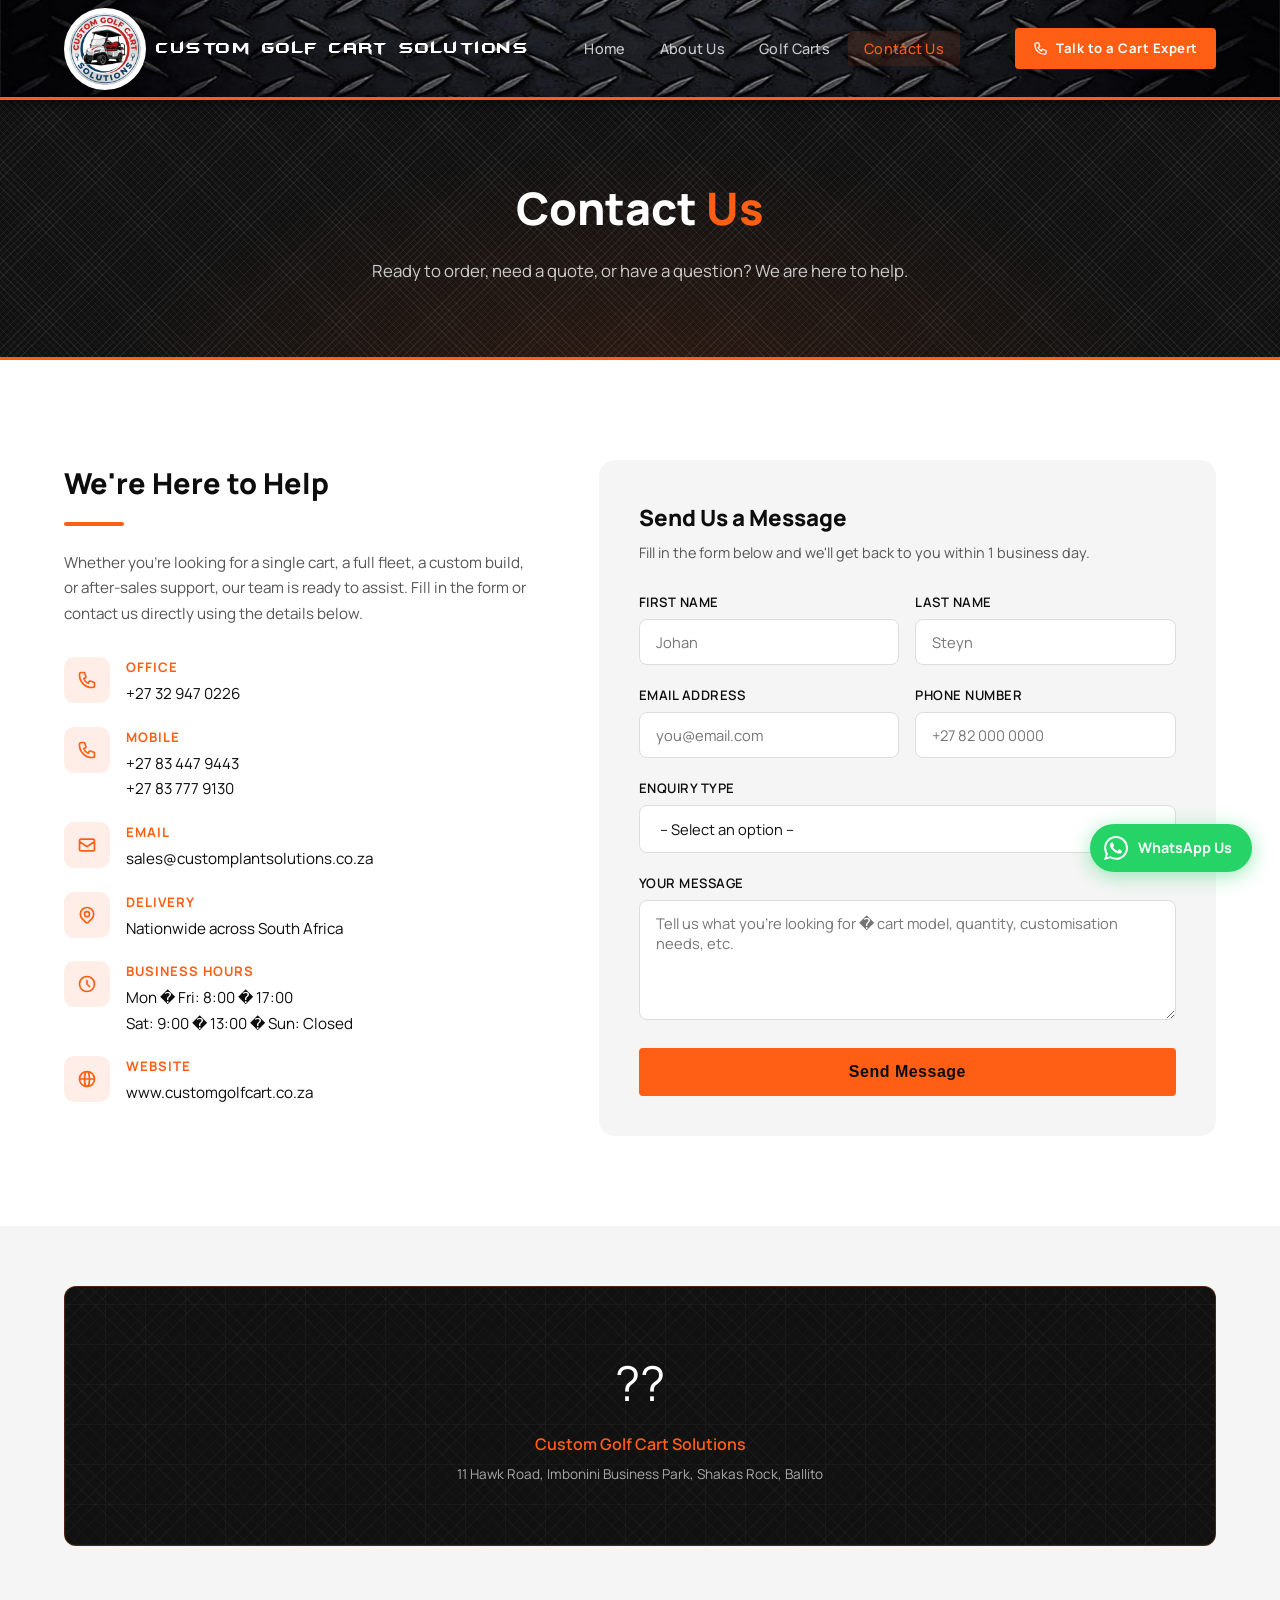
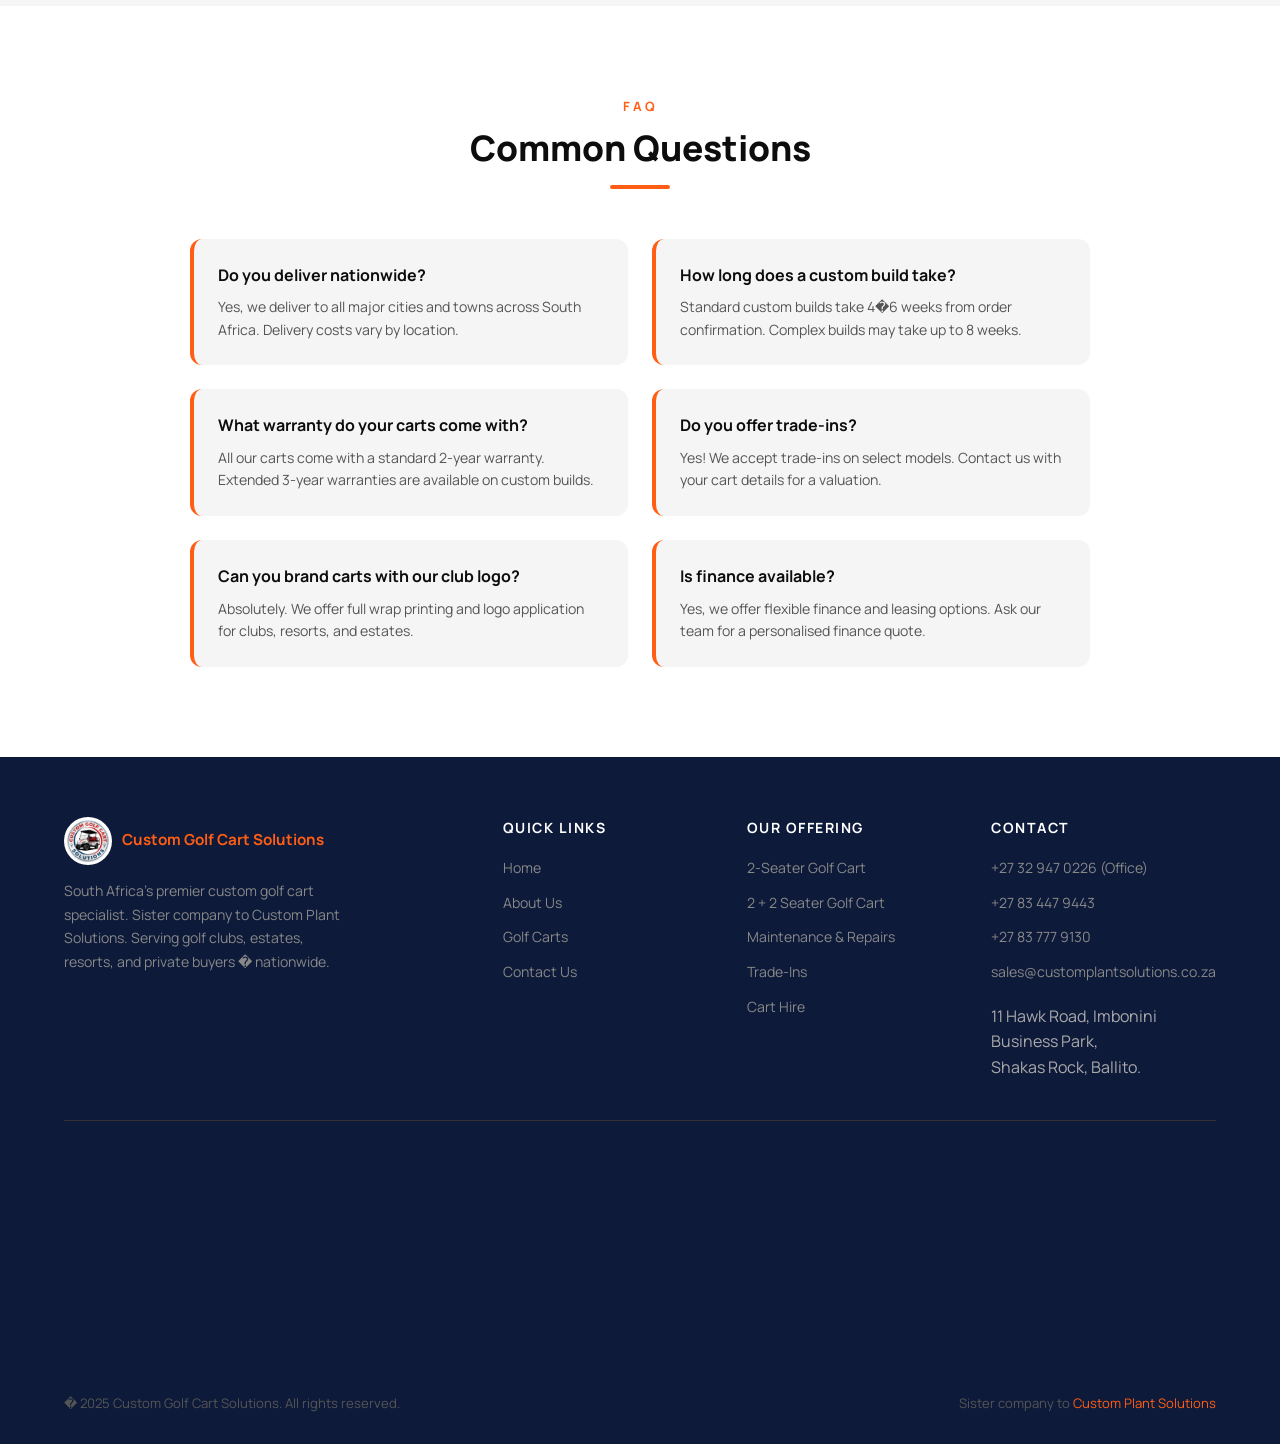
<file: contact.html>
<!DOCTYPE html>
<html lang="en">
<head>
  <meta charset="UTF-8" />
  <meta name="viewport" content="width=device-width, initial-scale=1.0" />
  <title>Contact Us | Custom Golf Cart Solutions</title>
  <meta name="description" content="Get in touch with Custom Golf Cart Solutions for quotes, enquiries, and after-sales support." />
  <link rel="stylesheet" href="style.css" />
</head>
<body>

  <!-- NAV -->
  <nav>
    <a href="/" class="nav-logo">
      <img src="logo.jpg" alt="Custom Golf Cart Solutions" class="logo-icon" style="width:82px;height:82px;border-radius:50%;object-fit:cover;" />
      <div class="nav-logo-text">
        <span class="brand">Custom Golf Cart Solutions</span>
      </div>
    </a>
    <button class="nav-toggle" aria-label="Toggle navigation" onclick="document.querySelector('nav').classList.toggle('nav-open')">
      <span></span><span></span><span></span>
    </button>
    <ul class="nav-links">
      <li><a href="/">Home</a></li>
      <li><a href="about.html">About Us</a></li>
      <li><a href="golf-carts.html">Golf Carts</a></li>
      <li><a href="contact.html" class="active">Contact Us</a></li>
    </ul>
    <a href="tel:+27329470226" class="nav-cta">
      <svg width="15" height="15" fill="none" stroke="currentColor" viewBox="0 0 24 24"><path stroke-linecap="round" stroke-linejoin="round" stroke-width="2" d="M3 5a2 2 0 012-2h3.28a1 1 0 01.948.684l1.498 4.493a1 1 0 01-.502 1.21l-2.257 1.13a11.042 11.042 0 005.516 5.516l1.13-2.257a1 1 0 011.21-.502l4.493 1.498a1 1 0 01.684.949V19a2 2 0 01-2 2h-1C9.716 21 3 14.284 3 6V5z"/></svg>
      Talk to a Cart Expert
    </a>
  </nav>

  <!-- PAGE HERO -->
  <div class="page-hero">
    <h1>Contact <span>Us</span></h1>
    <p>Ready to order, need a quote, or have a question? We are here to help.</p>
  </div>

  <!-- CONTACT SECTION -->
  <section class="contact-section">
    <div class="container">
      <div class="contact-grid">

        <!-- Info Side -->
        <div class="contact-info">
          <h2>We're Here to Help</h2>
          <div class="divider"></div>
          <p>Whether you're looking for a single cart, a full fleet, a custom build, or after-sales support, our team is ready to assist. Fill in the form or contact us directly using the details below.</p>

          <div class="contact-details">
            <div class="contact-item">
              <div class="contact-icon">
                <svg width="20" height="20" fill="none" stroke="currentColor" viewBox="0 0 24 24"><path stroke-linecap="round" stroke-linejoin="round" stroke-width="2" d="M3 5a2 2 0 012-2h3.28a1 1 0 01.948.684l1.498 4.493a1 1 0 01-.502 1.21l-2.257 1.13a11.042 11.042 0 005.516 5.516l1.13-2.257a1 1 0 011.21-.502l4.493 1.498a1 1 0 01.684.949V19a2 2 0 01-2 2h-1C9.716 21 3 14.284 3 6V5z"/></svg>
              </div>
              <div class="contact-item-text">
                <strong>Office</strong>
                <span><a href="tel:+27329470226" style="color:inherit;">+27 32 947 0226</a></span>
              </div>
            </div>
            <div class="contact-item">
              <div class="contact-icon">
                <svg width="20" height="20" fill="none" stroke="currentColor" viewBox="0 0 24 24"><path stroke-linecap="round" stroke-linejoin="round" stroke-width="2" d="M3 5a2 2 0 012-2h3.28a1 1 0 01.948.684l1.498 4.493a1 1 0 01-.502 1.21l-2.257 1.13a11.042 11.042 0 005.516 5.516l1.13-2.257a1 1 0 011.21-.502l4.493 1.498a1 1 0 01.684.949V19a2 2 0 01-2 2h-1C9.716 21 3 14.284 3 6V5z"/></svg>
              </div>
              <div class="contact-item-text">
                <strong>Mobile</strong>
                <span><a href="tel:+27834479443" style="color:inherit;">+27 83 447 9443</a><br/><a href="tel:+27837779130" style="color:inherit;">+27 83 777 9130</a></span>
              </div>
            </div>
            <div class="contact-item">
              <div class="contact-icon">
                <svg width="20" height="20" fill="none" stroke="currentColor" viewBox="0 0 24 24"><path stroke-linecap="round" stroke-linejoin="round" stroke-width="2" d="M3 8l7.89 5.26a2 2 0 002.22 0L21 8M5 19h14a2 2 0 002-2V7a2 2 0 00-2-2H5a2 2 0 00-2 2v10a2 2 0 002 2z"/></svg>
              </div>
              <div class="contact-item-text">
                <strong>Email</strong>
                <span><a href="mailto:sales@customplantsolutions.co.za" style="color:inherit;">sales@customplantsolutions.co.za</a></span>
              </div>
            </div>
            <div class="contact-item">
              <div class="contact-icon">
                <svg width="20" height="20" fill="none" stroke="currentColor" viewBox="0 0 24 24"><path stroke-linecap="round" stroke-linejoin="round" stroke-width="2" d="M17.657 16.657L13.414 20.9a1.998 1.998 0 01-2.827 0l-4.244-4.243a8 8 0 1111.314 0z"/><path stroke-linecap="round" stroke-linejoin="round" stroke-width="2" d="M15 11a3 3 0 11-6 0 3 3 0 016 0z"/></svg>
              </div>
              <div class="contact-item-text">
                <strong>Delivery</strong>
                <span>Nationwide across South Africa</span>
              </div>
            </div>
            <div class="contact-item">
              <div class="contact-icon">
                <svg width="20" height="20" fill="none" stroke="currentColor" viewBox="0 0 24 24"><path stroke-linecap="round" stroke-linejoin="round" stroke-width="2" d="M12 8v4l3 3m6-3a9 9 0 11-18 0 9 9 0 0118 0z"/></svg>
              </div>
              <div class="contact-item-text">
                <strong>Business Hours</strong>
                <span>Mon � Fri: 8:00 � 17:00<br/>Sat: 9:00 � 13:00 � Sun: Closed</span>
              </div>
            </div>
            <div class="contact-item">
              <div class="contact-icon">
                <svg width="20" height="20" fill="none" stroke="currentColor" viewBox="0 0 24 24"><path stroke-linecap="round" stroke-linejoin="round" stroke-width="2" d="M21 12a9 9 0 01-9 9m9-9a9 9 0 00-9-9m9 9H3m9 9a9 9 0 01-9-9m9 9c1.657 0 3-4.03 3-9s-1.343-9-3-9m0 18c-1.657 0-3-4.03-3-9s1.343-9 3-9m-9 9a9 9 0 019-9"/></svg>
              </div>
              <div class="contact-item-text">
                <strong>Website</strong>
                <span>www.customgolfcart.co.za</span>
              </div>
            </div>
          </div>
        </div>

        <!-- Form Side -->
        <div class="contact-form-box">
          <h3>Send Us a Message</h3>
          <p>Fill in the form below and we'll get back to you within 1 business day.</p>

          <form onsubmit="handleSubmit(event)">
            <div class="form-row">
              <div class="form-group">
                <label for="firstName">First Name</label>
                <input type="text" id="firstName" name="firstName" placeholder="Johan" required />
              </div>
              <div class="form-group">
                <label for="lastName">Last Name</label>
                <input type="text" id="lastName" name="lastName" placeholder="Steyn" required />
              </div>
            </div>
            <div class="form-row">
              <div class="form-group">
                <label for="email">Email Address</label>
                <input type="email" id="email" name="email" placeholder="you@email.com" required />
              </div>
              <div class="form-group">
                <label for="phone">Phone Number</label>
                <input type="tel" id="phone" name="phone" placeholder="+27 82 000 0000" />
              </div>
            </div>
            <div class="form-group">
              <label for="enquiry">Enquiry Type</label>
              <select id="enquiry" name="enquiry">
                <option value="">-- Select an option --</option>
                <option value="quote">Request a Quote</option>
                <option value="custom">Custom Build Enquiry</option>
                <option value="fleet">Fleet / Bulk Order</option>
                <option value="service">Servicing &amp; Repairs</option>
                <option value="parts">Spare Parts</option>
                <option value="general">General Enquiry</option>
              </select>
            </div>
            <div class="form-group">
              <label for="message">Your Message</label>
              <textarea id="message" name="message" placeholder="Tell us what you're looking for � cart model, quantity, customisation needs, etc." required></textarea>
            </div>
            <button type="submit" class="btn btn-gold" style="width:100%; font-size:1rem; padding:15px;">
              Send Message
            </button>
          </form>

          <!-- Success message (hidden by default) -->
          <div id="successMsg" style="display:none; margin-top:20px; background:rgba(255,94,20,0.06); border:1.5px solid rgba(255,94,20,0.35); border-radius:10px; padding:28px; text-align:center;">
            <svg width="40" height="40" fill="none" stroke="#FF5E14" viewBox="0 0 24 24" style="margin:0 auto 12px;display:block;"><path stroke-linecap="round" stroke-linejoin="round" stroke-width="2" d="M9 12l2 2 4-4m6 2a9 9 0 11-18 0 9 9 0 0118 0z"/></svg>
            <h4 style="color:#111111; margin-bottom:6px; font-size:1.1rem;">Message Sent!</h4>
            <p style="color:#555; font-size:0.9rem;">Thank you for reaching out. We'll be in touch within 1 business day.</p>
          </div>
        </div>

      </div>
    </div>
  </section>

  <!-- MAP PLACEHOLDER -->
  <div class="map-section">
    <div class="map-placeholder">
      <div class="map-pin">
        <div class="map-pin-icon">??</div>
        <p>Custom Golf Cart Solutions</p>
        <span>11 Hawk Road, Imbonini Business Park, Shakas Rock, Ballito</span>
      </div>
    </div>
  </div>

  <!-- FAQ -->
  <section style="background:#fff;">
    <div class="container">
      <div class="text-center" style="margin-bottom:50px;">
        <p class="section-label">FAQ</p>
        <h2 class="section-title">Common Questions</h2>
        <div class="divider center"></div>
      </div>
      <div style="display:grid; grid-template-columns:1fr 1fr; gap:24px; max-width:900px; margin:0 auto;">
        <div style="background:#f5f5f5; border-radius:12px; padding:24px; border-left:4px solid #FF5E14;">
          <h4 style="margin-bottom:8px; font-size:1rem;">Do you deliver nationwide?</h4>
          <p style="color:#555; font-size:0.88rem; line-height:1.6;">Yes, we deliver to all major cities and towns across South Africa. Delivery costs vary by location.</p>
        </div>
        <div style="background:#f5f5f5; border-radius:12px; padding:24px; border-left:4px solid #FF5E14;">
          <h4 style="margin-bottom:8px; font-size:1rem;">How long does a custom build take?</h4>
          <p style="color:#555; font-size:0.88rem; line-height:1.6;">Standard custom builds take 4�6 weeks from order confirmation. Complex builds may take up to 8 weeks.</p>
        </div>
        <div style="background:#f5f5f5; border-radius:12px; padding:24px; border-left:4px solid #FF5E14;">
          <h4 style="margin-bottom:8px; font-size:1rem;">What warranty do your carts come with?</h4>
          <p style="color:#555; font-size:0.88rem; line-height:1.6;">All our carts come with a standard 2-year warranty. Extended 3-year warranties are available on custom builds.</p>
        </div>
        <div style="background:#f5f5f5; border-radius:12px; padding:24px; border-left:4px solid #FF5E14;">
          <h4 style="margin-bottom:8px; font-size:1rem;">Do you offer trade-ins?</h4>
          <p style="color:#555; font-size:0.88rem; line-height:1.6;">Yes! We accept trade-ins on select models. Contact us with your cart details for a valuation.</p>
        </div>
        <div style="background:#f5f5f5; border-radius:12px; padding:24px; border-left:4px solid #FF5E14;">
          <h4 style="margin-bottom:8px; font-size:1rem;">Can you brand carts with our club logo?</h4>
          <p style="color:#555; font-size:0.88rem; line-height:1.6;">Absolutely. We offer full wrap printing and logo application for clubs, resorts, and estates.</p>
        </div>
        <div style="background:#f5f5f5; border-radius:12px; padding:24px; border-left:4px solid #FF5E14;">
          <h4 style="margin-bottom:8px; font-size:1rem;">Is finance available?</h4>
          <p style="color:#555; font-size:0.88rem; line-height:1.6;">Yes, we offer flexible finance and leasing options. Ask our team for a personalised finance quote.</p>
        </div>
      </div>
    </div>
  </section>

  <!-- FOOTER -->
  <footer>
    <div class="footer-grid">
      <div class="footer-brand">
        <div class="nav-logo">
          <img src="logo.jpg" alt="Custom Golf Cart Solutions" style="width:48px;height:48px;border-radius:50%;object-fit:cover;" />
          <span style="color:#FF5E14; font-weight:700; font-size:0.95rem;">Custom Golf Cart Solutions</span>
        </div>
        <p>South Africa's premier custom golf cart specialist. Sister company to Custom Plant Solutions. Serving golf clubs, estates, resorts, and private buyers � nationwide.</p>
      </div>
      <div class="footer-col">
        <h4>Quick Links</h4>
        <ul>
          <li><a href="/">Home</a></li>
          <li><a href="about.html">About Us</a></li>
          <li><a href="golf-carts.html">Golf Carts</a></li>
          <li><a href="contact.html">Contact Us</a></li>
        </ul>
      </div>
      <div class="footer-col">
        <h4>Our Offering</h4>
        <ul>
          <li><a href="golf-carts.html">2-Seater Golf Cart</a></li>
          <li><a href="golf-carts.html">2 + 2 Seater Golf Cart</a></li>
          <li><a href="golf-carts.html">Maintenance &amp; Repairs</a></li>
          <li><a href="golf-carts.html">Trade-Ins</a></li>
          <li><a href="golf-carts.html">Cart Hire</a></li>
        </ul>
      </div>
      <div class="footer-col">
        <h4>Contact</h4>
        <ul>
          <li><a href="tel:+27329470226">+27 32 947 0226 (Office)</a></li>
          <li><a href="tel:+27834479443">+27 83 447 9443</a></li>
          <li><a href="tel:+27837779130">+27 83 777 9130</a></li>
          <li><a href="mailto:sales@customplantsolutions.co.za">sales@customplantsolutions.co.za</a></li>
          <li style="margin-top:10px; line-height:1.6; color:#aaa;">11 Hawk Road, Imbonini Business Park,<br/>Shakas Rock, Ballito.</li>
        </ul>
      </div>
    </div>
    <div class="footer-map">
      <iframe
        src="https://www.google.com/maps/embed?pb=!1m18!1m12!1m3!1d3459.123456789!2d31.2167!3d-29.4167!2m3!1f0!2f0!3f0!3m2!1i1024!2i768!4f13.1!3m3!1m2!1s0x1ef6f9c2b2b2b2b3%3A0x1ef6f9c2b2b2b2b3!2s11+Hawk+Road%2C+Imbonini+Business+Park%2C+Shakas+Rock%2C+Ballito!5e0!3m2!1sen!2sza!4v1234567890"
        width="100%" height="200" style="border:0; border-radius:10px; filter:grayscale(30%);" allowfullscreen="" loading="lazy" referrerpolicy="no-referrer-when-downgrade">
      </iframe>
    </div>
    <div class="footer-bottom">
      <span>� 2025 Custom Golf Cart Solutions. All rights reserved.</span>
      <span>Sister company to <a href="https://www.customplantsolutions.co.za" target="_blank" style="color:#FF5E14;">Custom Plant Solutions</a></span>
    </div>
  </footer>

  <script>
    function handleSubmit(e) {
      e.preventDefault();
      document.querySelector('form').style.display = 'none';
      document.getElementById('successMsg').style.display = 'block';
    }
  </script>

  <!-- FLOATING WHATSAPP -->
  <a href="https://wa.me/27834479443" target="_blank" rel="noopener" class="whatsapp-float" aria-label="Chat on WhatsApp">
    <svg width="24" height="24" viewBox="0 0 24 24" fill="currentColor"><path d="M17.472 14.382c-.297-.149-1.758-.867-2.03-.967-.273-.099-.471-.148-.67.15-.197.297-.767.966-.94 1.164-.173.199-.347.223-.644.075-.297-.15-1.255-.463-2.39-1.475-.883-.788-1.48-1.761-1.653-2.059-.173-.297-.018-.458.13-.606.134-.133.298-.347.446-.52.149-.174.198-.298.298-.497.099-.198.05-.371-.025-.52-.075-.149-.669-1.612-.916-2.207-.242-.579-.487-.5-.669-.51-.173-.008-.371-.01-.57-.01-.198 0-.52.074-.792.372-.272.297-1.04 1.016-1.04 2.479 0 1.462 1.065 2.875 1.213 3.074.149.198 2.096 3.2 5.077 4.487.709.306 1.262.489 1.694.625.712.227 1.36.195 1.871.118.571-.085 1.758-.719 2.006-1.413.248-.694.248-1.289.173-1.413-.074-.124-.272-.198-.57-.347m-5.421 7.403h-.004a9.87 9.87 0 01-5.031-1.378l-.361-.214-3.741.982.998-3.648-.235-.374a9.86 9.86 0 01-1.51-5.26c.001-5.45 4.436-9.884 9.888-9.884 2.64 0 5.122 1.03 6.988 2.898a9.825 9.825 0 012.893 6.994c-.003 5.45-4.437 9.884-9.885 9.884m8.413-18.297A11.815 11.815 0 0012.05 0C5.495 0 .16 5.335.157 11.892c0 2.096.547 4.142 1.588 5.945L.057 24l6.305-1.654a11.882 11.882 0 005.683 1.448h.005c6.554 0 11.89-5.335 11.893-11.893a11.821 11.821 0 00-3.48-8.413z"/></svg>
    <span>WhatsApp Us</span>
  </a>
</body>
</html>
</file>
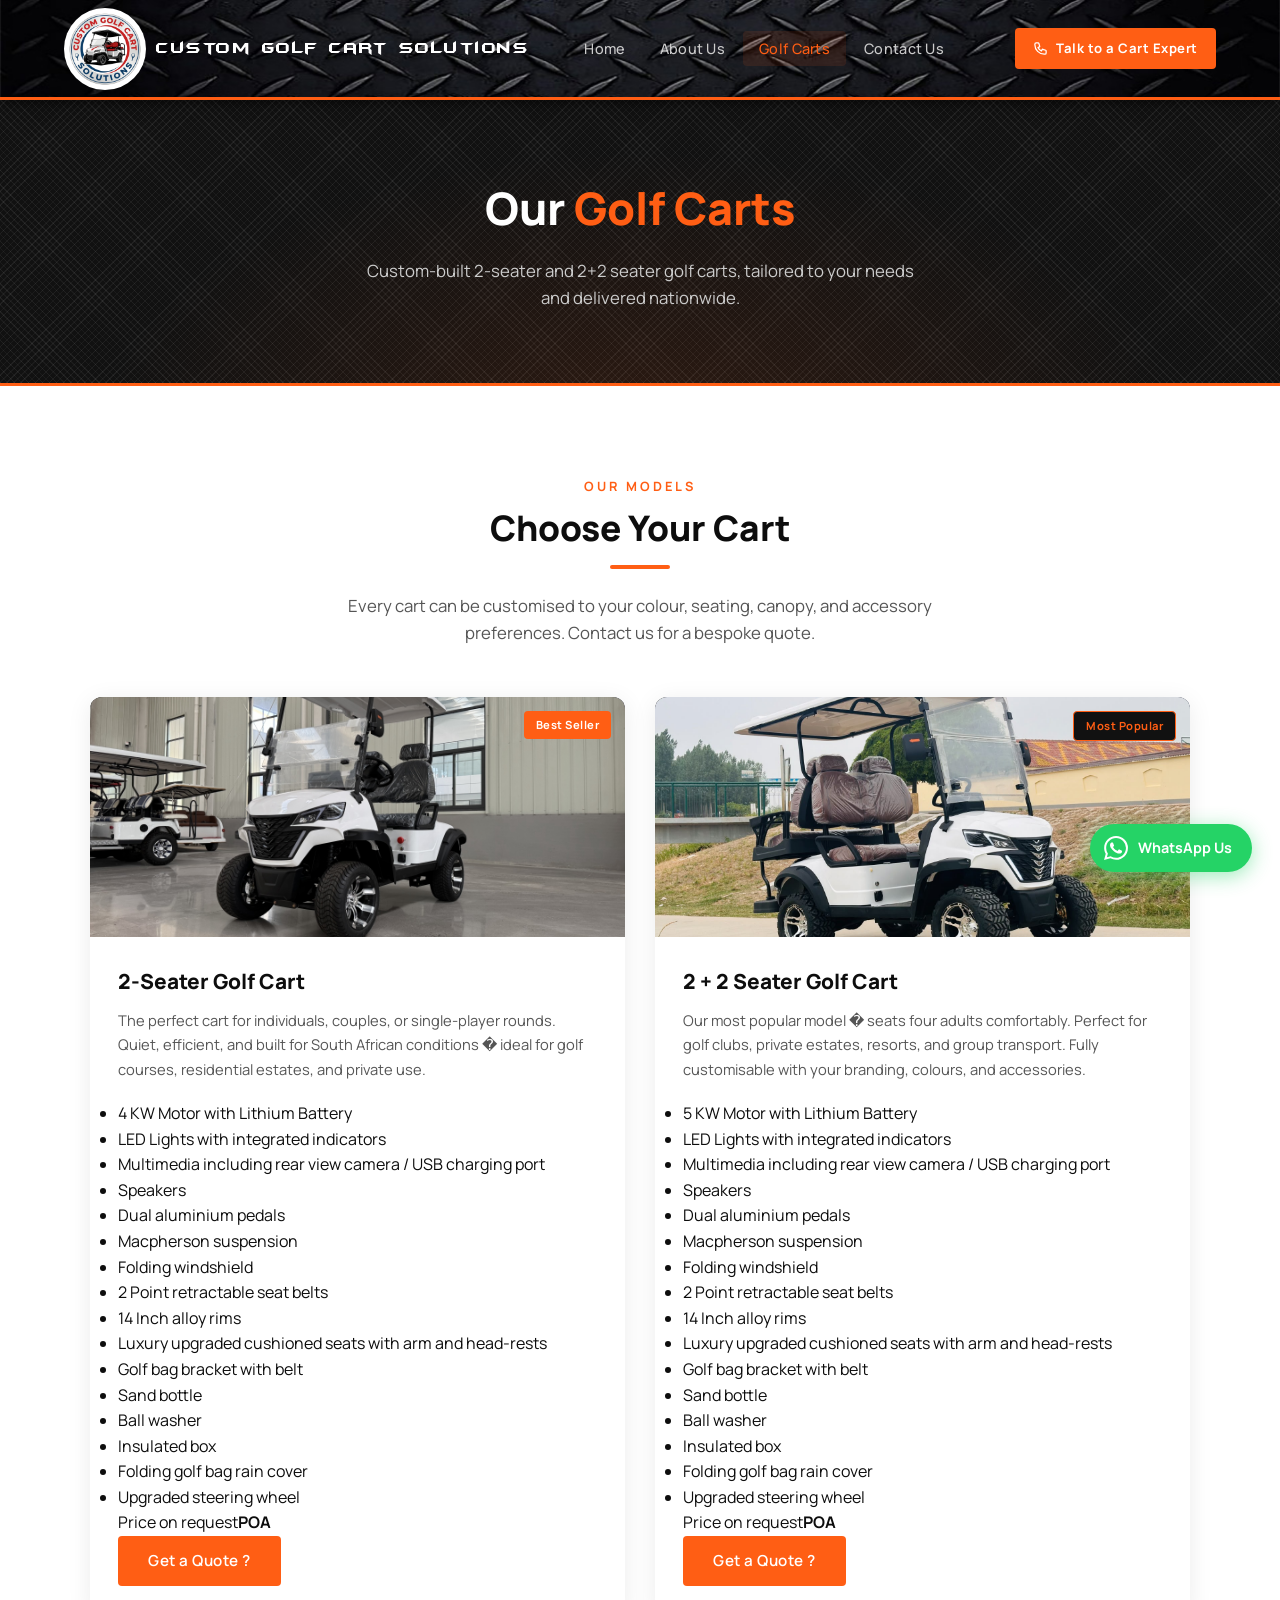
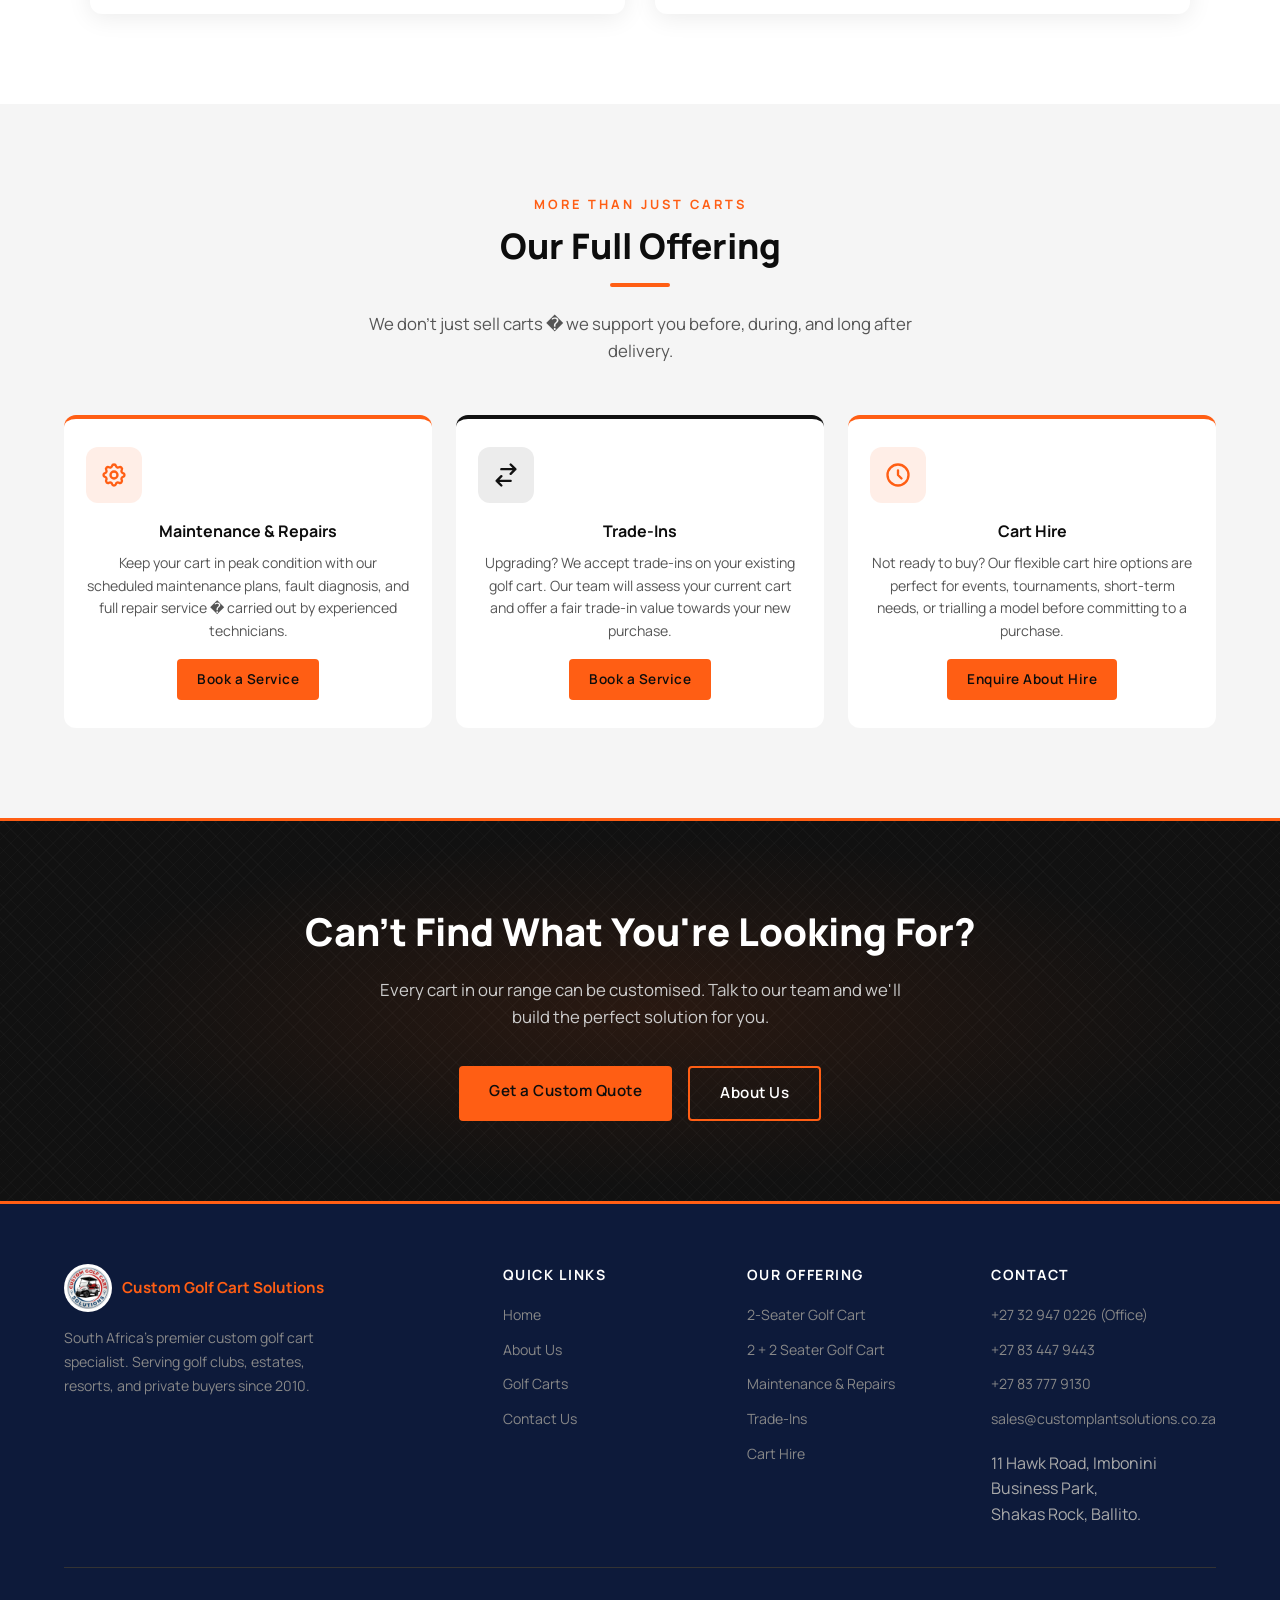
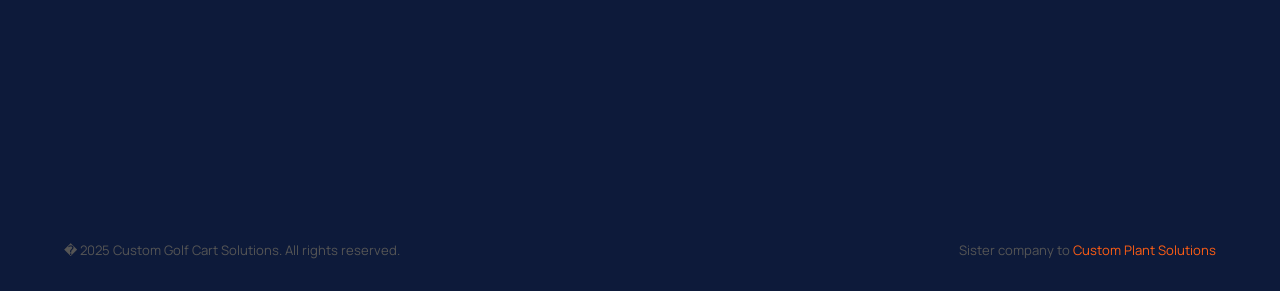
<file: golf-carts.html>
<!DOCTYPE html>
<html lang="en">
<head>
  <meta charset="UTF-8" />
  <meta name="viewport" content="width=device-width, initial-scale=1.0" />
  <title>Golf Carts | Custom Golf Cart Solutions</title>
  <meta name="description" content="Browse our full range of custom golf carts � 2-seater, 2+2 seater, 6-seater, electric, petrol, and fully custom builds." />
  <link rel="stylesheet" href="style.css" />
</head>
<body>

  <!-- NAV -->
  <nav>
    <a href="/" class="nav-logo">
      <img src="logo.jpg" alt="Custom Golf Cart Solutions" class="logo-icon" style="width:82px;height:82px;border-radius:50%;object-fit:cover;" />
      <div class="nav-logo-text">
        <span class="brand">Custom Golf Cart Solutions</span>
      </div>
    </a>
    <button class="nav-toggle" aria-label="Toggle navigation" onclick="document.querySelector('nav').classList.toggle('nav-open')">
      <span></span><span></span><span></span>
    </button>
    <ul class="nav-links">
      <li><a href="/">Home</a></li>
      <li><a href="about.html">About Us</a></li>
      <li><a href="golf-carts.html" class="active">Golf Carts</a></li>
      <li><a href="contact.html">Contact Us</a></li>
    </ul>
    <a href="tel:+27329470226" class="nav-cta">
      <svg width="15" height="15" fill="none" stroke="currentColor" viewBox="0 0 24 24"><path stroke-linecap="round" stroke-linejoin="round" stroke-width="2" d="M3 5a2 2 0 012-2h3.28a1 1 0 01.948.684l1.498 4.493a1 1 0 01-.502 1.21l-2.257 1.13a11.042 11.042 0 005.516 5.516l1.13-2.257a1 1 0 011.21-.502l4.493 1.498a1 1 0 01.684.949V19a2 2 0 01-2 2h-1C9.716 21 3 14.284 3 6V5z"/></svg>
      Talk to a Cart Expert
    </a>
  </nav>

  <!-- PAGE HERO -->
  <div class="page-hero">
    <h1>Our <span>Golf Carts</span></h1>
    <p>Custom-built 2-seater and 2+2 seater golf carts, tailored to your needs and delivered nationwide.</p>
  </div>

  <!-- CARTS GRID -->
  <section>
    <div class="container">
      <div class="text-center" style="margin-bottom:50px;">
        <p class="section-label">Our Models</p>
        <h2 class="section-title">Choose Your Cart</h2>
        <div class="divider center"></div>
        <p class="section-subtitle">Every cart can be customised to your colour, seating, canopy, and accessory preferences. Contact us for a bespoke quote.</p>
      </div>

      <div class="carts-full-grid">

        <!-- 2-Seater -->
        <div class="cart-full-card">
          <div class="cart-full-img" style="background:linear-gradient(135deg,#0a0a0a 0%,#1a1a2e 50%,#16213e 100%); padding:0; overflow:hidden; position:relative;">
            <div style="position:absolute;inset:0;background:radial-gradient(ellipse at 30% 50%,rgba(255,94,20,0.15) 0%,transparent 70%);pointer-events:none;z-index:1;"></div>
            <span class="cart-badge" style="position:absolute;top:14px;right:14px;z-index:3;background:#FF5E14;color:#fff;font-size:0.7rem;font-weight:700;padding:5px 12px;border-radius:4px;letter-spacing:0.5px;">Best Seller</span>
            <img src="cart-2seater-new.jpg" alt="2-Seater Golf Cart" style="width:100%;height:260px;object-fit:cover;display:block;transition:transform 0.4s ease;position:relative;z-index:2;" onmouseover="this.style.transform='scale(1.04)'" onmouseout="this.style.transform='scale(1)'" />
          </div>
          <div class="cart-full-body">
            <h3>2-Seater Golf Cart</h3>
            <p class="cart-desc">The perfect cart for individuals, couples, or single-player rounds. Quiet, efficient, and built for South African conditions � ideal for golf courses, residential estates, and private use.</p>
            <ul class="cart-specs-list">
              <li>4 KW Motor with Lithium Battery</li>
              <li>LED Lights with integrated indicators</li>
              <li>Multimedia including rear view camera / USB charging port</li>
              <li>Speakers</li>
              <li>Dual aluminium pedals</li>
              <li>Macpherson suspension</li>
              <li>Folding windshield</li>
              <li>2 Point retractable seat belts</li>
              <li>14 Inch alloy rims</li>
              <li>Luxury upgraded cushioned seats with arm and head-rests</li>
              <li>Golf bag bracket with belt</li>
              <li>Sand bottle</li>
              <li>Ball washer</li>
              <li>Insulated box</li>
              <li>Folding golf bag rain cover</li>
              <li>Upgraded steering wheel</li>
            </ul>
            <div class="cart-price-row">
              <div class="cart-price">Price on request<strong>POA</strong></div>
              <a href="contact.html" class="btn btn-gold" style="background:#FF5E14;color:#fff;border:none;">Get a Quote ?</a>
            </div>
          </div>
        </div>

        <!-- 2+2 Seater -->
        <div class="cart-full-card">
          <div class="cart-full-img" style="background:linear-gradient(135deg,#0a0a0a 0%,#1a1a2e 50%,#16213e 100%); padding:0; overflow:hidden; position:relative;">
            <div style="position:absolute;inset:0;background:radial-gradient(ellipse at 70% 50%,rgba(255,94,20,0.15) 0%,transparent 70%);pointer-events:none;z-index:1;"></div>
            <span class="cart-badge" style="position:absolute;top:14px;right:14px;z-index:3;background:#111;color:#FF5E14;border:1.5px solid #FF5E14;font-size:0.7rem;font-weight:700;padding:5px 12px;border-radius:4px;letter-spacing:0.5px;">Most Popular</span>
            <img src="cart-2plus2-main.jpg" alt="2+2 Seater Golf Cart" style="width:100%;height:260px;object-fit:cover;display:block;transition:transform 0.4s ease;position:relative;z-index:2;" onmouseover="this.style.transform='scale(1.04)'" onmouseout="this.style.transform='scale(1)'" />
          </div>
          <div class="cart-full-body">
            <h3>2 + 2 Seater Golf Cart</h3>
            <p class="cart-desc">Our most popular model � seats four adults comfortably. Perfect for golf clubs, private estates, resorts, and group transport. Fully customisable with your branding, colours, and accessories.</p>
            <ul class="cart-specs-list">
              <li>5 KW Motor with Lithium Battery</li>
              <li>LED Lights with integrated indicators</li>
              <li>Multimedia including rear view camera / USB charging port</li>
              <li>Speakers</li>
              <li>Dual aluminium pedals</li>
              <li>Macpherson suspension</li>
              <li>Folding windshield</li>
              <li>2 Point retractable seat belts</li>
              <li>14 Inch alloy rims</li>
              <li>Luxury upgraded cushioned seats with arm and head-rests</li>
              <li>Golf bag bracket with belt</li>
              <li>Sand bottle</li>
              <li>Ball washer</li>
              <li>Insulated box</li>
              <li>Folding golf bag rain cover</li>
              <li>Upgraded steering wheel</li>
            </ul>
            <div class="cart-price-row">
              <div class="cart-price">Price on request<strong>POA</strong></div>
              <a href="contact.html" class="btn btn-gold" style="background:#FF5E14;color:#fff;border:none;">Get a Quote ?</a>
            </div>
          </div>
        </div>

      </div>
    </div>
  </section>

  <!-- SERVICES -->
  <section class="services-section" style="background:#f5f5f5;">
    <div class="container">
      <div class="text-center">
        <p class="section-label">More Than Just Carts</p>
        <h2 class="section-title">Our Full Offering</h2>
        <div class="divider center"></div>
        <p class="section-subtitle">We don't just sell carts � we support you before, during, and long after delivery.</p>
      </div>
      <div class="services-grid">

        <!-- Maintenance -->
        <div class="service-card" style="border-top:4px solid #FF5E14;">
          <div class="service-icon" style="background:rgba(255,94,20,0.1);color:#FF5E14;width:56px;height:56px;border-radius:12px;display:flex;align-items:center;justify-content:center;margin-bottom:16px;">
            <svg width="28" height="28" fill="none" stroke="currentColor" viewBox="0 0 24 24"><path stroke-linecap="round" stroke-linejoin="round" stroke-width="2" d="M10.325 4.317c.426-1.756 2.924-1.756 3.35 0a1.724 1.724 0 002.573 1.066c1.543-.94 3.31.826 2.37 2.37a1.724 1.724 0 001.065 2.572c1.756.426 1.756 2.924 0 3.35a1.724 1.724 0 00-1.066 2.573c.94 1.543-.826 3.31-2.37 2.37a1.724 1.724 0 00-2.572 1.065c-.426 1.756-2.924 1.756-3.35 0a1.724 1.724 0 00-2.573-1.066c-1.543.94-3.31-.826-2.37-2.37a1.724 1.724 0 00-1.065-2.572c-1.756-.426-1.756-2.924 0-3.35a1.724 1.724 0 001.066-2.573c-.94-1.543.826-3.31 2.37-2.37.996.608 2.296.07 2.572-1.065z"/><path stroke-linecap="round" stroke-linejoin="round" stroke-width="2" d="M15 12a3 3 0 11-6 0 3 3 0 016 0z"/></svg>
          </div>
          <h3>Maintenance &amp; Repairs</h3>
          <p>Keep your cart in peak condition with our scheduled maintenance plans, fault diagnosis, and full repair service � carried out by experienced technicians.</p>
          <a href="contact.html" class="btn btn-gold" style="margin-top:16px;display:inline-block;font-size:0.85rem;padding:10px 20px;">Book a Service</a>
        </div>

        <!-- Trade-Ins -->
        <div class="service-card" style="border-top:4px solid #111;">
          <div class="service-icon" style="background:rgba(17,17,17,0.08);color:#111;width:56px;height:56px;border-radius:12px;display:flex;align-items:center;justify-content:center;margin-bottom:16px;">
            <svg width="28" height="28" fill="none" stroke="currentColor" viewBox="0 0 24 24"><path stroke-linecap="round" stroke-linejoin="round" stroke-width="2" d="M8 7h12m0 0l-4-4m4 4l-4 4m0 6H4m0 0l4 4m-4-4l4-4"/></svg>
          </div>
          <h3>Trade-Ins</h3>
          <p>Upgrading? We accept trade-ins on your existing golf cart. Our team will assess your current cart and offer a fair trade-in value towards your new purchase.</p>
          <a href="contact.html" class="btn btn-gold" style="margin-top:16px;display:inline-block;font-size:0.85rem;padding:10px 20px;">Book a Service</a>
        </div>

        <!-- Hire -->
        <div class="service-card" style="border-top:4px solid #FF5E14;">
          <div class="service-icon" style="background:rgba(255,94,20,0.1);color:#FF5E14;width:56px;height:56px;border-radius:12px;display:flex;align-items:center;justify-content:center;margin-bottom:16px;">
            <svg width="28" height="28" fill="none" stroke="currentColor" viewBox="0 0 24 24"><path stroke-linecap="round" stroke-linejoin="round" stroke-width="2" d="M12 8v4l3 3m6-3a9 9 0 11-18 0 9 9 0 0118 0z"/></svg>
          </div>
          <h3>Cart Hire</h3>
          <p>Not ready to buy? Our flexible cart hire options are perfect for events, tournaments, short-term needs, or trialling a model before committing to a purchase.</p>
          <a href="contact.html" class="btn btn-gold" style="margin-top:16px;display:inline-block;font-size:0.85rem;padding:10px 20px;">Enquire About Hire</a>
        </div>

      </div>
    </div>
  </section>

  <!-- CTA BANNER -->
  <section class="cta-banner">
    <h2>Can't Find What You're Looking For?</h2>
    <p>Every cart in our range can be customised. Talk to our team and we'll build the perfect solution for you.</p>
    <div class="cta-actions">
      <a href="contact.html" class="btn btn-gold">Get a Custom Quote</a>
      <a href="about.html" class="btn btn-outline">About Us</a>
    </div>
  </section>

  <!-- FOOTER -->
  <footer>
    <div class="footer-grid">
      <div class="footer-brand">
        <div class="nav-logo">
          <img src="logo.jpg" alt="Custom Golf Cart Solutions" style="width:48px;height:48px;border-radius:50%;object-fit:cover;" />
          <span style="color:#FF5E14; font-weight:700; font-size:0.95rem;">Custom Golf Cart Solutions</span>
        </div>
        <p>South Africa's premier custom golf cart specialist. Serving golf clubs, estates, resorts, and private buyers since 2010.</p>
      </div>
      <div class="footer-col">
        <h4>Quick Links</h4>
        <ul>
          <li><a href="/">Home</a></li>
          <li><a href="about.html">About Us</a></li>
          <li><a href="golf-carts.html">Golf Carts</a></li>
          <li><a href="contact.html">Contact Us</a></li>
        </ul>
      </div>
      <div class="footer-col">
        <h4>Our Offering</h4>
        <ul>
          <li><a href="golf-carts.html">2-Seater Golf Cart</a></li>
          <li><a href="golf-carts.html">2 + 2 Seater Golf Cart</a></li>
          <li><a href="golf-carts.html">Maintenance &amp; Repairs</a></li>
          <li><a href="golf-carts.html">Trade-Ins</a></li>
          <li><a href="golf-carts.html">Cart Hire</a></li>
        </ul>
      </div>
      <div class="footer-col">
        <h4>Contact</h4>
        <ul>
          <li><a href="tel:+27329470226">+27 32 947 0226 (Office)</a></li>
          <li><a href="tel:+27834479443">+27 83 447 9443</a></li>
          <li><a href="tel:+27837779130">+27 83 777 9130</a></li>
          <li><a href="mailto:sales@customplantsolutions.co.za">sales@customplantsolutions.co.za</a></li>
          <li style="margin-top:10px; line-height:1.6; color:#aaa;">11 Hawk Road, Imbonini Business Park,<br/>Shakas Rock, Ballito.</li>
        </ul>
      </div>
    </div>
    <div class="footer-map">
      <iframe
        src="https://www.google.com/maps/embed?pb=!1m18!1m12!1m3!1d3459.123456789!2d31.2167!3d-29.4167!2m3!1f0!2f0!3f0!3m2!1i1024!2i768!4f13.1!3m3!1m2!1s0x1ef6f9c2b2b2b2b3%3A0x1ef6f9c2b2b2b2b3!2s11+Hawk+Road%2C+Imbonini+Business+Park%2C+Shakas+Rock%2C+Ballito!5e0!3m2!1sen!2sza!4v1234567890"
        width="100%" height="200" style="border:0; border-radius:10px; filter:grayscale(30%);" allowfullscreen="" loading="lazy" referrerpolicy="no-referrer-when-downgrade">
      </iframe>
    </div>
    <div class="footer-bottom">
      <span>� 2025 Custom Golf Cart Solutions. All rights reserved.</span>
      <span>Sister company to <a href="https://www.customplantsolutions.co.za" target="_blank" style="color:#FF5E14;">Custom Plant Solutions</a></span>
    </div>
  </footer>

  <!-- FLOATING WHATSAPP -->
  <a href="https://wa.me/27834479443" target="_blank" rel="noopener" class="whatsapp-float" aria-label="Chat on WhatsApp">
    <svg width="24" height="24" viewBox="0 0 24 24" fill="currentColor"><path d="M17.472 14.382c-.297-.149-1.758-.867-2.03-.967-.273-.099-.471-.148-.67.15-.197.297-.767.966-.94 1.164-.173.199-.347.223-.644.075-.297-.15-1.255-.463-2.39-1.475-.883-.788-1.48-1.761-1.653-2.059-.173-.297-.018-.458.13-.606.134-.133.298-.347.446-.52.149-.174.198-.298.298-.497.099-.198.05-.371-.025-.52-.075-.149-.669-1.612-.916-2.207-.242-.579-.487-.5-.669-.51-.173-.008-.371-.01-.57-.01-.198 0-.52.074-.792.372-.272.297-1.04 1.016-1.04 2.479 0 1.462 1.065 2.875 1.213 3.074.149.198 2.096 3.2 5.077 4.487.709.306 1.262.489 1.694.625.712.227 1.36.195 1.871.118.571-.085 1.758-.719 2.006-1.413.248-.694.248-1.289.173-1.413-.074-.124-.272-.198-.57-.347m-5.421 7.403h-.004a9.87 9.87 0 01-5.031-1.378l-.361-.214-3.741.982.998-3.648-.235-.374a9.86 9.86 0 01-1.51-5.26c.001-5.45 4.436-9.884 9.888-9.884 2.64 0 5.122 1.03 6.988 2.898a9.825 9.825 0 012.893 6.994c-.003 5.45-4.437 9.884-9.885 9.884m8.413-18.297A11.815 11.815 0 0012.05 0C5.495 0 .16 5.335.157 11.892c0 2.096.547 4.142 1.588 5.945L.057 24l6.305-1.654a11.882 11.882 0 005.683 1.448h.005c6.554 0 11.89-5.335 11.893-11.893a11.821 11.821 0 00-3.48-8.413z"/></svg>
    <span>WhatsApp Us</span>
  </a>
</body>
</html>
</file>
<file: style.css>
@import url('https://fonts.googleapis.com/css2?family=Manrope:wght@200;300;400;500;600;700;800&display=swap');

@font-face {
  font-family: 'Batman Forever';
  src: url('batmfa__.ttf') format('truetype');
  font-weight: normal;
  font-style: normal;
  font-display: swap;
}

@font-face {
  font-family: 'Batman Forever Outline';
  src: url('batmfo__.ttf') format('truetype');
  font-weight: normal;
  font-style: normal;
  font-display: swap;
}

/* ===== GLOBAL STYLES ===== */
* {
  margin: 0;
  padding: 0;
  box-sizing: border-box;
}

:root {
  --green: #111111;
  --green-light: #222222;
  --gold: #FF5E14;
  --gold-light: #ff7a40;
  --dark: #0d0d0d;
  --gray-dark: #222222;
  --gray: #555555;
  --gray-light: #f5f5f5;
  --white: #ffffff;
  --font: 'Manrope', sans-serif;
}

html { scroll-behavior: smooth; }

body {
  font-family: var(--font);
  color: var(--dark);
  background: var(--white);
  line-height: 1.6;
}

a {
  text-decoration: none;
  color: inherit;
}

img {
  max-width: 100%;
  display: block;
}

/* ===== NAVIGATION ===== */
nav {
  background-image: url('Checker%20Plate%203.jpg');
  background-size: cover;
  background-repeat: no-repeat;
  background-position: center;
  padding: 0 5%;
  position: sticky;
  top: 0;
  z-index: 1000;
  display: flex;
  align-items: center;
  justify-content: space-between;
  height: 100px;
  box-shadow: 0 3px 12px rgba(0,0,0,0.6);
  border-bottom: 3px solid var(--gold);
}

.nav-logo {
  display: flex;
  align-items: center;
  gap: 10px;
}

.nav-logo .logo-icon {
  width: 82px;
  height: 82px;
}

.nav-logo-text {
  display: flex;
  flex-direction: column;
  line-height: 1.1;
}

.nav-logo-text .brand {
  color: #ffffff;
  font-family: 'Batman Forever', sans-serif;
  font-size: 1.05rem;
  font-weight: normal;
  letter-spacing: 1.5px;
}

.nav-logo-text .tagline-small {
  display: none;
}

.nav-links {
  display: flex;
  list-style: none;
  gap: 2px;
}

.nav-links a {
  color: #ccc;
  padding: 8px 16px;
  border-radius: 4px;
  font-size: 0.9rem;
  font-weight: 500;
  transition: all 0.2s;
  letter-spacing: 0.3px;
}

.nav-links a:hover,
.nav-links a.active {
  color: var(--gold);
  background: rgba(255,94,20,0.1);
}

.nav-cta {
  display: flex;
  align-items: center;
  gap: 8px;
  background: var(--gold);
  color: #fff !important;
  font-family: var(--font);
  font-size: 0.82rem;
  font-weight: 700;
  letter-spacing: 0.5px;
  padding: 10px 18px;
  border-radius: 4px;
  white-space: nowrap;
  transition: background 0.2s, transform 0.15s;
  text-decoration: none;
  margin-left: 16px;
}

.nav-cta:hover {
  background: var(--gold-light);
  transform: translateY(-1px);
}

.nav-cta svg {
  flex-shrink: 0;
}

@media (max-width: 900px) {
  .nav-cta { font-size: 0.75rem; padding: 8px 14px; margin-left: 8px; }
}

@media (max-width: 768px) {
  .nav-cta {
    display: none;
  }
}

/* ===== BUTTONS ===== */
.btn {
  display: inline-block;
  padding: 13px 30px;
  border-radius: 4px;
  font-weight: 600;
  font-size: 0.95rem;
  letter-spacing: 0.5px;
  transition: all 0.25s;
  cursor: pointer;
  border: none;
}

.btn-gold {
  background: var(--gold);
  color: var(--dark);
}

.btn-gold:hover {
  background: var(--gold-light);
  transform: translateY(-2px);
  box-shadow: 0 6px 20px rgba(255,94,20,0.35);
}

.btn-outline {
  background: transparent;
  color: var(--white);
  border: 2px solid var(--gold);
}

.btn-outline:hover {
  background: var(--gold);
  color: var(--dark);
  transform: translateY(-2px);
}

.btn-green {
  background: var(--green);
  color: var(--white);
}

.btn-green:hover {
  background: var(--green-light);
  transform: translateY(-2px);
  box-shadow: 0 6px 20px rgba(0,0,0,0.4);
}

/* ===== SECTION HEADERS ===== */
.section-label {
  color: var(--gold);
  font-size: 0.8rem;
  font-weight: 700;
  letter-spacing: 3px;
  text-transform: uppercase;
  margin-bottom: 10px;
}

.section-title {
  font-size: 2.2rem;
  font-weight: 800;
  line-height: 1.2;
  margin-bottom: 16px;
}

.section-subtitle {
  color: var(--gray);
  font-size: 1.05rem;
  max-width: 600px;
}

.text-center { text-align: center; }
.text-center .section-subtitle { margin: 0 auto; }

.divider {
  width: 60px;
  height: 4px;
  background: var(--gold);
  border-radius: 2px;
  margin: 16px 0 24px;
}

.divider.center { margin: 16px auto 24px; }

/* ===== HERO ===== */
.hero {
  background-image: url('cart-2seater.jpg');
  background-size: cover;
  background-position: center 40%;
  background-repeat: no-repeat;
  min-height: 92vh;
  display: flex;
  align-items: center;
  position: relative;
  overflow: hidden;
  padding: 80px 5%;
}

/* Dark overlay so text stays crisp over the photo */
.hero::before {
  content: '';
  position: absolute;
  inset: 0;
  background: linear-gradient(
    135deg,
    rgba(13,13,13,0.85) 0%,
    rgba(13,13,13,0.55) 50%,
    rgba(13,13,13,0.75) 100%
  );
}

.hero-grid {
  display: grid;
  grid-template-columns: 1fr 1fr;
  gap: 60px;
  align-items: center;
  max-width: 1200px;
  margin: 0 auto;
  width: 100%;
  position: relative;
  z-index: 1;
}

.hero-badge {
  display: inline-flex;
  align-items: center;
  gap: 8px;
  background: rgba(255,94,20,0.15);
  border: 1px solid rgba(255,94,20,0.3);
  color: var(--gold);
  padding: 6px 14px;
  border-radius: 20px;
  font-size: 0.78rem;
  font-weight: 600;
  letter-spacing: 1.5px;
  text-transform: uppercase;
  margin-bottom: 22px;
}

.hero h1 {
  font-size: 3.8rem;
  font-weight: 900;
  color: var(--white);
  line-height: 1.05;
  margin-bottom: 20px;
  letter-spacing: -1px;
}

.hero h1 span {
  color: var(--gold);
}

.hero-desc {
  color: #cccccc;
  font-size: 1.1rem;
  line-height: 1.7;
  margin-bottom: 36px;
  max-width: 480px;
}

.hero-cta {
  display: flex;
  gap: 16px;
  flex-wrap: wrap;
}

.hero-visual {
  position: relative;
}

.hero-card {
  background: rgba(255,255,255,0.05);
  border: 1px solid rgba(255,94,20,0.2);
  border-radius: 16px;
  padding: 16px;
  backdrop-filter: blur(10px);
  animation: heroCardFloat 6s ease-in-out infinite;
}

@keyframes heroCardFloat {
  0%, 100% { transform: translateY(0px); }
  50%       { transform: translateY(-12px); }
}

.hero-photo-wrap {
  position: relative;
  border-radius: 12px;
  overflow: hidden;
  line-height: 0;
}

.hero-photo-wrap::after {
  content: '';
  position: absolute;
  inset: 0;
  background: linear-gradient(
    to bottom,
    transparent 50%,
    rgba(8,13,36,0.7) 100%
  );
  border-radius: 12px;
}

.hero-photo {
  width: 100%;
  height: 300px;
  object-fit: cover;
  border-radius: 12px;
  display: block;
  transition: transform 0.6s ease;
}

.hero-card:hover .hero-photo {
  transform: scale(1.04);
}

.golf-cart-illustration {
  width: 100%;
  max-width: 460px;
  margin: 0 auto;
}

/* ===== SCROLL ANIMATIONS ===== */
.fade-up {
  opacity: 0;
  transform: translateY(30px);
  transition: opacity 0.6s ease, transform 0.6s ease;
}

.fade-up.visible {
  opacity: 1;
  transform: translateY(0);
}

.fade-up:nth-child(2) { transition-delay: 0.1s; }
.fade-up:nth-child(3) { transition-delay: 0.2s; }
.fade-up:nth-child(4) { transition-delay: 0.3s; }
.fade-up:nth-child(5) { transition-delay: 0.4s; }
.fade-up:nth-child(6) { transition-delay: 0.5s; }

.hero-stats {
  display: grid;
  grid-template-columns: repeat(3, 1fr);
  gap: 16px;
  margin-top: 30px;
}

.stat-item {
  text-align: center;
  padding: 16px;
  background: rgba(255,94,20,0.08);
  border-radius: 10px;
  border: 1px solid rgba(255,94,20,0.15);
}

.stat-number {
  font-size: 1.8rem;
  font-weight: 800;
  color: var(--gold);
  line-height: 1;
}

.stat-label {
  font-size: 0.72rem;
  color: #aaaaaa;
  margin-top: 4px;
  letter-spacing: 0.5px;
}

/* ===== CHECKER PLATE STRIP ===== */
.checker-strip {
  height: 18px;
  background-color: #FF5E14;
  background-image:
    repeating-linear-gradient(
      45deg,
      rgba(0,0,0,0.15) 0px,
      rgba(0,0,0,0.15) 2px,
      transparent 2px,
      transparent 8px
    ),
    repeating-linear-gradient(
      -45deg,
      rgba(0,0,0,0.15) 0px,
      rgba(0,0,0,0.15) 2px,
      transparent 2px,
      transparent 8px
    );
  width: 100%;
}

/* ===== FEATURES STRIP ===== */
.features-strip {
  background: var(--green);
  padding: 20px 5%;
  display: flex;
  justify-content: center;
  gap: 60px;
  flex-wrap: wrap;
}

.feature-item {
  display: flex;
  align-items: center;
  gap: 10px;
  color: #cccccc;
  font-size: 0.9rem;
  font-weight: 500;
}

.feature-item svg {
  color: var(--gold);
  flex-shrink: 0;
}

/* ===== SECTIONS ===== */
section {
  padding: 90px 5%;
}

.container {
  max-width: 1200px;
  margin: 0 auto;
}

/* ===== WHY US ===== */
.why-us {
  background: var(--white);
}

.why-grid {
  display: grid;
  grid-template-columns: 1fr 1fr;
  gap: 0;
  margin-top: 50px;
  border-top: 1px solid #e8e8e8;
  border-left: 1px solid #e8e8e8;
}

.why-card {
  padding: 32px 28px;
  border-right: 1px solid #e8e8e8;
  border-bottom: 1px solid #e8e8e8;
  transition: background 0.2s;
  display: flex;
  gap: 20px;
  align-items: flex-start;
  position: relative;
  overflow: hidden;
}

.why-card::before {
  content: '';
  position: absolute;
  top: 0; left: 0;
  width: 4px; bottom: 0;
  background: var(--gold);
  transform: scaleY(0);
  transition: transform 0.25s;
  transform-origin: top;
}

.why-card:hover {
  background: rgba(255,94,20,0.03);
}

.why-card:hover::before {
  transform: scaleY(1);
}

.why-icon {
  width: 48px;
  height: 48px;
  background: rgba(255,94,20,0.1);
  border-radius: 10px;
  display: flex;
  align-items: center;
  justify-content: center;
  flex-shrink: 0;
  color: var(--gold);
  transition: background 0.2s;
}

.why-card:hover .why-icon {
  background: rgba(255,94,20,0.18);
}

.why-card-text {}

.why-card h3 {
  font-size: 1.05rem;
  font-weight: 700;
  margin-bottom: 8px;
}

.why-card p {
  color: var(--gray);
  font-size: 0.88rem;
  line-height: 1.65;
}

/* ===== KARTS SHOWCASE ===== */
.karts-showcase {
  background: var(--gray-light);
}

.karts-grid {
  display: grid;
  grid-template-columns: repeat(3, 1fr);
  gap: 28px;
  margin-top: 50px;
}

.kart-card {
  background: var(--white);
  border-radius: 14px;
  overflow: hidden;
  box-shadow: 0 4px 20px rgba(0,0,0,0.08);
  transition: all 0.3s;
  display: flex;
  flex-direction: column;
}

.kart-card:hover {
  transform: translateY(-6px);
  box-shadow: 0 16px 40px rgba(0,0,0,0.15);
}

.kart-img {
  height: 200px;
  background: linear-gradient(135deg, #111111, #222222);
  display: flex;
  align-items: center;
  justify-content: center;
  position: relative;
  overflow: hidden;
}

.kart-badge {
  position: absolute;
  top: 14px;
  right: 14px;
  background: var(--gold);
  color: var(--dark);
  font-size: 0.7rem;
  font-weight: 700;
  padding: 4px 10px;
  border-radius: 20px;
  letter-spacing: 0.5px;
}

.kart-info {
  padding: 24px;
  display: flex;
  flex-direction: column;
  flex: 1;
}

.kart-info a.btn {
  margin-top: auto;
}

.kart-info h3 {
  font-size: 1.2rem;
  font-weight: 700;
  margin-bottom: 8px;
}

.kart-info p {
  color: var(--gray);
  font-size: 0.88rem;
  line-height: 1.6;
  margin-bottom: 16px;
}

.kart-specs {
  display: flex;
  gap: 12px;
  flex-wrap: wrap;
  margin-bottom: 20px;
}

.spec-tag {
  background: var(--gray-light);
  color: var(--green);
  font-size: 0.75rem;
  font-weight: 600;
  padding: 4px 10px;
  border-radius: 20px;
  border: 1px solid #ddd;
}

/* ===== CTA BANNER ===== */
.cta-banner {
  background-color: #111111;
  background-image:
    repeating-linear-gradient(45deg, rgba(255,255,255,0.02) 0px, rgba(255,255,255,0.02) 1px, transparent 1px, transparent 10px),
    repeating-linear-gradient(-45deg, rgba(255,255,255,0.02) 0px, rgba(255,255,255,0.02) 1px, transparent 1px, transparent 10px);
  border-top: 3px solid var(--gold);
  border-bottom: 3px solid var(--gold);
  padding: 80px 5%;
  text-align: center;
  position: relative;
  overflow: hidden;
}

.cta-banner::before {
  content: '';
  position: absolute;
  inset: 0;
  background: radial-gradient(ellipse at center, rgba(255,94,20,0.1) 0%, transparent 65%);
}

.cta-banner > * { position: relative; z-index: 1; }

.cta-banner h2 {
  color: var(--white);
  font-size: 2.4rem;
  font-weight: 800;
  margin-bottom: 14px;
}

.cta-banner p {
  color: #cccccc;
  font-size: 1.05rem;
  margin-bottom: 36px;
  max-width: 550px;
  margin-left: auto;
  margin-right: auto;
}

.cta-actions {
  display: flex;
  gap: 16px;
  justify-content: center;
  flex-wrap: wrap;
}

/* ===== PAGE HERO (inner pages) ===== */
.page-hero {
  background-color: #111111;
  background-image:
    repeating-linear-gradient(45deg, rgba(255,255,255,0.025) 0px, rgba(255,255,255,0.025) 1px, transparent 1px, transparent 10px),
    repeating-linear-gradient(-45deg, rgba(255,255,255,0.025) 0px, rgba(255,255,255,0.025) 1px, transparent 1px, transparent 10px),
    repeating-linear-gradient(45deg, rgba(255,255,255,0.045) 0px, rgba(255,255,255,0.045) 1px, transparent 1px, transparent 5px),
    repeating-linear-gradient(-45deg, rgba(255,255,255,0.045) 0px, rgba(255,255,255,0.045) 1px, transparent 1px, transparent 5px);
  padding: 72px 5%;
  text-align: center;
  position: relative;
  overflow: hidden;
  border-bottom: 3px solid var(--gold);
}

.page-hero::before {
  content: '';
  position: absolute;
  inset: 0;
  background: radial-gradient(ellipse at 50% 120%, rgba(255,94,20,0.12) 0%, transparent 60%);
}

.page-hero > * { position: relative; z-index: 1; }

.page-hero h1 {
  color: var(--white);
  font-size: 2.8rem;
  font-weight: 900;
  margin-bottom: 14px;
}

.page-hero h1 span { color: var(--gold); }

.page-hero p {
  color: #cccccc;
  font-size: 1.05rem;
  max-width: 550px;
  margin: 0 auto;
}

/* ===== ABOUT PAGE ===== */
.about-intro {
  display: grid;
  grid-template-columns: 1fr 1fr;
  gap: 70px;
  align-items: center;
  margin-top: 10px;
}

.about-image-box {
  background: linear-gradient(135deg, #111111, #222222);
  border-radius: 16px;
  height: 420px;
  display: flex;
  align-items: center;
  justify-content: center;
  position: relative;
  overflow: hidden;
}

.about-image-box::after {
  content: '';
  position: absolute;
  bottom: 0; right: 0;
  width: 120px; height: 120px;
  background: var(--gold);
  opacity: 0.15;
  border-radius: 50% 0 0 0;
}

.about-text .section-subtitle {
  max-width: 100%;
  margin-bottom: 24px;
}

.about-list {
  list-style: none;
  display: flex;
  flex-direction: column;
  gap: 12px;
  margin-bottom: 32px;
}

.about-list li {
  display: flex;
  align-items: flex-start;
  gap: 12px;
  font-size: 0.95rem;
  color: var(--gray);
}

.about-list li::before {
  content: '';
  width: 20px;
  height: 20px;
  background: var(--gold);
  border-radius: 50%;
  flex-shrink: 0;
  margin-top: 2px;
  background-image: url("data:image/svg+xml,%3Csvg xmlns='http://www.w3.org/2000/svg' viewBox='0 0 24 24' fill='none' stroke='%23111' stroke-width='3'%3E%3Cpath d='M20 6L9 17l-5-5'/%3E%3C/svg%3E");
  background-size: 12px;
  background-repeat: no-repeat;
  background-position: center;
}

.values-section {
  background: var(--gray-light);
}

.values-grid {
  display: grid;
  grid-template-columns: repeat(4, 1fr);
  gap: 24px;
  margin-top: 50px;
}

.value-card {
  background: var(--white);
  border-radius: 12px;
  padding: 28px 22px;
  text-align: center;
  border-bottom: 4px solid var(--gold);
  transition: transform 0.3s;
}

.value-card:hover {
  transform: translateY(-4px);
}

.value-icon {
  width: 56px;
  height: 56px;
  background: rgba(255,94,20,0.1);
  border-radius: 50%;
  display: flex;
  align-items: center;
  justify-content: center;
  margin: 0 auto 16px;
  color: var(--gold);
}

.value-card h3 {
  font-size: 1rem;
  font-weight: 700;
  margin-bottom: 8px;
}

.value-card p {
  font-size: 0.85rem;
  color: var(--gray);
  line-height: 1.6;
}

.team-section {}

.team-grid {
  display: grid;
  grid-template-columns: repeat(3, 1fr);
  gap: 30px;
  margin-top: 50px;
}

.team-card {
  text-align: center;
}

.team-avatar {
  width: 110px;
  height: 110px;
  background: linear-gradient(135deg, var(--green), var(--green-light));
  border-radius: 50%;
  display: flex;
  align-items: center;
  justify-content: center;
  margin: 0 auto 16px;
  font-size: 2.2rem;
  font-weight: 800;
  color: var(--white);
  border: 4px solid var(--gold);
}

.team-card h3 {
  font-size: 1.05rem;
  font-weight: 700;
  margin-bottom: 4px;
}

.team-card .role {
  color: var(--gold);
  font-size: 0.82rem;
  font-weight: 600;
  text-transform: uppercase;
  letter-spacing: 0.8px;
  margin-bottom: 10px;
}

.team-card p {
  color: var(--gray);
  font-size: 0.88rem;
  line-height: 1.6;
}

/* ===== GOLF KART PAGE ===== */
.karts-full-grid {
  display: grid;
  grid-template-columns: repeat(2, 1fr);
  gap: 36px;
  margin-top: 10px;
}

.kart-full-card {
  background: var(--white);
  border-radius: 16px;
  overflow: hidden;
  box-shadow: 0 4px 24px rgba(0,0,0,0.08);
  border: 1px solid #e8e8e8;
  transition: all 0.3s;
}

.kart-full-card:hover {
  box-shadow: 0 16px 48px rgba(0,0,0,0.14);
  transform: translateY(-5px);
  border-color: var(--gold);
}

.kart-full-img {
  height: 240px;
  background: linear-gradient(135deg, #111111, #222222);
  display: flex;
  align-items: center;
  justify-content: center;
  position: relative;
}

/* golf-carts.html product grid */
.carts-full-grid {
  display: grid;
  grid-template-columns: 1fr 1fr;
  gap: 30px;
  max-width: 1100px;
  margin: 0 auto;
}

.cart-full-card {
  background: #fff;
  border-radius: 12px;
  overflow: hidden;
  box-shadow: 0 4px 24px rgba(0,0,0,0.08);
  display: flex;
  flex-direction: column;
}

.cart-full-body {
  padding: 28px;
  flex: 1;
  display: flex;
  flex-direction: column;
}

.cart-full-body h3 {
  font-size: 1.3rem;
  font-weight: 800;
  margin-bottom: 10px;
}

.cart-full-body .cart-desc {
  color: var(--gray);
  font-size: 0.92rem;
  line-height: 1.65;
  margin-bottom: 20px;
  flex: 1;
}

/* shared class used in golf-carts.html */
.cart-full-img {
  height: 240px;
  background: linear-gradient(135deg, #111111, #222222);
  display: flex;
  align-items: center;
  justify-content: center;
  position: relative;
}

.cart-badge {
  position: absolute;
  top: 14px;
  right: 14px;
  font-size: 0.7rem;
  font-weight: 700;
  padding: 4px 12px;
  border-radius: 4px;
  letter-spacing: 0.5px;
}

.kart-full-body {
  padding: 28px;
}

.kart-full-body h3 {
  font-size: 1.3rem;
  font-weight: 800;
  margin-bottom: 10px;
}

.kart-full-body .kart-desc {
  color: var(--gray);
  font-size: 0.92rem;
  line-height: 1.65;
  margin-bottom: 20px;
}

.kart-specs-list {
  list-style: none;
  display: grid;
  grid-template-columns: 1fr 1fr;
  gap: 8px;
  margin-bottom: 22px;
}

.kart-specs-list li {
  display: flex;
  align-items: center;
  gap: 7px;
  font-size: 0.85rem;
  color: var(--gray);
}

.kart-specs-list li::before {
  content: '✓';
  color: var(--green);
  font-weight: 700;
}

.kart-price-row {
  display: flex;
  align-items: center;
  justify-content: space-between;
  padding-top: 18px;
  border-top: 1px solid #eee;
}

.kart-price {
  font-size: 0.82rem;
  color: var(--gray);
}

.kart-price strong {
  font-size: 1.3rem;
  color: var(--green);
  display: block;
}

.services-section {
  background: var(--gray-light);
}

.services-grid {
  display: grid;
  grid-template-columns: repeat(3, 1fr);
  gap: 24px;
  margin-top: 50px;
}

.service-card {
  background: var(--white);
  border-radius: 12px;
  padding: 28px 22px;
  text-align: center;
  transition: all 0.3s;
}

.service-card:hover {
  box-shadow: 0 8px 28px rgba(0,0,0,0.1);
  transform: translateY(-3px);
}

.service-icon {
  font-size: 2.4rem;
  margin-bottom: 14px;
}

.service-card h3 {
  font-size: 1rem;
  font-weight: 700;
  margin-bottom: 8px;
}

.service-card p {
  font-size: 0.88rem;
  color: var(--gray);
  line-height: 1.6;
}

/* ===== CONTACT PAGE ===== */
.contact-section {
  background: var(--white);
}

.contact-grid {
  display: grid;
  grid-template-columns: 1fr 1.3fr;
  gap: 60px;
  margin-top: 10px;
}

.contact-info h2 {
  font-size: 1.8rem;
  font-weight: 800;
  margin-bottom: 14px;
}

.contact-info p {
  color: var(--gray);
  line-height: 1.7;
  margin-bottom: 30px;
  font-size: 0.95rem;
}

.contact-details {
  display: flex;
  flex-direction: column;
  gap: 20px;
}

.contact-item {
  display: flex;
  align-items: flex-start;
  gap: 16px;
}

.contact-icon {
  width: 46px;
  height: 46px;
  background: rgba(255,94,20,0.1);
  border-radius: 10px;
  display: flex;
  align-items: center;
  justify-content: center;
  color: var(--gold);
  flex-shrink: 0;
}

.contact-item-text strong {
  display: block;
  font-size: 0.82rem;
  text-transform: uppercase;
  letter-spacing: 1px;
  color: var(--gold);
  margin-bottom: 3px;
}

.contact-item-text span {
  font-size: 0.95rem;
  color: var(--dark);
  line-height: 1.5;
}

.contact-form-box {
  background: var(--gray-light);
  border-radius: 16px;
  padding: 40px;
}

.contact-form-box h3 {
  font-size: 1.4rem;
  font-weight: 800;
  margin-bottom: 6px;
}

.contact-form-box > p {
  color: var(--gray);
  font-size: 0.9rem;
  margin-bottom: 28px;
}

.form-group {
  margin-bottom: 20px;
}

.form-row {
  display: grid;
  grid-template-columns: 1fr 1fr;
  gap: 16px;
}

.form-group label {
  display: block;
  font-size: 0.82rem;
  font-weight: 600;
  color: var(--dark);
  margin-bottom: 6px;
  text-transform: uppercase;
  letter-spacing: 0.5px;
}

.form-group input,
.form-group select,
.form-group textarea {
  width: 100%;
  padding: 12px 16px;
  border: 1.5px solid #ddd;
  border-radius: 8px;
  font-family: var(--font);
  font-size: 0.92rem;
  color: var(--dark);
  background: var(--white);
  transition: border-color 0.2s;
  outline: none;
}

.form-group input:focus,
.form-group select:focus,
.form-group textarea:focus {
  border-color: var(--gold);
  box-shadow: 0 0 0 3px rgba(255,94,20,0.1);
}

.form-group textarea {
  resize: vertical;
  min-height: 120px;
}

/* ===== MAP PLACEHOLDER ===== */
.map-section {
  background: var(--gray-light);
  padding: 60px 5%;
}

.map-placeholder {
  background-color: #111111;
  background-image:
    repeating-linear-gradient(45deg, rgba(255,255,255,0.025) 0px, rgba(255,255,255,0.025) 1px, transparent 1px, transparent 10px),
    repeating-linear-gradient(-45deg, rgba(255,255,255,0.025) 0px, rgba(255,255,255,0.025) 1px, transparent 1px, transparent 10px);
  border-radius: 12px;
  border: 1px solid rgba(255,94,20,0.25);
  height: 260px;
  display: flex;
  align-items: center;
  justify-content: center;
  max-width: 1200px;
  margin: 0 auto;
  position: relative;
  overflow: hidden;
}

.map-placeholder::before {
  content: '';
  position: absolute;
  inset: 0;
  background: repeating-linear-gradient(
    0deg,
    rgba(255,255,255,0.03) 0px,
    rgba(255,255,255,0.03) 1px,
    transparent 1px,
    transparent 40px
  ),
  repeating-linear-gradient(
    90deg,
    rgba(255,255,255,0.03) 0px,
    rgba(255,255,255,0.03) 1px,
    transparent 1px,
    transparent 40px
  );
}

.map-pin {
  text-align: center;
  color: var(--white);
  position: relative;
  z-index: 1;
}

.map-pin-icon {
  font-size: 3rem;
  margin-bottom: 10px;
  animation: bounce 2s infinite;
}

@keyframes bounce {
  0%, 100% { transform: translateY(0); }
  50% { transform: translateY(-8px); }
}

.map-pin p {
  font-size: 1rem;
  font-weight: 600;
  color: var(--gold);
  margin-bottom: 4px;
}

.map-pin span {
  font-size: 0.85rem;
  color: #aaaaaa;
}

/* ===== PHOTO GALLERY ===== */
.photo-gallery {
  background: #0d0d0d;
  padding: 90px 5%;
}

.gallery-grid {
  display: grid;
  grid-template-columns: 1.3fr 1fr 1fr;
  grid-template-rows: 220px 220px;
  gap: 10px;
  max-width: 1200px;
  margin: 0 auto;
}

.gallery-item {
  overflow: hidden;
  border-radius: 8px;
  position: relative;
  background: #1a1a1a;
}

.gallery-item.gallery-hero {
  grid-row: 1 / 3;
}

.gallery-item img {
  width: 100%;
  height: 100%;
  object-fit: cover;
  display: block;
  transition: transform 0.4s ease;
}

.gallery-item:hover img {
  transform: scale(1.06);
}

.gallery-overlay {
  position: absolute;
  bottom: 0; left: 0; right: 0;
  padding: 10px 14px;
  background: linear-gradient(to top, rgba(0,0,0,0.75), transparent);
  opacity: 0;
  transition: opacity 0.3s;
}

.gallery-item:hover .gallery-overlay {
  opacity: 1;
}

.gallery-overlay span {
  color: #fff;
  font-size: 0.75rem;
  font-weight: 700;
  letter-spacing: 0.5px;
  text-transform: uppercase;
}

.gallery-caption {
  position: absolute;
  bottom: 0; left: 0; right: 0;
  padding: 10px 14px;
  background: linear-gradient(to top, rgba(0,0,0,0.7), transparent);
  color: #fff;
  font-size: 0.75rem;
  font-weight: 600;
  letter-spacing: 0.5px;
  opacity: 0;
  transition: opacity 0.3s;
}

.gallery-item:hover .gallery-caption {
  opacity: 1;
}

@media (max-width: 900px) {
  .gallery-grid {
    grid-template-columns: 1fr 1fr;
    grid-template-rows: auto;
  }
  .gallery-item.gallery-hero {
    grid-row: auto;
    grid-column: 1 / 3;
    height: 260px;
  }
  .gallery-item:not(.gallery-hero) {
    height: 180px;
  }
}

@media (max-width: 768px) {
  .carts-full-grid {
    grid-template-columns: 1fr;
  }
}

@media (max-width: 600px) {
  .gallery-grid {
    grid-template-columns: 1fr;
  }
  .gallery-item.gallery-hero {
    grid-column: 1;
    height: 220px;
  }
  .gallery-item:not(.gallery-hero) {
    height: 160px;
  }
}

/* ===== FOOTER ===== */
footer {
  background: #0d1a3a;
  color: #bbb;
  padding: 60px 5% 30px;
}

.footer-grid {
  display: grid;
  grid-template-columns: 2fr 1fr 1fr 1fr;
  gap: 50px;
  max-width: 1200px;
  margin: 0 auto;
  padding-bottom: 40px;
  border-bottom: 1px solid #333;
}

.footer-brand p {
  font-size: 0.88rem;
  line-height: 1.7;
  margin-top: 14px;
  color: #888;
  max-width: 280px;
}

.footer-col h4 {
  color: var(--white);
  font-size: 0.88rem;
  font-weight: 700;
  text-transform: uppercase;
  letter-spacing: 1.5px;
  margin-bottom: 16px;
}

.footer-col ul {
  list-style: none;
  display: flex;
  flex-direction: column;
  gap: 9px;
}

.footer-col ul li a {
  color: #888;
  font-size: 0.88rem;
  transition: color 0.2s;
}

.footer-col ul li a:hover {
  color: var(--gold);
}

.footer-map {
  max-width: 1200px;
  margin: 36px auto 0;
  padding: 0 5%;
}

.footer-bottom {
  max-width: 1200px;
  margin: 28px auto 0;
  display: flex;
  align-items: center;
  justify-content: space-between;
  font-size: 0.82rem;
  color: #555;
}

.footer-bottom a {
  color: var(--gold);
}

/* ===== HAMBURGER NAV TOGGLE ===== */
.nav-toggle {
  display: none;
  flex-direction: column;
  justify-content: center;
  align-items: center;
  gap: 6px;
  background: none;
  border: none;
  cursor: pointer;
  width: 44px;
  height: 44px;
  padding: 0;
  margin-left: auto;
  border-radius: 6px;
  transition: background 0.2s;
  z-index: 1001;
}

.nav-toggle:hover,
.nav-toggle:active {
  background: rgba(255,255,255,0.08);
}

.nav-toggle span {
  display: block;
  width: 26px;
  height: 3px;
  background: #ffffff;
  border-radius: 3px;
  transition: transform 0.25s, opacity 0.25s;
}

nav.nav-open .nav-toggle span:nth-child(1) { transform: translateY(7px) rotate(45deg); }
nav.nav-open .nav-toggle span:nth-child(2) { opacity: 0; }
nav.nav-open .nav-toggle span:nth-child(3) { transform: translateY(-7px) rotate(-45deg); }

/* ===== RESPONSIVE ===== */
@media (max-width: 900px) {
  .hero-grid { grid-template-columns: 1fr; }
  .hero-visual { display: none; }
  .hero h1 { font-size: 2.4rem; }

  .about-intro { grid-template-columns: 1fr; gap: 40px; }
  .about-image-box { height: 280px; }

  .contact-grid { grid-template-columns: 1fr; gap: 40px; }

  .page-hero h1 { font-size: 2rem; }

  .why-grid {
    grid-template-columns: 1fr;
    border-left: none;
    border-top: 1px solid #e8e8e8;
  }
  .why-card { border-left: none; border-right: none; }

  .karts-grid { grid-template-columns: 1fr 1fr; }
  .team-grid { grid-template-columns: 1fr 1fr; }
  .services-grid { grid-template-columns: 1fr 1fr; }
  .values-grid { grid-template-columns: 1fr 1fr; }
  .carts-full-grid { grid-template-columns: 1fr; }

  .footer-grid { grid-template-columns: 1fr 1fr; gap: 32px; }
}

@media (max-width: 768px) {
  /* NAV */
  .nav-toggle { display: flex; }

  nav {
    flex-wrap: wrap;
    padding: 0 4%;
    position: sticky;
    height: auto;
    min-height: 80px;
  }

  .nav-logo {
    height: 80px;
    display: flex;
    align-items: center;
    gap: 12px;
    flex: 1;
  }

  .nav-toggle {
    height: 80px;
    display: flex;
    align-items: center;
  }

  .nav-logo .logo-icon {
    width: 62px !important;
    height: 62px !important;
    border-radius: 50%;
    flex-shrink: 0;
    box-shadow: 0 0 0 2px rgba(255,94,20,0.5);
  }

  .nav-logo-text .brand {
    font-family: 'Manrope', sans-serif;
    font-size: 0.95rem;
    font-weight: 800;
    letter-spacing: 0.5px;
    color: #ffffff;
    line-height: 1.3;
    white-space: normal;
    word-break: break-word;
  }

  .nav-links {
    display: none;
    flex-direction: column;
    width: 100%;
    background: #111111;
    padding: 8px 0 16px;
    gap: 0;
    border-top: 1px solid rgba(255,94,20,0.4);
    order: 3;
    position: absolute;
    top: 80px;
    left: 0;
    right: 0;
    z-index: 999;
    box-shadow: 0 8px 24px rgba(0,0,0,0.6);
  }

  nav.nav-open .nav-links {
    display: flex;
  }

  .nav-links li a {
    display: block;
    padding: 14px 6%;
    font-size: 1rem;
    font-weight: 600;
    color: #dddddd;
    border-bottom: 1px solid rgba(255,255,255,0.07);
    letter-spacing: 0.3px;
  }

  .nav-links li a:hover,
  .nav-links li a.active {
    color: var(--gold);
    background: rgba(255,94,20,0.08);
    padding-left: 8%;
  }

  .nav-links li:last-child a { border-bottom: none; }

  /* HERO */
  .hero { padding: 56px 5%; min-height: auto; }
  .hero h1 { font-size: 2rem; letter-spacing: -0.5px; }
  .hero-desc { font-size: 0.95rem; }
  .hero-cta { flex-direction: column; gap: 12px; }
  .hero-cta .btn { width: 100%; text-align: center; }

  /* PAGE HERO */
  .page-hero { padding: 52px 5%; }
  .page-hero h1 { font-size: 1.75rem; }
  .page-hero p { font-size: 0.95rem; }

  /* SECTIONS */
  section { padding: 56px 5%; }
  .section-title { font-size: 1.6rem; }
  .section-subtitle { font-size: 0.93rem; }

  /* GRIDS */
  .karts-grid { grid-template-columns: 1fr; }
  .services-grid { grid-template-columns: 1fr; }
  .values-grid { grid-template-columns: 1fr 1fr; }
  .carts-full-grid { grid-template-columns: 1fr; }

  /* KART CARDS (homepage) */
  .kart-card { flex-direction: column; }

  /* CTA BANNER */
  .cta-banner { padding: 56px 5%; }
  .cta-banner h2 { font-size: 1.6rem; }
  .cta-actions { flex-direction: column; gap: 12px; align-items: stretch; }
  .cta-actions .btn { width: 100%; text-align: center; }

  /* ABOUT */
  .about-image-box { height: 240px; }
  .about-intro { gap: 32px; }

  /* CONTACT */
  .contact-grid { grid-template-columns: 1fr; gap: 32px; }
  .form-row { grid-template-columns: 1fr; }
  .map-placeholder { height: 200px; }

  /* FAQ */
  .faq-grid,
  [style*="grid-template-columns:1fr 1fr"] { grid-template-columns: 1fr !important; }

  /* HERO STATS */
  .hero-stats { grid-template-columns: 1fr 1fr; }

  /* FEATURES STRIP */
  .features-strip { gap: 24px; padding: 16px 5%; }

  /* FOOTER */
  .footer-grid { grid-template-columns: 1fr 1fr; gap: 28px; }
  .footer-bottom { flex-direction: column; gap: 8px; text-align: center; }
}

@media (max-width: 480px) {
  /* NAV */
  .nav-logo-text .brand { font-size: 0.82rem; letter-spacing: 0.3px; }
  .nav-logo .logo-icon { width: 54px !important; height: 54px !important; }

  /* HERO */
  .hero { padding: 48px 4%; }
  .hero h1 { font-size: 1.75rem; }

  /* PAGE HERO */
  .page-hero { padding: 44px 4%; }
  .page-hero h1 { font-size: 1.5rem; }

  /* SECTIONS */
  section { padding: 48px 4%; }
  .section-title { font-size: 1.45rem; }

  /* GRIDS */
  .values-grid { grid-template-columns: 1fr; }
  .team-grid { grid-template-columns: 1fr; }
  .kart-specs { flex-wrap: wrap; }
  .kart-specs-list { grid-template-columns: 1fr; }
  .hero-stats { grid-template-columns: 1fr; }
  .features-strip { gap: 16px; }

  /* CONTACT FORM */
  .contact-form-box { padding: 24px 18px; }

  /* GALLERY */
  .gallery-grid {
    grid-template-columns: 1fr;
    grid-template-rows: auto;
  }
  .gallery-item { height: 200px; }
  .gallery-item.gallery-hero {
    grid-row: auto;
    grid-column: auto;
    height: 240px;
  }
  /* show overlay labels on touch devices */
  .gallery-overlay { opacity: 1; }

  /* FOOTER */
  .footer-grid { grid-template-columns: 1fr; gap: 24px; }
  footer { padding: 48px 4% 24px; }

  /* MISC */
  .cart-price-row { flex-direction: column; gap: 12px; }
  .cart-price-row .btn { width: 100%; text-align: center; }
  .why-card { flex-direction: column; gap: 12px; }
  .why-icon { flex-shrink: 0; }
}

/* ===== PHOTO GALLERY (homepage) ===== */
.gallery-tabs {
  display: flex;
  justify-content: center;
  gap: 10px;
  margin-bottom: 36px;
  flex-wrap: wrap;
}

.gtab {
  background: transparent;
  border: 1.5px solid rgba(255,255,255,0.15);
  color: #aaa;
  font-family: var(--font);
  font-size: 0.88rem;
  font-weight: 700;
  letter-spacing: 1px;
  text-transform: uppercase;
  padding: 9px 24px;
  border-radius: 30px;
  cursor: pointer;
  transition: all 0.2s;
}

.gtab:hover {
  border-color: var(--gold);
  color: var(--gold);
}

.gtab.active {
  background: var(--gold);
  border-color: var(--gold);
  color: #fff;
}

.pg-grid {
  display: grid;
  grid-template-columns: repeat(3, 1fr);
  gap: 12px;
}

.pg-item {
  position: relative;
  overflow: hidden;
  border-radius: 10px;
  cursor: pointer;
  background: #1a1a1a;
  aspect-ratio: 4/3;
  transition: transform 0.3s, opacity 0.3s;
}

.pg-item.hidden {
  display: none;
}

.pg-item img {
  width: 100%;
  height: 100%;
  object-fit: cover;
  display: block;
  transition: transform 0.4s ease;
}

.pg-item:hover img {
  transform: scale(1.07);
}

.pg-overlay {
  position: absolute;
  inset: 0;
  background: linear-gradient(to top, rgba(0,0,0,0.75) 0%, transparent 55%);
  opacity: 0;
  transition: opacity 0.3s;
  display: flex;
  align-items: flex-end;
  padding: 14px;
}

.pg-item:hover .pg-overlay {
  opacity: 1;
}

.pg-overlay span {
  color: #fff;
  font-size: 0.78rem;
  font-weight: 700;
  letter-spacing: 0.5px;
  text-transform: uppercase;
  background: rgba(255,94,20,0.85);
  padding: 4px 10px;
  border-radius: 4px;
}

/* LIGHTBOX */
.lightbox {
  display: none;
  position: fixed;
  inset: 0;
  background: rgba(0,0,0,0.92);
  z-index: 99999;
  align-items: center;
  justify-content: center;
  flex-direction: column;
  padding: 20px;
}

.lightbox.open {
  display: flex;
}

.lightbox img {
  max-width: 90vw;
  max-height: 80vh;
  object-fit: contain;
  border-radius: 8px;
  box-shadow: 0 8px 40px rgba(0,0,0,0.6);
}

.lightbox p {
  color: #ccc;
  font-size: 0.88rem;
  margin-top: 14px;
  letter-spacing: 0.5px;
}

.lb-close {
  position: absolute;
  top: 20px;
  right: 28px;
  background: none;
  border: none;
  color: #fff;
  font-size: 2.2rem;
  cursor: pointer;
  line-height: 1;
  opacity: 0.7;
  transition: opacity 0.2s;
}

.lb-close:hover { opacity: 1; }

@media (max-width: 768px) {
  .pg-grid { grid-template-columns: repeat(2, 1fr); gap: 8px; }
}

@media (max-width: 480px) {
  .pg-grid { grid-template-columns: repeat(2, 1fr); gap: 6px; }
  .gtab { font-size: 0.78rem; padding: 8px 16px; }
}

/* FLOATING WHATSAPP */
.whatsapp-float {
  position: fixed;
  bottom: 28px;
  right: 28px;
  z-index: 9999;
  display: flex;
  align-items: center;
  gap: 10px;
  background: #25D366;
  color: #fff;
  text-decoration: none;
  border-radius: 50px;
  padding: 12px 20px 12px 14px;
  box-shadow: 0 4px 20px rgba(37,211,102,0.45);
  font-family: 'Manrope', sans-serif;
  font-size: 0.9rem;
  font-weight: 700;
  transition: transform 0.2s, box-shadow 0.2s;
  animation: wa-pulse 2.5s infinite;
}
.whatsapp-float:hover {
  transform: scale(1.06);
  box-shadow: 0 6px 28px rgba(37,211,102,0.6);
  color: #fff;
}
.whatsapp-float svg {
  flex-shrink: 0;
}
@keyframes wa-pulse {
  0%, 100% { box-shadow: 0 4px 20px rgba(37,211,102,0.45); }
  50%       { box-shadow: 0 4px 32px rgba(37,211,102,0.75); }
}

@media (max-width: 480px) {
  .whatsapp-float {
    padding: 14px;
    border-radius: 50%;
    bottom: 20px;
    right: 20px;
  }
  .whatsapp-float span { display: none; }
}
</file>
